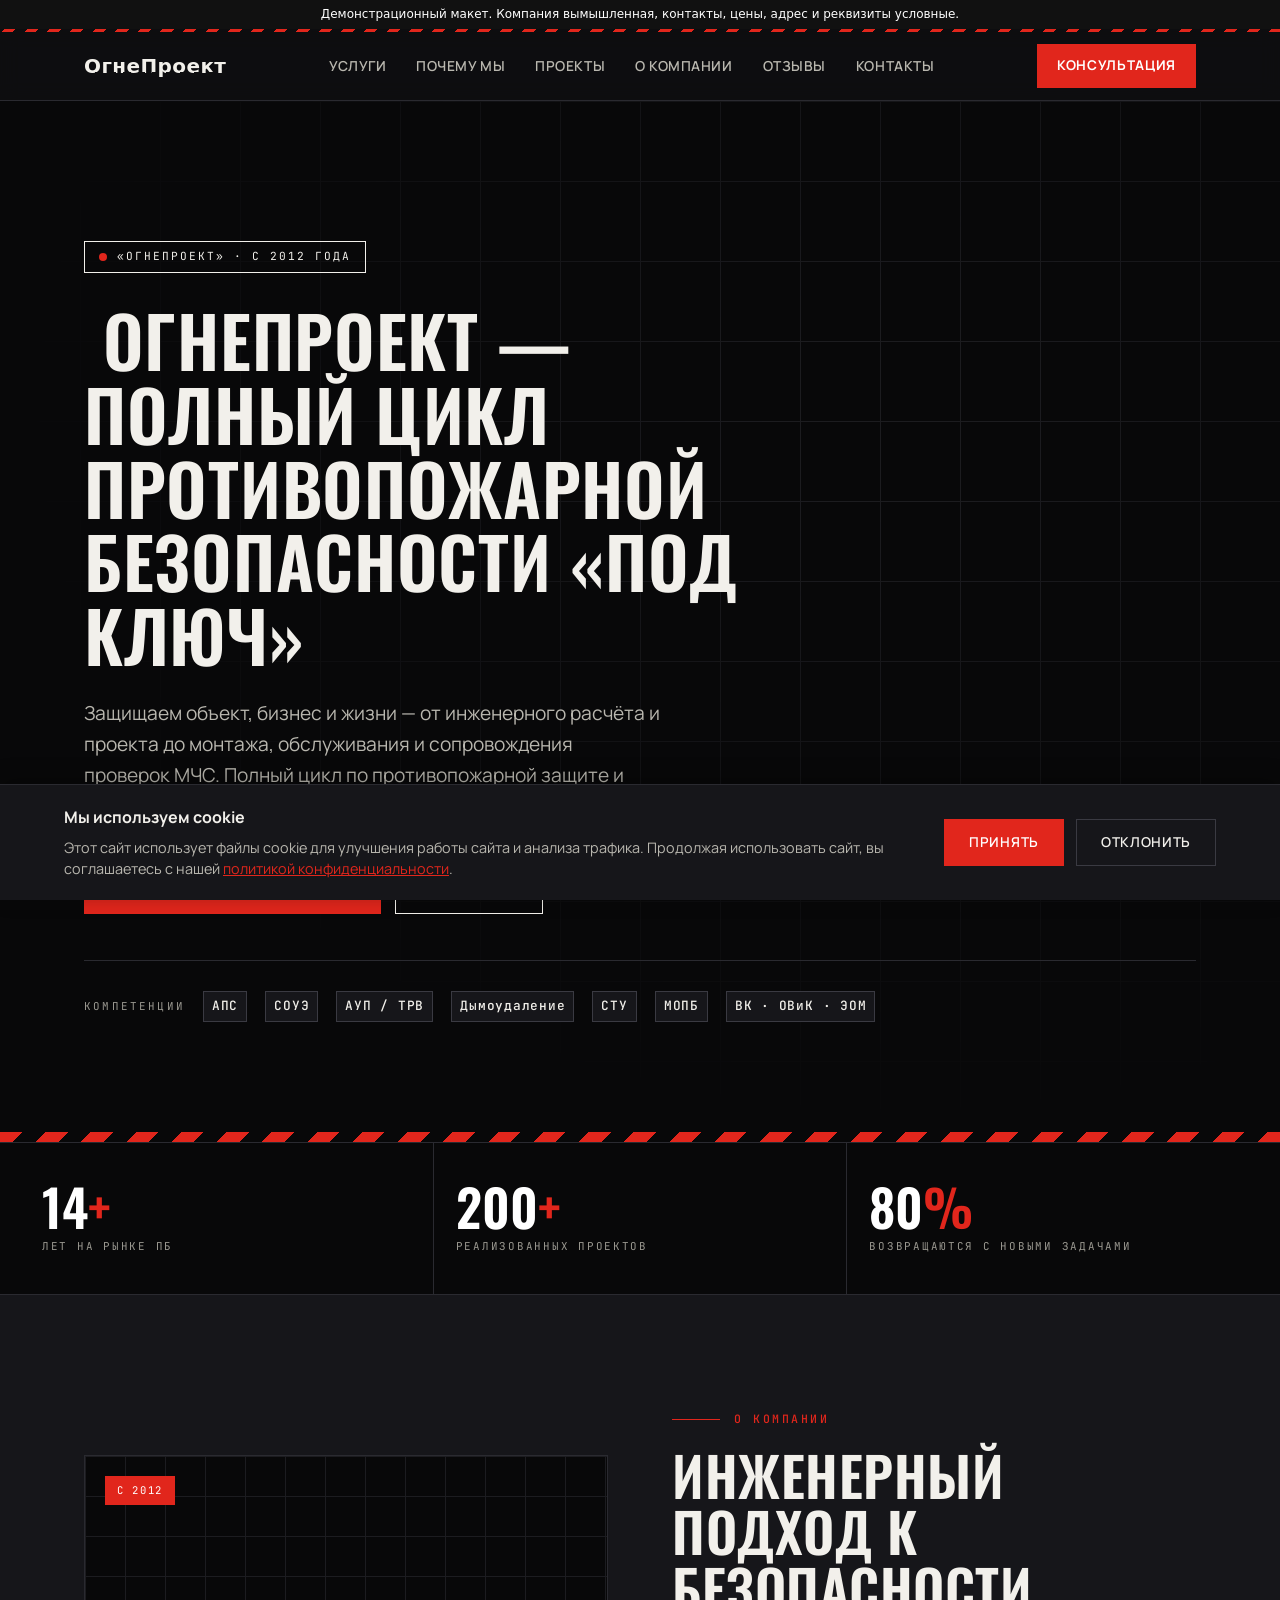
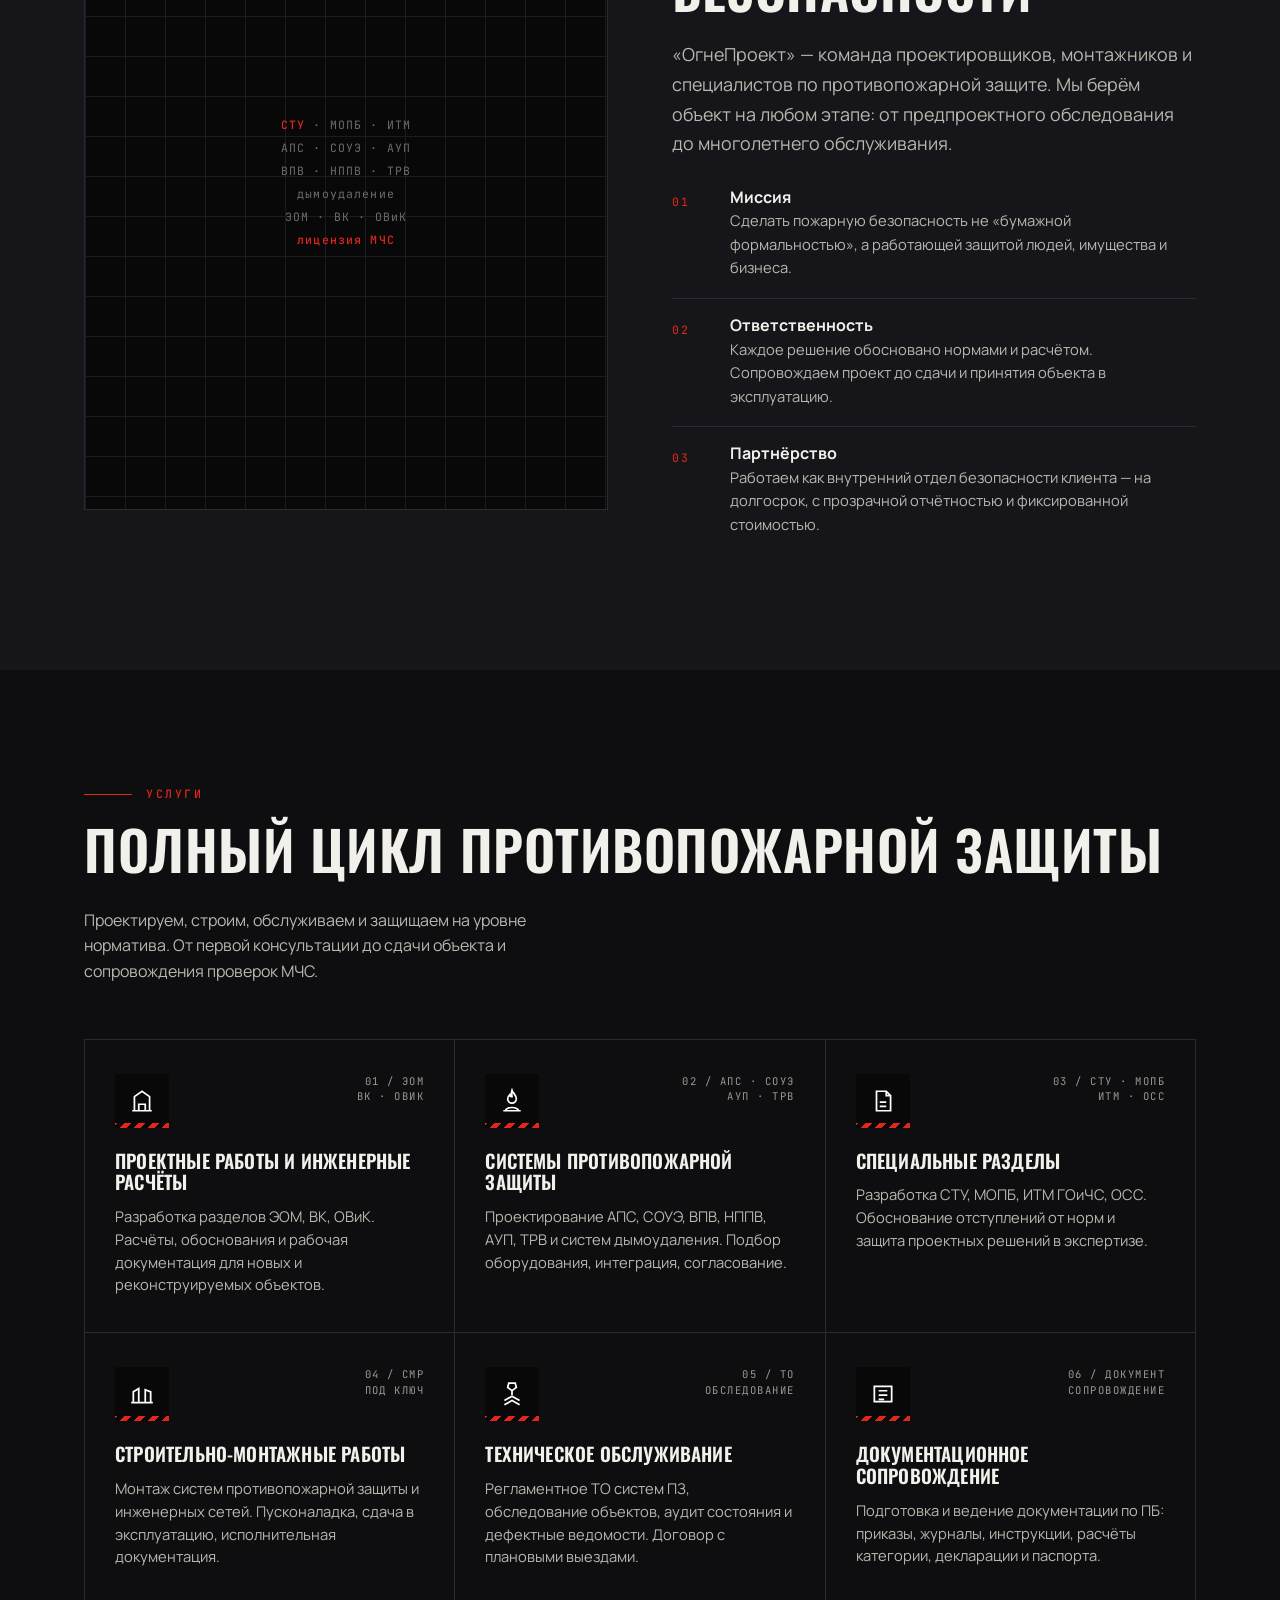
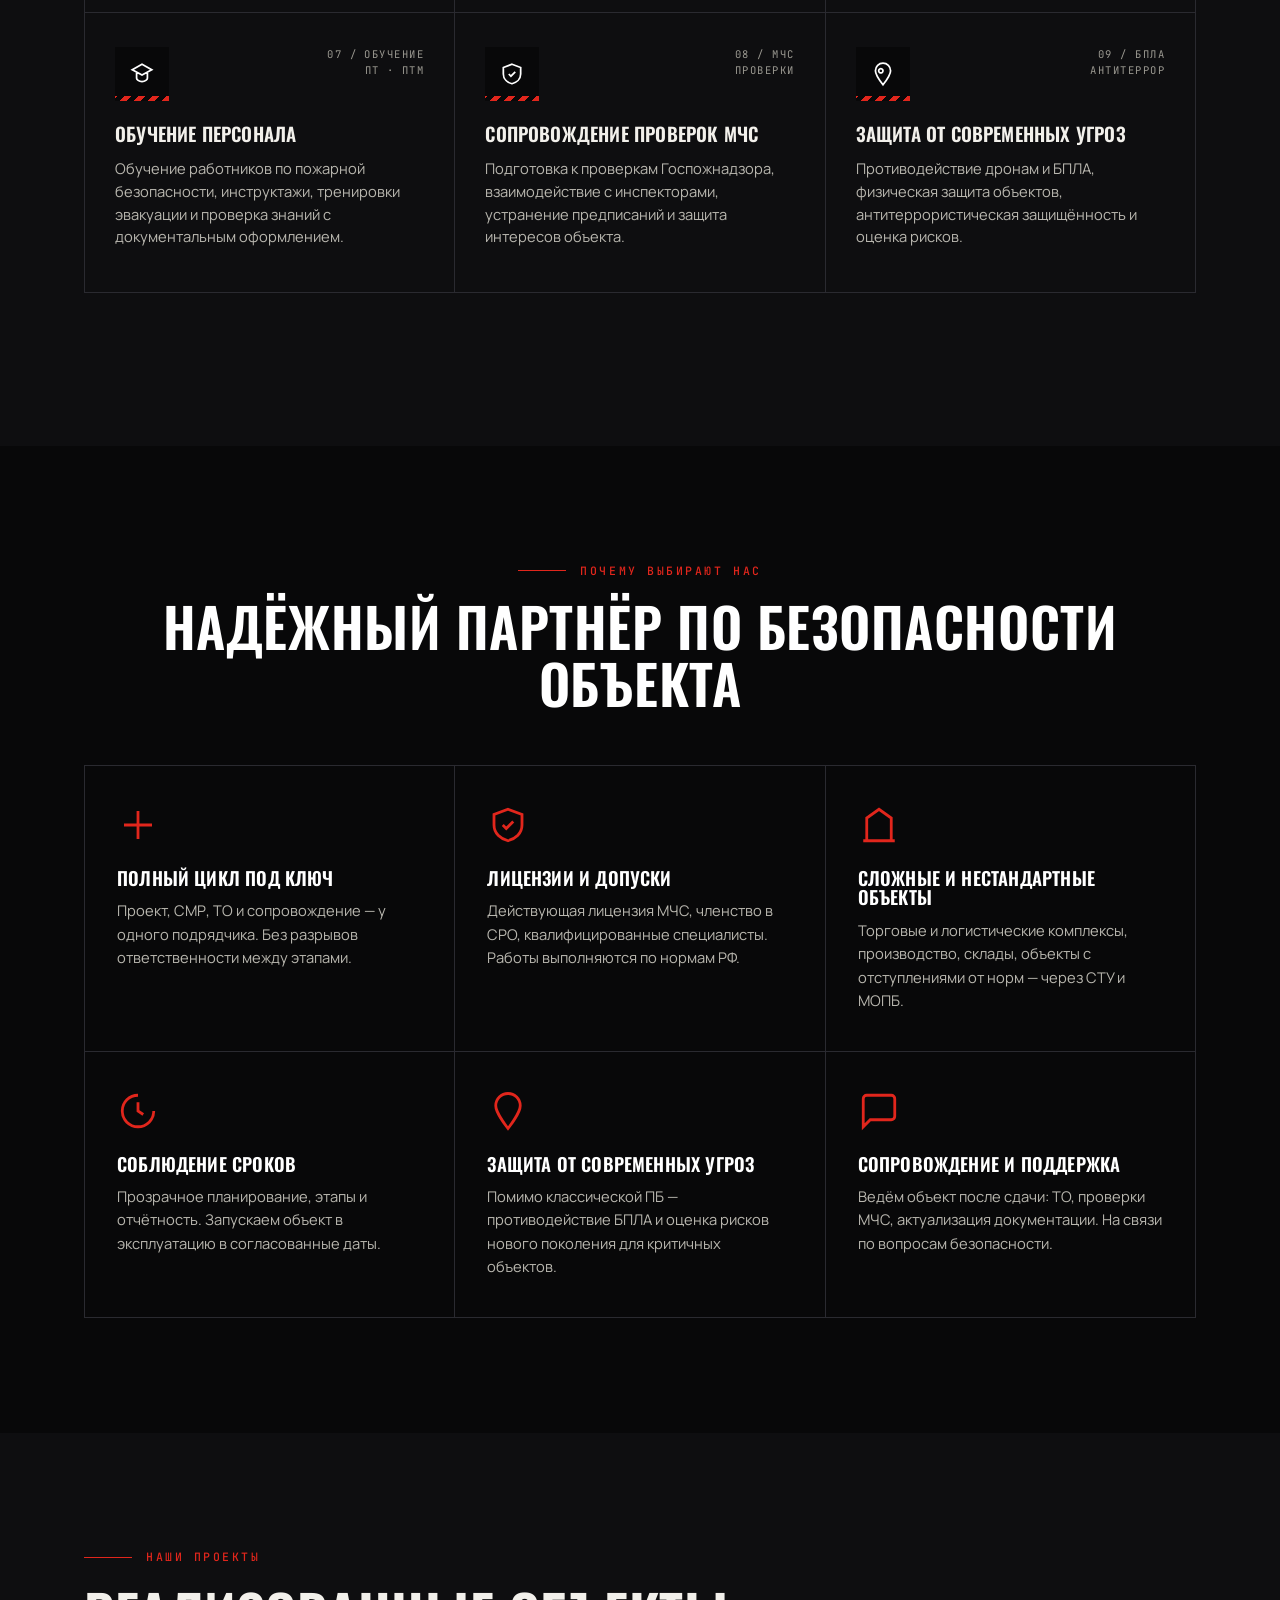
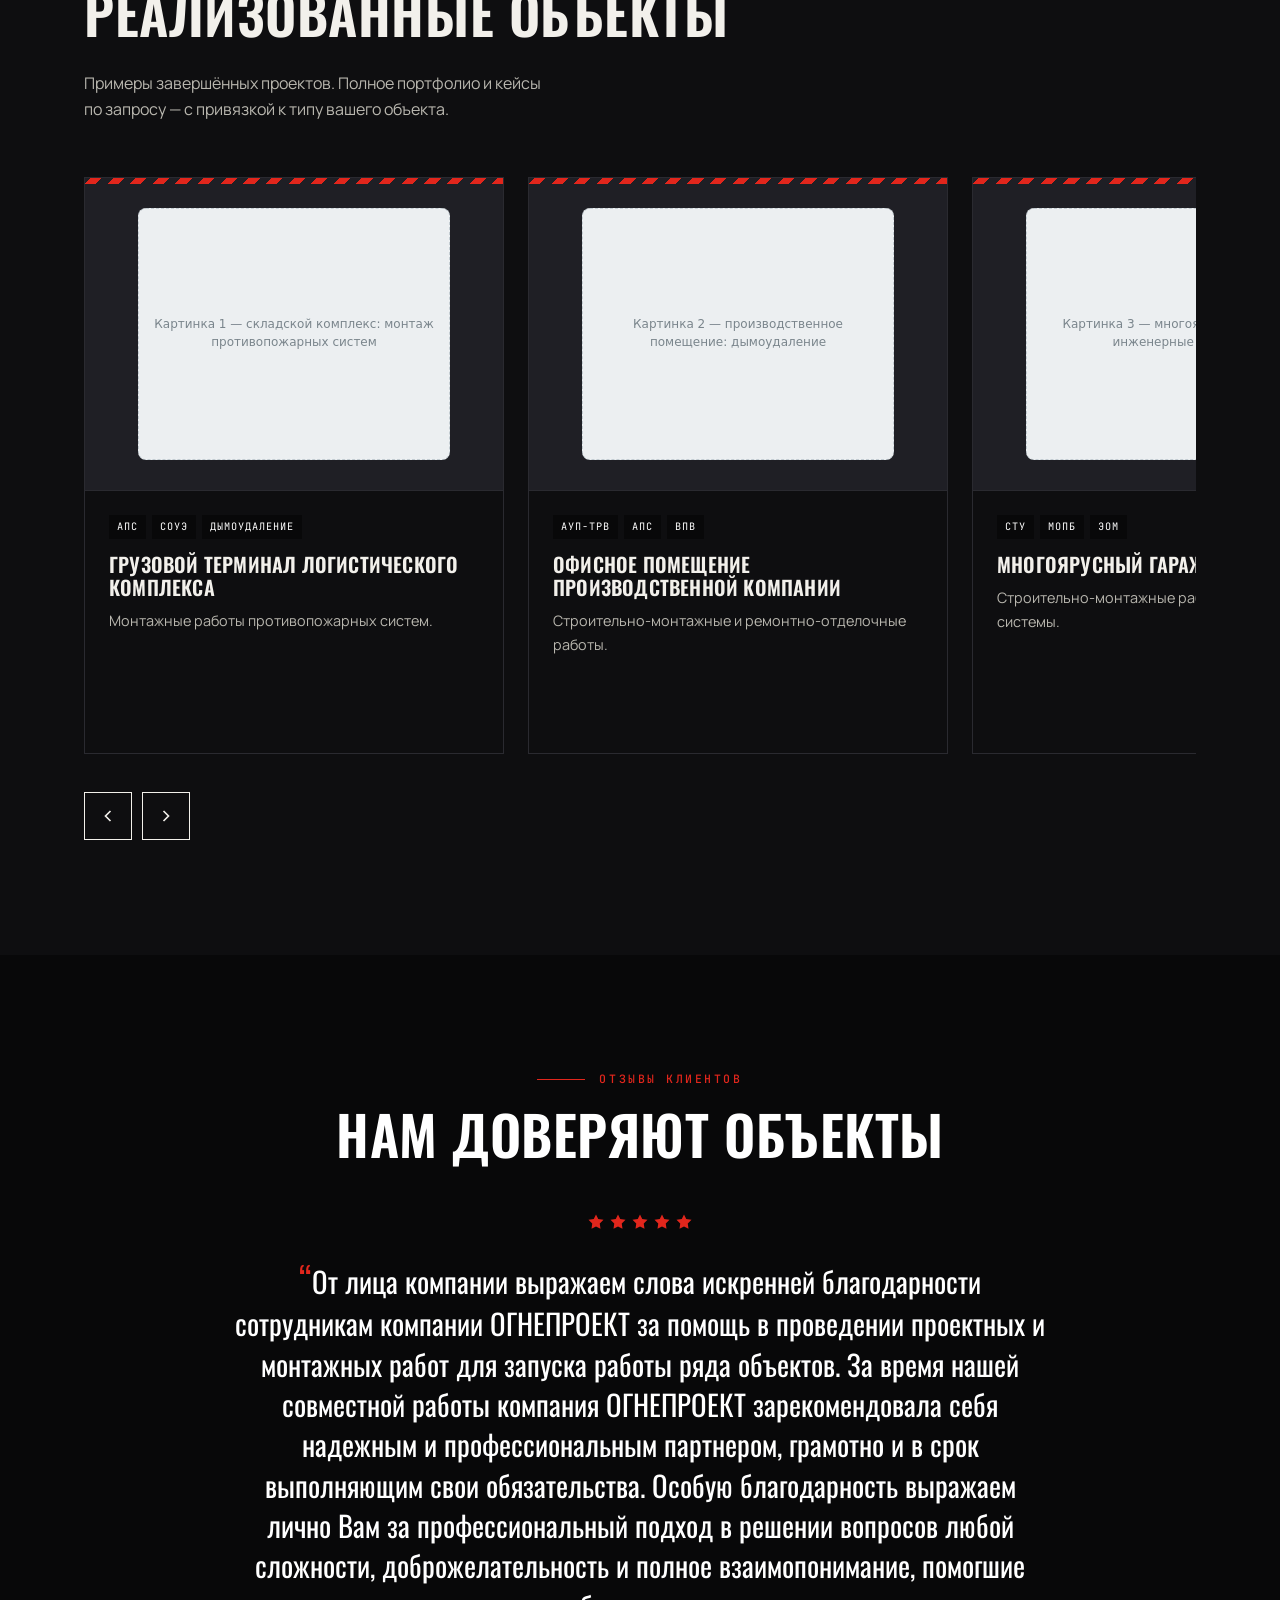
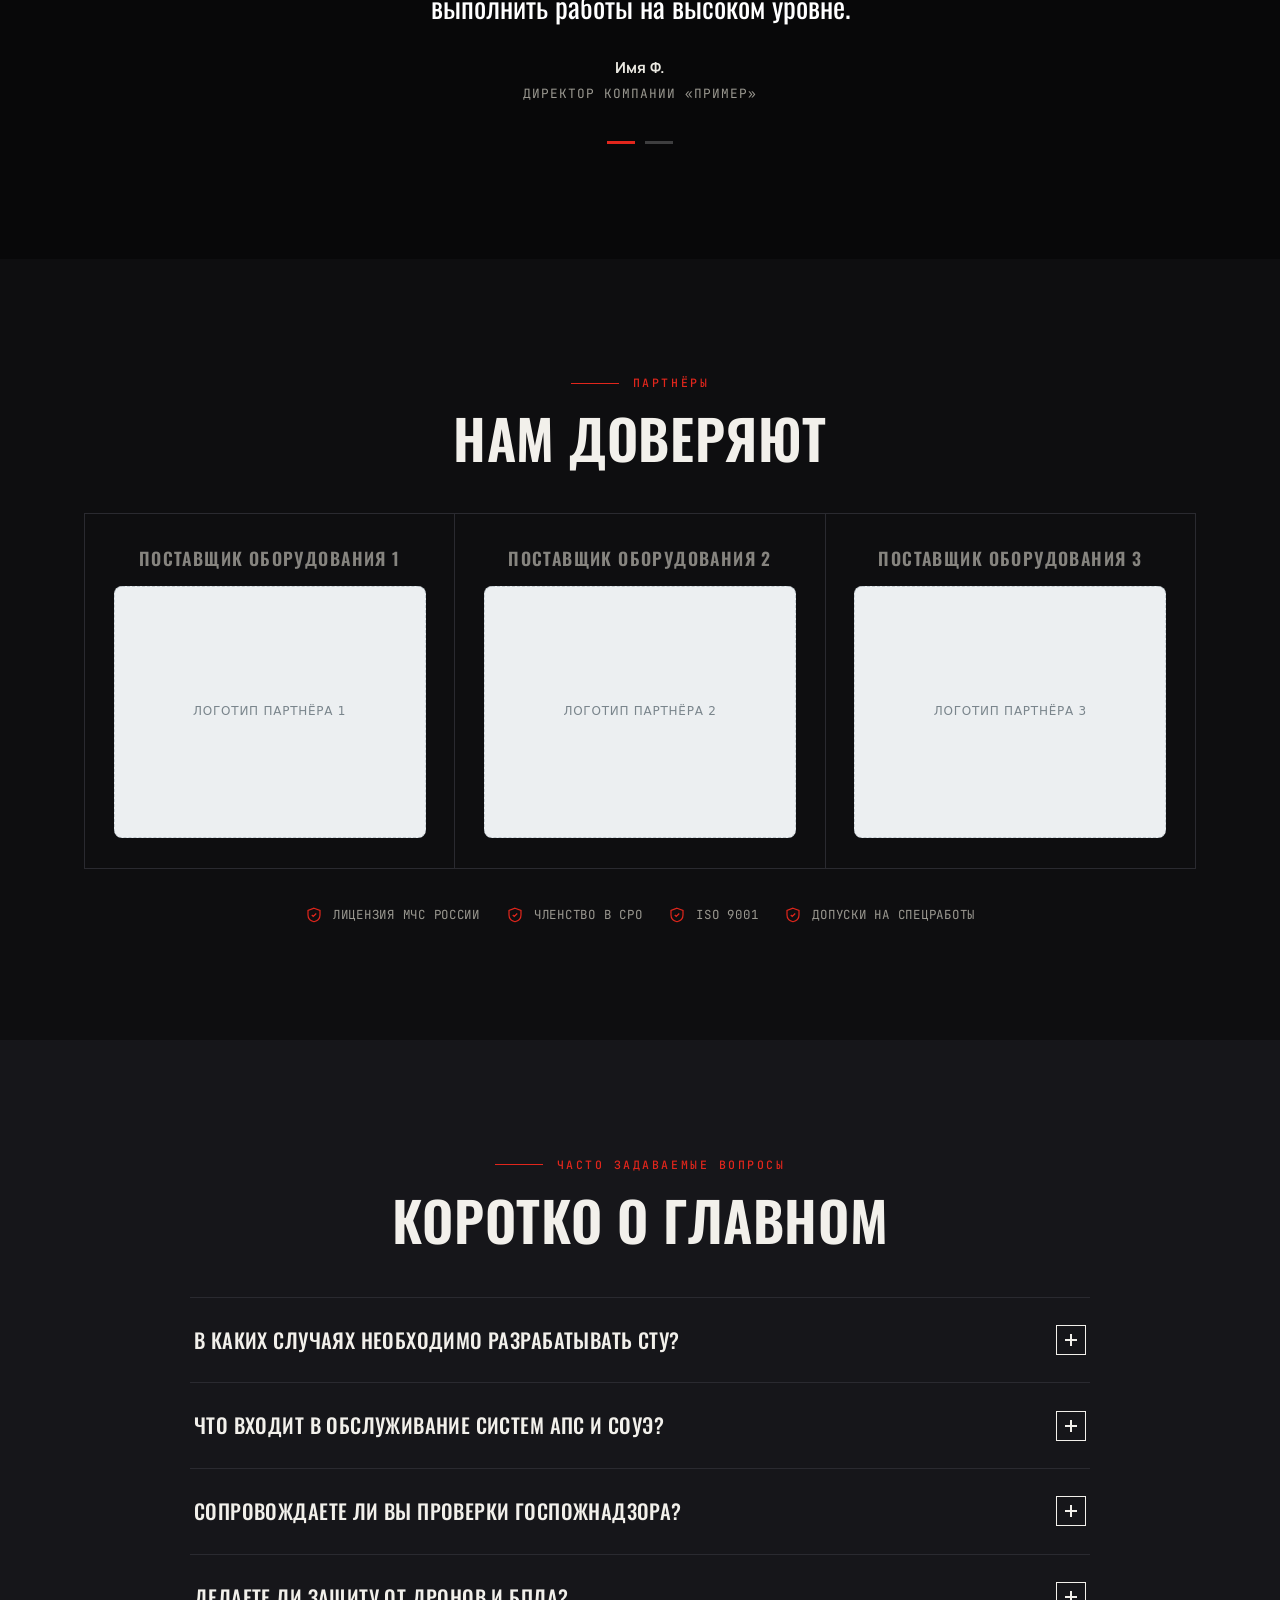
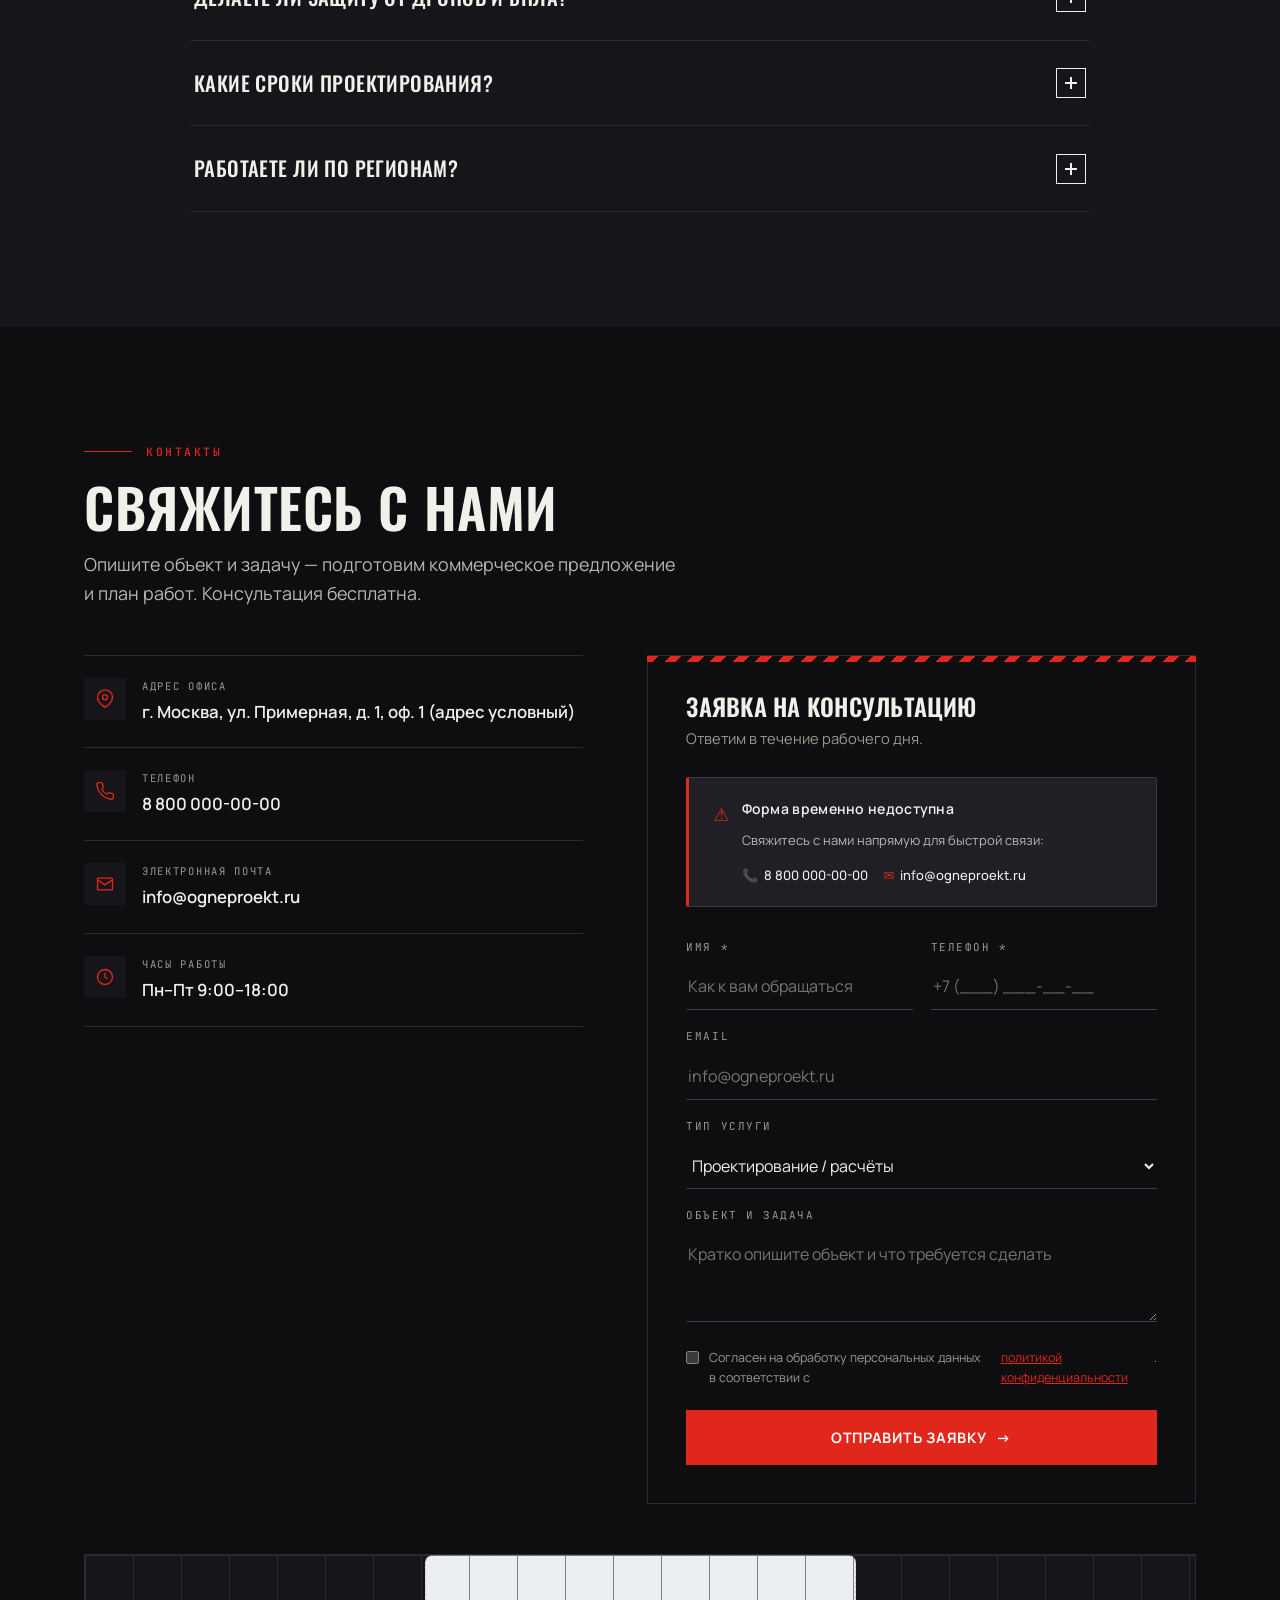
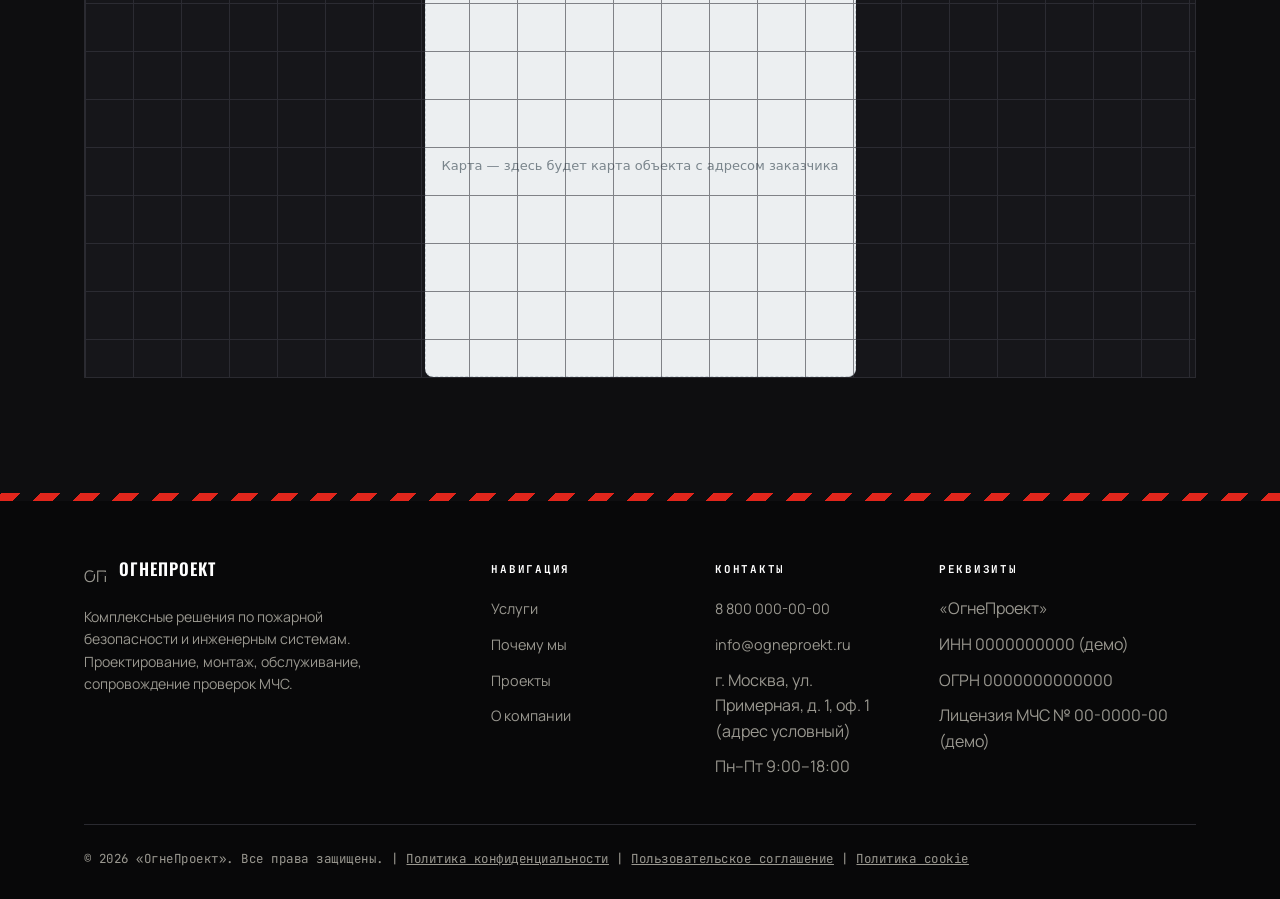
<file: index.html>
<!DOCTYPE html>
<html lang="ru">
<head>
<meta name="robots" content="noindex, nofollow">
<meta charset="UTF-8">
<meta name="viewport" content="width=device-width, initial-scale=1.0">
<title>Проектирование и монтаж пожарной безопасности под ключ | ОгнеПроект</title>
<meta name="description" content="«ОгнеПроект» — комплексные решения по пожарной безопасности: проектирование АПС, СОУЭ, дымоудаления, специальные разделы СТУ и МОПБ, монтаж, обслуживание, сопровождение проверок МЧС, защита от БПЛА.">
<meta name="keywords" content="пожарная безопасность, АПС, СОУЭ, дымоудаление, СТУ, МОПБ, проектирование, монтаж, обслуживание, МЧС">
<meta name="author" content="«ОгнеПроект»">
<meta property="og:title" content="«ОгнеПроект» — Пожарная безопасность под ключ">
<meta property="og:description" content="Проектирование, монтаж и обслуживание систем противопожарной защиты. Сопровождение проверок МЧС.">
<meta property="og:type" content="website">
<meta property="og:locale" content="ru_RU">

<link rel="preconnect" href="https://fonts.googleapis.com">
<link rel="preconnect" href="https://fonts.gstatic.com" crossorigin>
<link href="https://fonts.googleapis.com/css2?family=Oswald:wght@400;500;600;700&family=Manrope:wght@400;500;600;700;800&family=JetBrains+Mono:wght@400;500;700&display=swap" rel="stylesheet" media="print" onload="this.media='all'">
<link rel="icon" href="favicon.svg" type="image/svg+xml">
<style>:root{--paper:#0E0E10;--paper-2:#16161A;--paper-3:#1F1F25;--ink:#F2F0EB;--ink-2:#E9E6DE;--ink-soft:#B9B7AF;--signal:#E1261C;--signal-deep:#B81E15;--muted:#9A9890;--muted-2:#6E6C66;--line:#2A2A30;--line-2:#3A3A42;--white:#FFFFFF;--bg-deep:#080809;--bg-deep-soft:#1A1A1F;--font-display:'Oswald',system-ui,sans-serif;--font-body:'Manrope',system-ui,sans-serif;--font-mono:'JetBrains Mono',ui-monospace,monospace;--maxw:1240px;--gutter:clamp(20px,5vw,64px);--radius:2px;--ease:cubic-bezier(.2,.7,.2,1);color-scheme:dark}
*,*::before,*::after{box-sizing:border-box;margin:0;padding:0}
html{scroll-behavior:smooth;-webkit-text-size-adjust:100%}
body{font-family:var(--font-body);background:var(--paper);color:var(--ink);line-height:1.6;font-size:16px;-webkit-font-smoothing:antialiased;overflow-x:hidden;-webkit-tap-highlight-color:transparent}
img,svg{display:block;max-width:100%}
a{color:inherit;text-decoration:none}
button{font:inherit;cursor:pointer;border:none;background:none;color:inherit}
ul{list-style:none}
:focus-visible{outline:2px solid var(--signal);outline-offset:3px}
img{max-width:100%;height:auto;display:block}
.display,h1,h2,h3,h4{font-family:var(--font-display);font-weight:600;line-height:1.04;letter-spacing:.01em;text-transform:uppercase}
h2.section-title{font-size:clamp(2rem,4.6vw,3.4rem)}
.eyebrow{font-family:var(--font-mono);font-size:.72rem;letter-spacing:.22em;text-transform:uppercase;color:var(--signal);font-weight:500}
.lead{font-size:clamp(1.05rem,1.4vw,1.2rem);color:var(--ink-soft);line-height:1.65}
.eyebrow-row{display:flex;align-items:center;gap:14px;margin-bottom:18px}
.eyebrow-row .bar{height:1px;width:48px;background:var(--signal)}
.wrap{max-width:var(--maxw);margin-inline:auto;padding-inline:var(--gutter)}
.section{padding-block:clamp(64px,9vw,120px);position:relative}
.section--ink{background:var(--bg-deep);color:#EAE8E1}
.section--ink h2.section-title{color:#fff}
.section--ink .lead{color:#B9B7AF}
.section--paper-2{background:var(--paper-2)}
.split-2{display:grid;grid-template-columns:1fr 1fr;gap:clamp(32px,5vw,72px);align-items:center}
@media(max-width:860px){.split-2{grid-template-columns:1fr;gap:36px}}
.chevron{background-image:repeating-linear-gradient(-45deg,var(--signal) 0 16px,transparent 16px 32px)}
.chevron--bar{height:10px;width:100%}
.chevron--slim{height:6px}
.nav{position:sticky;top:0;z-index:60;background:rgba(14,14,16,.82);backdrop-filter:saturate(140%) blur(10px);border-bottom:1px solid var(--line)}
.nav-chev{height:3px;background-image:repeating-linear-gradient(-45deg,var(--signal) 0 8px,transparent 8px 16px)}
.nav-inner{display:flex;align-items:center;justify-content:space-between;gap:24px;height:68px}
.brand{display:flex;align-items:center;gap:12px}
.brand-mark{position:relative;display:inline-block;flex-shrink:0;line-height:0}
.brand-mark::after{content:"";position:absolute;left:0;right:0;bottom:0;height:4px;background-image:repeating-linear-gradient(-45deg,#0E0E10 0 5px,transparent 5px 10px);z-index:2}
.brand-mark img{height:38px;width:auto;display:block}
.brand-name{font-family:var(--font-display);font-weight:600;font-size:1.05rem;text-transform:uppercase;letter-spacing:.06em;line-height:1}
.brand-name small{display:block;font-family:var(--font-body);font-weight:400;font-size:.62rem;letter-spacing:.18em;color:var(--muted);text-transform:uppercase;margin-top:3px}
.nav-links{display:flex;align-items:center;gap:30px}
.nav-links a{font-size:.86rem;font-weight:600;letter-spacing:.04em;text-transform:uppercase;color:var(--ink-soft);position:relative;white-space:nowrap;padding-block:6px;transition:color .2s var(--ease)}
.nav-links a:hover{color:var(--signal)}
.nav-links a::after{content:"";position:absolute;left:0;bottom:0;height:2px;width:0;background:var(--signal);transition:width .25s var(--ease)}
.nav-links a:hover::after{width:100%}
.nav-cta{background:var(--signal);color:#fff;font-weight:700;font-size:.84rem;letter-spacing:.05em;text-transform:uppercase;padding:11px 20px;display:inline-flex;align-items:center;gap:8px;transition:background .2s var(--ease)}
.nav-cta:hover{background:var(--signal-deep)}
.nav-burger{display:none;width:42px;height:42px;border:1px solid var(--line);align-items:center;justify-content:center}
.nav-burger span{display:block;width:18px;height:2px;background:var(--ink);position:relative}
.nav-burger span::before,.nav-burger span::after{content:"";position:absolute;left:0;width:18px;height:2px;background:var(--ink);transition:.2s}
.nav-burger span::before{top:-6px}.nav-burger span::after{top:6px}
.nav-mobile{display:none;position:absolute;top:100%;left:0;right:0;flex-direction:column;background:var(--paper);border-bottom:1px solid var(--line);padding:18px var(--gutter) 26px;gap:6px}
.nav-mobile a{padding:12px 0;border-bottom:1px solid var(--line);font-weight:600;text-transform:uppercase;letter-spacing:.04em;font-size:.95rem}
.nav-mobile a:last-child{border:none}
.nav-mobile .nav-cta{display:inline-flex;margin-top:14px;justify-content:center}
@media(max-width:920px){.nav-links,.nav-cta{display:none}.nav-burger{display:flex}.nav.open .nav-mobile{display:flex}.nav-mobile a{padding:16px 0}}
.hero{position:relative;background:var(--bg-deep);overflow:hidden;border-bottom:1px solid var(--line)}
.hero-grid{position:absolute;inset:0;pointer-events:none;opacity:.4;background-image:linear-gradient(var(--line-2) 1px,transparent 1px),linear-gradient(90deg,var(--line-2) 1px,transparent 1px);background-size:80px 80px;mask-image:radial-gradient(ellipse at 70% 30%,#000 10%,transparent 70%)}
.hero-inner{position:relative;padding-top:clamp(70px,11vw,140px);padding-bottom:clamp(60px,9vw,110px)}
.hero-tag{display:inline-flex;align-items:center;gap:10px;border:1px solid var(--ink);padding:6px 14px;font-family:var(--font-mono);font-size:.7rem;letter-spacing:.18em;text-transform:uppercase;margin-bottom:30px}
.hero-tag .dot{width:8px;height:8px;background:var(--signal);border-radius:50%}
.hero h1{font-size:clamp(2rem,7.5vw,4.4rem);font-weight:600;line-height:1.05;max-width:18ch;margin-bottom:26px}
.hero h1 .accent{color:var(--signal)}
@media(max-width:480px){.hero h1{font-size:clamp(1.5rem,7vw,1.8rem);margin-bottom:18px}.hero-tag{font-size:.58rem;gap:6px}.hero-cta{gap:10px;margin-bottom:32px}}
.hero-sub{max-width:48ch;font-size:clamp(1.05rem,1.5vw,1.25rem);color:var(--ink-soft);margin-bottom:38px}
.hero-cta{display:flex;flex-wrap:wrap;gap:14px;margin-bottom:46px}
.btn{display:inline-flex;align-items:center;gap:10px;font-weight:700;font-size:.9rem;letter-spacing:.05em;text-transform:uppercase;padding:15px 26px;transition:all .2s var(--ease);border:1px solid transparent}
.btn--primary{background:var(--signal);color:#fff}
.btn--primary:hover{background:var(--bg-deep)}
.btn--ghost{background:transparent;color:var(--ink);border-color:var(--ink)}
.btn--ghost:hover{background:var(--ink);color:var(--bg-deep)}
.btn .arrow{transition:transform .2s var(--ease)}
.btn:hover .arrow{transform:translateX(4px)}
.code-strip{display:flex;flex-wrap:wrap;gap:10px 18px;align-items:center;padding-top:30px;border-top:1px solid var(--line)}
.code-strip .lbl{font-family:var(--font-mono);font-size:.68rem;letter-spacing:.2em;text-transform:uppercase;color:var(--muted)}
.code-strip code{font-family:var(--font-mono);font-size:.8rem;font-weight:500;letter-spacing:.06em;color:var(--ink);padding:4px 8px;border:1px solid var(--line-2);background:var(--paper-2)}
.stats{background:var(--bg-deep);color:#EAE8E1;border-bottom:1px solid var(--line)}
.stats-inner{display:grid;grid-template-columns:repeat(3,1fr);gap:1px;background:var(--line)}
.stat{background:var(--bg-deep);padding:clamp(26px,3vw,42px) 22px;display:flex;flex-direction:column;gap:6px}
.stat .num{font-family:var(--font-display);font-size:clamp(2.2rem,4vw,3.2rem);font-weight:600;color:#fff;line-height:1}
.stat .num .red{color:var(--signal)}
.stat .lbl{font-family:var(--font-mono);font-size:.68rem;letter-spacing:.16em;text-transform:uppercase;color:#9A9890}
@media(max-width:680px){.stats-inner{grid-template-columns:1fr 1fr}}
@media(max-width:480px){.stats-inner{grid-template-columns:1fr}.stat{padding:20px 16px}.stat .num{font-size:clamp(1.8rem,8vw,2.2rem)}.stat .lbl{font-size:.6rem}}
.reveal{opacity:0;transform:translateY(28px);transition:opacity .7s var(--ease),transform .7s var(--ease)}
.reveal.in{opacity:1;transform:none}
.reveal.d1{transition-delay:.08s}.reveal.d2{transition-delay:.16s}.reveal.d3{transition-delay:.24s}.reveal.d4{transition-delay:.32s}.reveal.d5{transition-delay:.4s}.reveal.d6{transition-delay:.48s}
.hero h1 .word{display:inline-block;opacity:0;transform:translateY(.4em);animation:wup .6s var(--ease) forwards}
@keyframes wup{to{opacity:1;transform:none}}
.hero h1{overflow-wrap:break-word;word-break:break-word}
@media(max-width:480px){.hero h1 .word{word-break:break-word}}
@media(max-width:600px){.brand-mark img{height:34px;max-width:160px}.nav-inner{height:60px}.code-strip{gap:8px 12px;padding-top:22px}.code-strip .lbl{width:100%;margin-bottom:4px}.code-strip code{font-size:.72rem;padding:3px 7px}h2.section-title{font-size:1.9rem}.section{padding-block:56px}.hero-cta .btn{width:100%;justify-content:center}.hero-tag{font-size:.65rem;padding:5px 12px}.hero-sub{font-size:1rem;margin-bottom:28px}.hero-inner{padding-top:clamp(50px,8vw,70px);padding-bottom:clamp(40px,6vw,60px)}}
@media(max-width:380px){.hero h1{font-size:1.4rem}.brand-mark img{height:28px;max-width:120px}.nav-inner{height:54px}}
.center{text-align:center}
</style>
<link rel="preload" href="css/style.css" as="style" onload="this.onload=null;this.rel='stylesheet'">
<noscript><link rel="stylesheet" href="css/style.css"></noscript>

</head>
<body>
<div style="background:#111;color:#fff;font:400 12px/1.4 system-ui,sans-serif;text-align:center;padding:6px 10px">Демонстрационный макет. Компания вымышленная, контакты, цены, адрес и реквизиты условные.</div>

<header class="nav" id="top">
  <div class="nav-chev"></div>
  <div class="wrap nav-inner">
  <a href="#top" class="brand" aria-label="ОгнеПроект — на главную">
  <div class="brand-mark">
    <span style="font:800 20px/1 system-ui,sans-serif;letter-spacing:.02em">ОгнеПроект</span>
  </div>

</a>

    <nav class="nav-links" aria-label="Основная навигация">
      <a href="#services">Услуги</a>
      <a href="#why">Почему мы</a>
      <a href="#projects">Проекты</a>
      <a href="#about">О компании</a>
      <a href="#reviews">Отзывы</a>
      <a href="#contacts">Контакты</a>
    </nav>
    <a href="#contacts" class="nav-cta">Консультация</a>
    <button class="nav-burger" aria-label="Меню" aria-expanded="false">
      <span></span>
    </button>
    <div class="nav-mobile">
      <a href="#services">Услуги</a>
      <a href="#why">Почему мы</a>
      <a href="#projects">Проекты</a>
      <a href="#about">О компании</a>
      <a href="#reviews">Отзывы</a>
      <a href="#faq">Вопросы</a>
      <a href="#contacts" class="nav-cta">Консультация</a>
    </div>
  </div>
</header>

<section class="hero" id="home">
  <div class="hero-grid" aria-hidden="true"></div>
  <div class="wrap hero-inner">
    <div class="hero-tag reveal"><span class="dot"></span> «ОгнеПроект» · с 2012 года</div>

		<h1 id="heroH1">&nbsp;ОгнеПроект&nbsp;— полный&nbsp;цикл противопожарной безопасности «под ключ»</h1>

    <p class="hero-sub reveal d2">Защищаем объект, бизнес и жизни — от инженерного расчёта и проекта до монтажа, обслуживания и сопровождения проверок МЧС. Полный цикл по противопожарной защите и инженерным системам.</p>
    <div class="hero-cta reveal d3">
      <a href="#contacts" class="btn btn--primary">Получить консультацию <span class="arrow">→</span></a>
      <a href="#services" class="btn btn--ghost">Все услуги</a>
    </div>
    <div class="code-strip reveal d4">
      <span class="lbl">Компетенции</span>
      <code>АПС</code><code>СОУЭ</code><code>АУП / ТРВ</code><code>Дымоудаление</code><code>СТУ</code><code>МОПБ</code><code>ВК · ОВиК · ЭОМ</code>
    </div>
  </div>
  <div class="chevron chevron--bar" aria-hidden="true"></div>
</section>

<section class="stats" aria-label="Показатели">
  <div class="wrap" style="padding-inline:0">
    <div class="stats-inner">
      <div class="stat reveal"><span class="num">14<span class="red">+</span></span><span class="lbl">лет на рынке ПБ</span></div>
      <div class="stat reveal d1"><span class="num">200<span class="red">+</span></span><span class="lbl">реализованных проектов</span></div>
      <div class="stat reveal d2"><span class="num">80<span class="red">%</span></span><span class="lbl">возвращаются с новыми задачами</span></div>
 
    </div>
  </div>
</section>

<section class="section section--paper-2" id="about">
  <div class="wrap split-2">
    <div class="about-fig reveal">
      <span class="badge">с 2012</span>
      <div class="mono-stack">
        <b>СТУ</b> · МОПБ · ИТМ<br>
        АПС · СОУЭ · АУП<br>
        ВПВ · НППВ · ТРВ<br>
        дымоудаление<br>
        ЭОМ · ВК · ОВиК<br>
        <b>лицензия МЧС</b>
      </div>
    </div>
    <div>
      <div class="eyebrow-row reveal"><span class="bar"></span><span class="eyebrow">О компании</span></div>
      <h2 class="section-title reveal d1">Инженерный подход к безопасности</h2>
      <p class="lead reveal d2" style="margin:24px 0">«ОгнеПроект» — команда проектировщиков, монтажников и специалистов по противопожарной защите. Мы берём объект на любом этапе: от предпроектного обследования до многолетнего обслуживания.</p>
      <div class="values-list">
        <div class="value-row reveal d3">
          <span class="vk">01</span>
          <div><h4>Миссия</h4><p>Сделать пожарную безопасность не «бумажной формальностью», а работающей защитой людей, имущества и бизнеса.</p></div>
        </div>
        <div class="value-row reveal d4">
          <span class="vk">02</span>
          <div><h4>Ответственность</h4><p>Каждое решение обосновано нормами и расчётом. Сопровождаем проект до сдачи и принятия объекта в эксплуатацию.</p></div>
        </div>
        <div class="value-row reveal d5">
          <span class="vk">03</span>
          <div><h4>Партнёрство</h4><p>Работаем как внутренний отдел безопасности клиента — на долгосрок, с прозрачной отчётностью и фиксированной стоимостью.</p></div>
        </div>
      </div>
    </div>
  </div>
</section>

<section class="section" id="services">
  <div class="wrap">
    <div class="services-head">
      <div>
        <div class="eyebrow-row reveal"><span class="bar"></span><span class="eyebrow">Услуги</span></div>
        <h2 class="section-title reveal d1">Полный цикл противопожарной защиты</h2>
      </div>
      <p class="reveal d2">Проектируем, строим, обслуживаем и защищаем на уровне норматива. От первой консультации до сдачи объекта и сопровождения проверок МЧС.</p>
    </div>

    <div class="svc-grid reveal d2">
      
      <article class="svc">
        <div class="svc-top">
          <span class="svc-ic"><svg viewBox="0 0 24 24" fill="none" stroke="currentColor" stroke-width="1.6"><path d="M3 21h18M5 21V8l7-5 7 5v13M9 21v-6h6v6"/></svg></span>
          <span class="svc-code">01 / ЭОМ<br>ВК · ОВиК</span>
        </div>
        <h3>Проектные работы и инженерные расчёты</h3>
        <p>Разработка разделов ЭОМ, ВК, ОВиК. Расчёты, обоснования и рабочая документация для новых и реконструируемых объектов.</p>
      </article>
      
      <article class="svc">
        <div class="svc-top">
          <span class="svc-ic"><svg viewBox="0 0 24 24" fill="none" stroke="currentColor" stroke-width="1.6"><path d="M12 2c1 3 4 4.5 4 8a4 4 0 1 1-8 0c0-2 1-3 2-4 .3 1.5 1 2 2 2 0-2-1-3 0-6z"/><path d="M4 21h16M6 21a6 3 0 0 1 12 0"/></svg></span>
          <span class="svc-code">02 / АПС · СОУЭ<br>АУП · ТРВ</span>
        </div>
        <h3>Системы противопожарной защиты</h3>
        <p>Проектирование АПС, СОУЭ, ВПВ, НППВ, АУП, ТРВ и систем дымоудаления. Подбор оборудования, интеграция, согласование.</p>
      </article>
      
      <article class="svc">
        <div class="svc-top">
          <span class="svc-ic"><svg viewBox="0 0 24 24" fill="none" stroke="currentColor" stroke-width="1.6"><path d="M6 3h9l4 4v14H6zM15 3v4h4M9 13h6M9 17h6"/></svg></span>
          <span class="svc-code">03 / СТУ · МОПБ<br>ИТМ · ОСС</span>
        </div>
        <h3>Специальные разделы</h3>
        <p>Разработка СТУ, МОПБ, ИТМ ГОиЧС, ОСС. Обоснование отступлений от норм и защита проектных решений в экспертизе.</p>
      </article>
      
      <article class="svc">
        <div class="svc-top">
          <span class="svc-ic"><svg viewBox="0 0 24 24" fill="none" stroke="currentColor" stroke-width="1.6"><path d="M2 20h20M4 20V10l5-3v13M15 20V8l5 2v10M7 12h0M7 16h0M17 13h0M17 17h0"/></svg></span>
          <span class="svc-code">04 / СМР<br>под ключ</span>
        </div>
        <h3>Строительно-монтажные работы</h3>
        <p>Монтаж систем противопожарной защиты и инженерных сетей. Пусконаладка, сдача в эксплуатацию, исполнительная документация.</p>
      </article>
      
      <article class="svc">
        <div class="svc-top">
          <span class="svc-ic"><svg viewBox="0 0 24 24" fill="none" stroke="currentColor" stroke-width="1.6"><path d="M9 2h6l1 4-4 3-4-3zM12 9v4M5 22l7-4 7 4M5 18l7-4 7 4"/></svg></span>
          <span class="svc-code">05 / ТО<br>обследование</span>
        </div>
        <h3>Техническое обслуживание</h3>
        <p>Регламентное ТО систем ПЗ, обследование объектов, аудит состояния и дефектные ведомости. Договор с плановыми выездами.</p>
      </article>
      
      <article class="svc">
        <div class="svc-top">
          <span class="svc-ic"><svg viewBox="0 0 24 24" fill="none" stroke="currentColor" stroke-width="1.6"><path d="M4 5h16v14H4zM8 9h8M8 13h8M8 17h5"/></svg></span>
          <span class="svc-code">06 / документ<br>сопровождение</span>
        </div>
        <h3>Документационное сопровождение</h3>
        <p>Подготовка и ведение документации по ПБ: приказы, журналы, инструкции, расчёты категории, декларации и паспорта.</p>
      </article>
      
      <article class="svc">
        <div class="svc-top">
          <span class="svc-ic"><svg viewBox="0 0 24 24" fill="none" stroke="currentColor" stroke-width="1.6"><path d="M3 8l9-5 9 5-9 5zM7 10v6c0 1 2 3 5 3s5-2 5-3v-6"/></svg></span>
          <span class="svc-code">07 / обучение<br>ПТ · ПТМ</span>
        </div>
        <h3>Обучение персонала</h3>
        <p>Обучение работников по пожарной безопасности, инструктажи, тренировки эвакуации и проверка знаний с документальным оформлением.</p>
      </article>
      
      <article class="svc">
        <div class="svc-top">
          <span class="svc-ic"><svg viewBox="0 0 24 24" fill="none" stroke="currentColor" stroke-width="1.6"><path d="M12 3l8 3v6c0 5-4 8-8 9-4-1-8-4-8-9V6zM9 12l2 2 4-4"/></svg></span>
          <span class="svc-code">08 / МЧС<br>проверки</span>
        </div>
        <h3>Сопровождение проверок МЧС</h3>
        <p>Подготовка к проверкам Госпожнадзора, взаимодействие с инспекторами, устранение предписаний и защита интересов объекта.</p>
      </article>
      
      <article class="svc">
        <div class="svc-top">
          <span class="svc-ic"><svg viewBox="0 0 24 24" fill="none" stroke="currentColor" stroke-width="1.6"><path d="M12 2a7 7 0 0 1 7 7c0 4-7 13-7 13S5 13 5 9a7 7 0 0 1 7-7zM12 9a2 2 0 1 0 0 .01"/></svg></span>
          <span class="svc-code">09 / БПЛА<br>антитеррор</span>
        </div>
        <h3>Защита от современных угроз</h3>
        <p>Противодействие дронам и БПЛА, физическая защита объектов, антитеррористическая защищённость и оценка рисков.</p>
      </article>
    </div>

    <p class="form-note reveal">А также: разработка деклараций ПБ, планы эвакуации, паспорта антитеррористической защищённости (ПАЗ), планы мероприятий по ликвидации аварий.</p>
  </div>
</section>

<section class="section section--ink" id="why">
  <div class="wrap">
    <div class="center" style="margin-bottom:54px">
      <div class="eyebrow-row reveal" style="justify-content:center"><span class="bar"></span><span class="eyebrow">Почему выбирают нас</span></div>
      <h2 class="section-title reveal d1">Надёжный партнёр по безопасности объекта</h2>
    </div>
    <div class="why-grid">
      <div class="why reveal">
        <svg class="why-ic" viewBox="0 0 24 24" fill="none" stroke="currentColor" stroke-width="1.6"><path d="M4 12h16M12 4v16"/></svg>
        <h3>Полный цикл под ключ</h3>
        <p>Проект, СМР, ТО и сопровождение — у одного подрядчика. Без разрывов ответственности между этапами.</p>
      </div>
      <div class="why reveal d1">
        <svg class="why-ic" viewBox="0 0 24 24" fill="none" stroke="currentColor" stroke-width="1.6"><path d="M12 3l8 3v6c0 5-4 8-8 9-4-1-8-4-8-9V6zM9 12l2 2 4-4"/></svg>
        <h3>Лицензии и допуски</h3>
        <p>Действующая лицензия МЧС, членство в СРО, квалифицированные специалисты. Работы выполняются по нормам РФ.</p>
      </div>
      <div class="why reveal d2">
        <svg class="why-ic" viewBox="0 0 24 24" fill="none" stroke="currentColor" stroke-width="1.6"><path d="M3 21h18M5 21V8l7-5 7 5v13"/></svg>
        <h3>Сложные и нестандартные объекты</h3>
        <p>Торговые и логистические комплексы, производство, склады, объекты с отступлениями от норм — через СТУ и МОПБ.</p>
      </div>
      <div class="why reveal">
        <svg class="why-ic" viewBox="0 0 24 24" fill="none" stroke="currentColor" stroke-width="1.6"><path d="M12 7v5l3 2M21 12a9 9 0 1 1-9-9"/></svg>
        <h3>Соблюдение сроков</h3>
        <p>Прозрачное планирование, этапы и отчётность. Запускаем объект в эксплуатацию в согласованные даты.</p>
      </div>
      <div class="why reveal d1">
        <svg class="why-ic" viewBox="0 0 24 24" fill="none" stroke="currentColor" stroke-width="1.6"><path d="M12 2a7 7 0 0 1 7 7c0 4-7 13-7 13S5 13 5 9a7 7 0 0 1 7-7z"/></svg>
        <h3>Защита от современных угроз</h3>
        <p>Помимо классической ПБ — противодействие БПЛА и оценка рисков нового поколения для критичных объектов.</p>
      </div>
      <div class="why reveal d2">
        <svg class="why-ic" viewBox="0 0 24 24" fill="none" stroke="currentColor" stroke-width="1.6"><path d="M21 15a2 2 0 0 1-2 2H7l-4 4V5a2 2 0 0 1 2-2h14a2 2 0 0 1 2 2z"/></svg>
        <h3>Сопровождение и поддержка</h3>
        <p>Ведём объект после сдачи: ТО, проверки МЧС, актуализация документации. На связи по вопросам безопасности.</p>
      </div>
    </div>
  </div>
</section>

<section class="section" id="projects">
  <div class="wrap">
    <div class="services-head">
      <div>
        <div class="eyebrow-row reveal"><span class="bar"></span><span class="eyebrow">Наши проекты</span></div>
        <h2 class="section-title reveal d1">Реализованные объекты</h2>
      </div>
      <p class="reveal d2">Примеры завершённых проектов. Полное портфолио и кейсы по запросу — с привязкой к типу вашего объекта.</p>
    </div>

    <div class="carousel reveal d2">
      <div class="carousel-track" id="projTrack">
        
	<article class="project-card">
  <div class="project-img">
    <div style="display:flex;align-items:center;justify-content:center;text-align:center;background:#eceff1;color:#7a858c;font:400 12px/1.45 system-ui,sans-serif;padding:10px;border:1px dashed #c3ccd2;border-radius:8px;box-sizing:border-box;width:312px;max-width:100%;height:252px">Картинка 1 — складской комплекс: монтаж противопожарных систем</div>
  </div>
  <div class="project-body">
    <div class="project-tags"><span>АПС</span><span>СОУЭ</span><span>Дымоудаление</span></div>
    <h3>Грузовой терминал логистического комплекса</h3>
    <p>Монтажные работы противопожарных систем.</p>
  </div>
</article>
 

        <article class="project-card">
          <div class="project-img">
            <div style="display:flex;align-items:center;justify-content:center;text-align:center;background:#eceff1;color:#7a858c;font:400 12px/1.45 system-ui,sans-serif;padding:10px;border:1px dashed #c3ccd2;border-radius:8px;box-sizing:border-box;width:312px;max-width:100%;height:252px">Картинка 2 — производственное помещение: дымоудаление</div>
          </div>
          <div class="project-body">
            <div class="project-tags"><span>АУП-ТРВ</span><span>АПС</span><span>ВПВ</span></div>
            <h3>Офисное помещение производственной компании</h3>
            <p>Строительно-монтажные и ремонтно-отделочные работы.</p>
          </div>
        </article>

        <article class="project-card">
          <div class="project-img">
            <div style="display:flex;align-items:center;justify-content:center;text-align:center;background:#eceff1;color:#7a858c;font:400 12px/1.45 system-ui,sans-serif;padding:10px;border:1px dashed #c3ccd2;border-radius:8px;box-sizing:border-box;width:312px;max-width:100%;height:252px">Картинка 3 — многоярусная стоянка: инженерные системы</div>
          </div>
          <div class="project-body">
            <div class="project-tags"><span>СТУ</span><span>МОПБ</span><span>ЭОМ</span></div>
            <h3>Многоярусный гараж-стоянка</h3>
            <p>Строительно-монтажные работы, инженерные системы.</p>
          </div>
        </article>

        <article class="project-card">
          <div class="project-img">
            <div style="display:flex;align-items:center;justify-content:center;text-align:center;background:#eceff1;color:#7a858c;font:400 12px/1.45 system-ui,sans-serif;padding:10px;border:1px dashed #c3ccd2;border-radius:8px;box-sizing:border-box;width:312px;max-width:100%;height:252px">Картинка 4 — производственное помещение: пожарная сигнализация и оповещение</div>
          </div>
          <div class="project-body">
            <div class="project-tags"><span>ТО</span><span>МЧС</span><span>АПС</span></div>
            <h3>Склад со встроенным административно-бытовым комплексом</h3>
            <p>Комплекс проектных, строительно-монтажных и пусконаладочных работ системы автоматической пожарной сигнализации и системы оповещения и управления эвакуацией с поставкой оборудования</p>
          </div>
        </article>

        <article class="project-card">
          <div class="project-img">
            <div style="display:flex;align-items:center;justify-content:center;text-align:center;background:#eceff1;color:#7a858c;font:400 12px/1.45 system-ui,sans-serif;padding:10px;border:1px dashed #c3ccd2;border-radius:8px;box-sizing:border-box;width:312px;max-width:100%;height:252px">Картинка 5 — терминал: системы оповещения и эвакуации</div>
          </div>
          <div class="project-body">
            <div class="project-tags"><span>АУП</span><span>СОУЭ</span><span>Дымоудаление</span></div>
            <h3>Терминал аэропорта</h3>
            <p>монтажные работы систем противопожарной безопасности</p>
          </div>
        </article>
      </div>
      <div class="carousel-ctrl">
        <button class="car-btn" id="projPrev" aria-label="Назад"><svg viewBox="0 0 24 24" fill="none" stroke="currentColor" stroke-width="2"><path d="M15 6l-6 6 6 6"/></svg></button>
        <button class="car-btn" id="projNext" aria-label="Вперёд"><svg viewBox="0 0 24 24" fill="none" stroke="currentColor" stroke-width="2"><path d="M9 6l6 6-6 6"/></svg></button>
      </div>
    </div>

  </div>
</section>

<section class="section section--ink reviews" id="reviews">
  <div class="wrap">
    <div class="center" style="margin-bottom:50px">
      <div class="eyebrow-row reveal" style="justify-content:center"><span class="bar"></span><span class="eyebrow">Отзывы клиентов</span></div>
      <h2 class="section-title reveal d1">Нам доверяют объекты</h2>
    </div>

    <div class="review-stage reveal d2" id="reviewStage">
      <div class="review-item active">
        <div class="stars" aria-label="Оценка 5 из 5">
          <svg viewBox="0 0 24 24"><path d="M12 2l3 6 7 1-5 5 1 7-6-3-6 3 1-7-5-5 7-1z"/></svg>
          <svg viewBox="0 0 24 24"><path d="M12 2l3 6 7 1-5 5 1 7-6-3-6 3 1-7-5-5 7-1z"/></svg>
          <svg viewBox="0 0 24 24"><path d="M12 2l3 6 7 1-5 5 1 7-6-3-6 3 1-7-5-5 7-1z"/></svg>
          <svg viewBox="0 0 24 24"><path d="M12 2l3 6 7 1-5 5 1 7-6-3-6 3 1-7-5-5 7-1z"/></svg>
          <svg viewBox="0 0 24 24"><path d="M12 2l3 6 7 1-5 5 1 7-6-3-6 3 1-7-5-5 7-1z"/></svg>
        </div>

			<p class="review-quote">От лица компании выражаем слова искренней благодарности сотрудникам компании ОГНЕПРОЕКТ за помощь в проведении проектных и монтажных работ для запуска работы ряда объектов.
За время нашей совместной работы компания ОГНЕПРОЕКТ зарекомендовала себя надежным и профессиональным партнером, грамотно и в срок выполняющим свои обязательства.
Особую благодарность выражаем лично Вам за профессиональный подход в решении вопросов любой сложности, доброжелательность и полное взаимопонимание, помогшие выполнить работы на высоком уровне.</p>
        <p class="review-author">Имя Ф.<span class="role">Директор компании «Пример» </span></p>
      </div>
      <div class="review-item">
        <div class="stars"><svg viewBox="0 0 24 24"><path d="M12 2l3 6 7 1-5 5 1 7-6-3-6 3 1-7-5-5 7-1z"/></svg><svg viewBox="0 0 24 24"><path d="M12 2l3 6 7 1-5 5 1 7-6-3-6 3 1-7-5-5 7-1z"/></svg><svg viewBox="0 0 24 24"><path d="M12 2l3 6 7 1-5 5 1 7-6-3-6 3 1-7-5-5 7-1z"/></svg><svg viewBox="0 0 24 24"><path d="M12 2l3 6 7 1-5 5 1 7-6-3-6 3 1-7-5-5 7-1z"/></svg><svg viewBox="0 0 24 24"><path d="M12 2l3 6 7 1-5 5 1 7-6-3-6 3 1-7-5-5 7-1z"/></svg></div>

		<p class="review-quote">За время сотрудничества мы не раз убедились в Вашей компетенции и исключительном внимании к нашим потребностям.
Хочется отметить индивидуальный подход к клиенту при решении вопросов, возникающих в процессе сотрудничества, оперативность принятия решений, гарантированное выполнение взятых на себя обязательств, в также клиентоориентированность и доброжелательность сотрудников компании.</p>
        <p class="review-author">Имя Ф.<span class="role">Директор компании «Пример» </span></p>
      </div>
    </div>
    <div class="review-dots" id="reviewDots"></div>
  </div>
</section>

<section class="section" id="partners">
  <div class="wrap">
    <div class="center" style="margin-bottom:46px">
      <div class="eyebrow-row reveal" style="justify-content:center"><span class="bar"></span><span class="eyebrow">Партнёры</span></div>
      <h2 class="section-title reveal d1">Нам доверяют</h2>
    </div>
    <div class="partners-grid reveal d2">
      <div class="partner"><span class="partner-logo">Поставщик оборудования 1</span><div class="cert-badge"><div style="display:flex;align-items:center;justify-content:center;text-align:center;background:#eceff1;color:#7a858c;font:400 12px/1.45 system-ui,sans-serif;padding:10px;border:1px dashed #c3ccd2;border-radius:8px;box-sizing:border-box;width:312px;max-width:100%;height:252px">Логотип партнёра 1</div></div></div>
      <div class="partner"><span class="partner-logo">Поставщик оборудования 2</span><div class="cert-badge"><div style="display:flex;align-items:center;justify-content:center;text-align:center;background:#eceff1;color:#7a858c;font:400 12px/1.45 system-ui,sans-serif;padding:10px;border:1px dashed #c3ccd2;border-radius:8px;box-sizing:border-box;width:312px;max-width:100%;height:252px">Логотип партнёра 2</div></div></div>
      <div class="partner"><span class="partner-logo">Поставщик оборудования 3</span><div class="cert-badge"><div style="display:flex;align-items:center;justify-content:center;text-align:center;background:#eceff1;color:#7a858c;font:400 12px/1.45 system-ui,sans-serif;padding:10px;border:1px dashed #c3ccd2;border-radius:8px;box-sizing:border-box;width:312px;max-width:100%;height:252px">Логотип партнёра 3</div></div></div>
    </div>

	
    <div class="cert-row" style="display:flex;flex-wrap:wrap;gap:14px 26px;justify-content:center;margin-top:36px" >
      <span class="cert-badge"><svg viewBox="0 0 24 24" fill="none" stroke="currentColor" stroke-width="1.6"><path d="M12 3l8 3v6c0 5-4 8-8 9-4-1-8-4-8-9V6zM9 12l2 2 4-4"/></svg> Лицензия МЧС России</span>
      <span class="cert-badge"><svg viewBox="0 0 24 24" fill="none" stroke="currentColor" stroke-width="1.6"><path d="M12 3l8 3v6c0 5-4 8-8 9-4-1-8-4-8-9V6zM9 12l2 2 4-4"/></svg> Членство в СРО</span>
      <span class="cert-badge"><svg viewBox="0 0 24 24" fill="none" stroke="currentColor" stroke-width="1.6"><path d="M12 3l8 3v6c0 5-4 8-8 9-4-1-8-4-8-9V6zM9 12l2 2 4-4"/></svg> ISO 9001</span>
      <span class="cert-badge"><svg viewBox="0 0 24 24" fill="none" stroke="currentColor" stroke-width="1.6"><path d="M12 3l8 3v6c0 5-4 8-8 9-4-1-8-4-8-9V6zM9 12l2 2 4-4"/></svg> Допуски на спецработы</span>
    </div>

  </div>
</section>

<section class="section section--paper-2" id="faq">
  <div class="wrap">
    <div class="center" style="margin-bottom:48px">
      <div class="eyebrow-row reveal" style="justify-content:center"><span class="bar"></span><span class="eyebrow">Часто задаваемые вопросы</span></div>
      <h2 class="section-title reveal d1">Коротко о главном</h2>
    </div>
    <div class="faq-list reveal d2" id="faqList">
      <div class="faq-item">
        <button class="faq-q" aria-expanded="false">В каких случаях необходимо разрабатывать СТУ?<span class="ic"></span></button>
        <div class="faq-a"><div class="faq-a-inner">СТУ разрабатывают, когда объект невозможно спроектировать строго по действующим нормам — из-за уникальности, высотности, плотности застройки или обоснованных отступлений. Мы готовим СТУ «под ключ» и сопровождаем их согласование.</div></div>
      </div>
      <div class="faq-item">
        <button class="faq-q" aria-expanded="false">Что входит в обслуживание систем АПС и СОУЭ?<span class="ic"></span></button>
        <div class="faq-a"><div class="faq-a-inner">Регламентные работы по графику, проверка работоспособности датчиков и оповещателей, замена расходников, ведение журналов, оперативный выезд при неисправностях. Договор ТО гарантирует готовность системы к проверке МЧС.</div></div>
      </div>
      <div class="faq-item">
        <button class="faq-q" aria-expanded="false">Сопровождаете ли вы проверки Госпожнадзора?<span class="ic"></span></button>
        <div class="faq-a"><div class="faq-a-inner">Да. Готовим объект и документацию к проверке, присутствуем при мероприятии, консультируем инспектора по проектным решениям и оперативно устраняем замечания в предписании.</div></div>
      </div>
      <div class="faq-item">
        <button class="faq-q" aria-expanded="false">Делаете ли защиту от дронов и БПЛА?<span class="ic"></span></button>
        <div class="faq-a"><div class="faq-a-inner">Да, это направление современных угроз. Подбираем средства обнаружения и противодействия БПЛА исходя из категории объекта и требований по антитеррористической защищённости.</div></div>
      </div>
      <div class="faq-item">
        <button class="faq-q" aria-expanded="false">Какие сроки проектирования?<span class="ic"></span></button>
        <div class="faq-a"><div class="faq-a-inner">Сроки зависят от площади и сложности объекта. Для типового объекта стадия «Проект» — от 2–4 недель, рабочая документация — параллельно или следующим этапом. Точные сроки фиксируем в договоре после обследования.</div></div>
      </div>
      <div class="faq-item">
        <button class="faq-q" aria-expanded="false">Работаете ли по регионам?<span class="ic"></span></button>
        <div class="faq-a"><div class="faq-a-inner">Да, работаем по всей России. Проектирование ведём дистанционно, монтажные и пусконаладочные работы — с выездом бригады на объект.</div></div>
      </div>
    </div>
  </div>
</section>

<section class="section" id="contacts">
  <div class="wrap">
    <div style="margin-bottom:46px">
      <div class="eyebrow-row reveal"><span class="bar"></span><span class="eyebrow">Контакты</span></div>
      <h2 class="section-title reveal d1">Свяжитесь с нами</h2>
      <p class="lead reveal d2" style="margin-top:14px;max-width:54ch">Опишите объект и задачу — подготовим коммерческое предложение и план работ. Консультация бесплатна.</p>
    </div>

    <div class="contact-grid">
      <div class="contact-info reveal d2">
        <div class="ci">
          <span class="ic"><svg viewBox="0 0 24 24" fill="none" stroke="currentColor" stroke-width="1.6"><path d="M21 10c0 7-9 12-9 12s-9-5-9-12a9 9 0 1 1 18 0z"/><circle cx="12" cy="10" r="3"/></svg></span>
          <div><div class="lbl">Адрес офиса</div><div class="val">г. Москва, ул. Примерная, д. 1, оф. 1 (адрес условный)</div></div>
        </div>
        <div class="ci">
          <span class="ic"><svg viewBox="0 0 24 24" fill="none" stroke="currentColor" stroke-width="1.6"><path d="M22 16.9v3a2 2 0 0 1-2.2 2 19.8 19.8 0 0 1-8.6-3 19.5 19.5 0 0 1-6-6 19.8 19.8 0 0 1-3-8.6A2 2 0 0 1 4.1 2h3a2 2 0 0 1 2 1.7c.1 1 .4 1.9.7 2.8a2 2 0 0 1-.5 2.1L8.1 9.9a16 16 0 0 0 6 6l1.3-1.3a2 2 0 0 1 2.1-.4c.9.3 1.8.5 2.8.6a2 2 0 0 1 1.7 2z"/></svg></span>
          <div><div class="lbl">Телефон</div><div class="val"><a href="tel:+78000000000">8 800 000-00-00</a></div></div>
        </div>
        <div class="ci">
          <span class="ic"><svg viewBox="0 0 24 24" fill="none" stroke="currentColor" stroke-width="1.6"><rect x="3" y="5" width="18" height="14" rx="1"/><path d="M3 7l9 6 9-6"/></svg></span>
          <div><div class="lbl">Электронная почта</div><div class="val"><a href="mailto:info@ogneproekt.ru">info@ogneproekt.ru</a></div></div>
        </div>
        <div class="ci">
          <span class="ic"><svg viewBox="0 0 24 24" fill="none" stroke="currentColor" stroke-width="1.6"><circle cx="12" cy="12" r="9"/><path d="M12 7v5l3 2"/></svg></span>
          <div><div class="lbl">Часы работы</div><div class="val">Пн–Пт 9:00–18:00</div></div>
        </div>
      </div>

      <form class="form-card reveal d3" id="contactForm" method="POST" data-demo="1"  novalidate>
        <h3>Заявка на консультацию</h3>
        <p class="sub">Ответим в течение рабочего дня.</p>
		  <div style="background: #1F1F25; border: 1px solid #3A3A42; border-left: 3px solid #E1261C; padding: 20px 24px; border-radius: 2px; margin-bottom: 32px; font-family: 'Manrope', system-ui, sans-serif;">
    <div style="display: flex; align-items: flex-start; gap: 12px;">
      <span style="color: #E1261C; font-size: 18px; flex-shrink: 0; margin-top: 2px;">⚠</span>
      <div>
        <div style="font-size: 14px; font-weight: 600; color: #F2F0EB; margin-bottom: 10px; letter-spacing: 0.3px;">
          Форма временно недоступна
        </div>
        <div style="font-size: 13px; line-height: 1.6; color: #B9B7AF; margin-bottom: 14px;">
          Свяжитесь с нами напрямую для быстрой связи:
        </div>
        <div style="display: flex; flex-wrap: wrap; gap: 16px; font-size: 13px;">
          <a href="tel:+78000000000" style="color: #F2F0EB; text-decoration: none; font-weight: 500; transition: color 0.2s; display: inline-flex; align-items: center; gap: 6px;">
            <span style="color: #E1261C;">📞</span> 8 800 000-00-00
          </a>
          <a href="mailto:info@ogneproekt.ru" style="color: #F2F0EB; text-decoration: none; font-weight: 500; transition: color 0.2s; display: inline-flex; align-items: center; gap: 6px;">
            <span style="color: #E1261C;">✉</span> info@ogneproekt.ru
          </a>
        </div>
      </div>
    </div>
  </div>
        <div class="field-row">
          <div class="field">
            <label for="f-name">Имя *</label>
            <input id="f-name" name="name" type="text" required placeholder="Как к вам обращаться">
          </div>
          <div class="field">
            <label for="f-phone">Телефон *</label>
            <input id="f-phone" name="phone" type="tel" required placeholder="+7 (___) ___-__-__">
          </div>
        </div>
        <div class="field">
          <label for="f-email">Email</label>
          <input id="f-email" name="email" type="email" placeholder="info@ogneproekt.ru">
        </div>
        <div class="field">
          <label for="f-type">Тип услуги</label>
          <select id="f-type" name="type">
            <option>Проектирование / расчёты</option>
            <option>Системы противопожарной защиты</option>
            <option>Специальные разделы (СТУ, МОПБ)</option>
            <option>Строительно-монтажные работы</option>
            <option>Техническое обслуживание</option>
            <option>Сопровождение проверок МЧС</option>
            <option>Защита от БПЛА / антитеррор</option>
            <option>Другое</option>
          </select>
        </div>
        <div class="field">
          <label for="f-msg">Объект и задача</label>
          <textarea id="f-msg" name="message" placeholder="Кратко опишите объект и что требуется сделать"></textarea>
        </div>
        <label class="consent"><input type="checkbox" name="consent" required> Согласен на обработку персональных данных в соответствии с <a href="privacy.html" style="color: var(--signal); text-decoration: underline;">политикой конфиденциальности</a>.</label>
        <button type="submit" class="btn btn--primary" style="width:100%;justify-content:center">Отправить заявку <span class="arrow">→</span></button>
        <div class="form-success" id="formSuccess" style="display:none">Демонстрационный макет: заявка не отправлена, данные никуда не уходят.</div>
<!--        <p class="form-note">Форма работает в демо-режиме. Подключите обработчик на сервере (PHP/SMTP) или интегрируйте с CRM.</p> -->
      </form>
    </div>

	<div class="map-box reveal" id="map"><div style="display:flex;align-items:center;justify-content:center;height:100%;min-height:260px;background:#eceff1;color:#7a858c;font:400 13px/1.5 system-ui,sans-serif;text-align:center;padding:16px;border:1px dashed #c3ccd2;border-radius:8px">Карта — здесь будет карта объекта с адресом заказчика</div></div>
  </div>
</section>

<div class="foot-chev" aria-hidden="true"></div>
<footer class="footer">
  <div class="wrap">
    <div class="foot-grid">
      <div class="foot-brand">
        <div class="brand" style="margin-bottom:14px">
          <span class="brand-mark">ОП</span>
          <span class="brand-name" style="color:#fff">ОгнеПроект</span>
        </div>
        <p>Комплексные решения по пожарной безопасности и инженерным системам. Проектирование, монтаж, обслуживание, сопровождение проверок МЧС.</p>
      </div>
      <div class="foot-col">
        <h5>Навигация</h5>
        <ul>
          <li><a href="#services">Услуги</a></li>
          <li><a href="#why">Почему мы</a></li>
          <li><a href="#projects">Проекты</a></li>
          <li><a href="#about">О компании</a></li>
        </ul>
      </div>
      <div class="foot-col">
        <h5>Контакты</h5>
        <ul>
          <li><a href="tel:+78000000000">8 800 000-00-00</a></li>
          <li><a href="mailto:info@ogneproekt.ru">info@ogneproekt.ru</a></li>
          <li>г. Москва, ул. Примерная, д. 1, оф. 1 (адрес условный)</li>
          <li>Пн–Пт 9:00–18:00</li>
        </ul>
      </div>
      <div class="foot-col">
        <h5>Реквизиты</h5>
        <ul>
          <li>«ОгнеПроект»</li>
          <li>ИНН 0000000000 (демо)</li>
          <li>ОГРН 0000000000000</li>
          <li>Лицензия МЧС № 00-0000-00 (демо)</li>
        </ul>
      </div>
    </div>
    <div class="foot-bottom">
      <span>© <span id="year"></span> «ОгнеПроект». Все права защищены. | <a href="privacy.html" style="color: var(--muted); text-decoration: underline;">Политика конфиденциальности</a> | <a href="terms.html" style="color: var(--muted); text-decoration: underline;">Пользовательское соглашение</a> | <a href="cookie-policy.html" style="color: var(--muted); text-decoration: underline;">Политика cookie</a></span>

    </div>
  </div>
</footer>

<script>
/* ============================================================
   JS — навигация, reveal-анимация, карусели, FAQ, форма
   ============================================================ */
(function(){
  "use strict";
  var reduce = window.matchMedia('(prefers-reduced-motion: reduce)').matches;

  /* ---- год ---- */
  document.getElementById('year').textContent = new Date().getFullYear();

  /* ---- мобильное меню ---- */
  var nav = document.querySelector('.nav');
  var burger = document.querySelector('.nav-burger');
  burger.addEventListener('click', function(){
    var open = nav.classList.toggle('open');
    burger.setAttribute('aria-expanded', open);
  });
  document.querySelectorAll('.nav-mobile a').forEach(function(a){
    a.addEventListener('click', function(){ nav.classList.remove('open'); burger.setAttribute('aria-expanded','false'); });
  });

  /* ---- reveal по скроллу ---- */
  var reveals = document.querySelectorAll('.reveal');
  if(reduce || !('IntersectionObserver' in window)){
    reveals.forEach(function(el){ el.classList.add('in'); });
  } else {
    var io = new IntersectionObserver(function(entries){
      entries.forEach(function(e){
        if(e.isIntersecting){ e.target.classList.add('in'); io.unobserve(e.target); }
      });
    }, {threshold:.12, rootMargin:'0px 0px -8% 0px'});
    reveals.forEach(function(el){ io.observe(el); });
  }

  /* ---- анимация слов в заголовке hero ---- */
  (function animateHero(){
    var h1 = document.getElementById('heroH1');
    if(!h1) return;
    // сохраняем HTML (с .accent span) и оборачиваем слова
    var raw = h1.innerHTML;
    // разбиваем по пробелам, сохраняя span.accent внутри слова
    var parts = raw.split(/(\s+)/);
    var html = '';
    parts.forEach(function(p){
      if(/^\s+$/.test(p)){ html += p; return; }
      // если внутри есть <span>, обрабатываем целиком как одно слово
      if(/<span/.test(p)){
        html += '<span class="word">' + p + '</span>';
      } else {
        html += '<span class="word">' + p + '</span>';
      }
    });
    h1.innerHTML = html;
    if(reduce) return;
    var words = h1.querySelectorAll('.word');
    words.forEach(function(w,i){
      w.style.animationDelay = (0.08 + i*0.08) + 's';
    });
  })();

  /* ---- карусель проектов (prev/next + scroll-snap) ---- */
  var track = document.getElementById('projTrack');
  if(track){
    var step = function(){
      var card = track.querySelector('.project-card');
      var gap = 24;
      return card ? card.offsetWidth + gap : 360;
    };
    document.getElementById('projPrev').addEventListener('click', function(){ track.scrollBy({left:-step(), behavior: reduce?'auto':'smooth'}); });
    document.getElementById('projNext').addEventListener('click', function(){ track.scrollBy({left: step(), behavior: reduce?'auto':'smooth'}); });
  }

  /* ---- карусель отзывов ---- */
  var stage = document.getElementById('reviewStage');
  if(stage){
    var items = stage.querySelectorAll('.review-item');
    var dotsWrap = document.getElementById('reviewDots');
    var idx = 0; var timer;
    items.forEach(function(_,i){
      var b = document.createElement('button');
      b.setAttribute('aria-label','Отзыв '+(i+1));
      b.addEventListener('click', function(){ show(i); resetAuto(); });
      dotsWrap.appendChild(b);
    });
    var dots = dotsWrap.querySelectorAll('button');
    function show(i){
      idx = (i + items.length) % items.length;
      items.forEach(function(it,k){ it.classList.toggle('active', k===idx); });
      dots.forEach(function(d,k){ d.classList.toggle('active', k===idx); });
    }
    function resetAuto(){
      clearInterval(timer);
      if(!reduce){ timer = setInterval(function(){ show(idx+1); }, 6000); }
    }
    show(0); resetAuto();
  }

  /* ---- FAQ аккордеон ---- */
  document.querySelectorAll('.faq-item').forEach(function(item){
    var q = item.querySelector('.faq-q');
    var a = item.querySelector('.faq-a');
    q.addEventListener('click', function(){
      var open = item.classList.contains('open');
      // закрыть остальные
      document.querySelectorAll('.faq-item.open').forEach(function(o){
        if(o!==item){ o.classList.remove('open'); o.querySelector('.faq-a').style.maxHeight=null; o.querySelector('.faq-q').setAttribute('aria-expanded','false'); }
      });
      item.classList.toggle('open', !open);
      q.setAttribute('aria-expanded', String(!open));
      a.style.maxHeight = !open ? (a.scrollHeight + 'px') : null;
    });
  });

  /* ---- форма (демо) ---- */
/*  var form = document.getElementById('contactForm');
  if(form){
    form.addEventListener('submit', function(e){
      e.preventDefault();
      // простая валидация
      var name = form.querySelector('#f-name');
      var phone = form.querySelector('#f-phone');
      var ok = true;
      [name,phone].forEach(function(f){ if(f && !f.value.trim()){ f.style.borderBottomColor='var(--signal)'; ok=false; } else if(f){ f.style.borderBottomColor=''; } });
      if(!ok) return;
      var succ = document.getElementById('formSuccess');
      succ.classList.add('show');
      form.reset();
      succ.scrollIntoView({behavior: reduce?'auto':'smooth', block:'center'});
    });
  } */
})();
</script>
<script type="application/ld+json">
{
  "@context": "https://schema.org",
  "@type": "LocalBusiness",
  "name": "«ОгнеПроект»",
  "image": "https://ogneproekt.ru/favicon.svg",
  "@id": "https://ogneproekt.ru/",
  "url": "https://ogneproekt.ru/",
  "telephone": "8 800 000-00-00",
  "priceRange": "₽₽",
  "address": {
    "@type": "PostalAddress",
    "streetAddress": "ул. Примерная, д. 1",
    "addressLocality": "Москва",
    "postalCode": "000000",
    "addressCountry": "RU"
  },
  "geo": {
    "@type": "GeoCoordinates",
    "latitude": 55.734848,
    "longitude": 37.753038
  },
  "openingHoursSpecification": [{
    "@type": "OpeningHoursSpecification",
    "dayOfWeek": ["Monday", "Tuesday", "Wednesday", "Thursday", "Friday"],
    "opens": "09:00",
    "closes": "18:00"
  }],
  "sameAs": [
    "#",
    "#"
  ],
  "hasOfferCatalog": {
    "@type": "OfferCatalog",
    "name": "Услуги по пожарной безопасности",
    "itemListElement": [
      {
        "@type": "Service",
        "name": "Проектирование систем пожарной безопасности (АПС, СОУЭ)"
      },
      {
        "@type": "Service",
        "name": "Разработка СТУ и МОПБ"
      },
      {
        "@type": "Service",
        "name": "Монтаж и обслуживание систем пожарной безопасности"
      },
      {
        "@type": "Service",
        "name": "Защита объектов от БПЛА"
      }
    ]
  }
}
</script>


<script>
document.addEventListener('DOMContentLoaded', () => {
    const form = document.getElementById('contactForm');
    const successMsg = document.getElementById('formSuccess');
    const submitBtn = form.querySelector('button[type="submit"]');
    const originalBtnText = submitBtn.innerHTML;

    form.addEventListener('submit', async (e) => {
        e.preventDefault();

        // 1. Базовая валидация (так как стоит novalidate)
        const name = form.name.value.trim();
        const phone = form.phone.value.trim();
        const consent = form.consent.checked;

        if (!name || !phone) {
            alert('Пожалуйста, заполните Имя и Телефон.');
            return;
        }
        if (!consent) {
            alert('Необходимо согласие на обработку персональных данных.');
            return;
        }

        // 2. Блокируем кнопку на время отправки
        submitBtn.disabled = true;
        submitBtn.innerHTML = 'Отправка...';

        try {
            // 3. Отправляем данные на сервер
            const response = await Promise.resolve({ json: async () => ({ success: true }) });

            const result = await response.json();

            // 4. Обрабатываем ответ от сервера
            if (result.success) {
                successMsg.style.display = 'block';
                form.reset();
                // Можно скрыть саму форму, если нужно:
                // form.style.display = 'none'; 
            } else {
                alert('Ошибка: ' + (result.error || 'Не удалось отправить заявку. Попробуйте позже.'));
            }
        } catch (error) {
            alert('Ошибка сети. Проверьте подключение к интернету.');
        } finally {
            // 5. Возвращаем кнопку в исходное состояние
            submitBtn.disabled = false;
            submitBtn.innerHTML = originalBtnText;
        }
    });
});
</script>
<!-- Cookie Banner -->
<div id="cookie-banner" class="cookie-banner">
  <div class="cookie-banner__content">
    <div class="cookie-banner__text">
      <strong>Мы используем cookie</strong>
      <p>Этот сайт использует файлы cookie для улучшения работы сайта и анализа трафика. Продолжая использовать сайт, вы соглашаетесь с нашей <a href="privacy.html" target="_blank">политикой конфиденциальности</a>.</p>
    </div>
    <div class="cookie-banner__buttons">
      <button id="cookie-accept" class="cookie-banner__btn cookie-banner__btn--primary">Принять</button>
      <button id="cookie-decline" class="cookie-banner__btn cookie-banner__btn--secondary">Отклонить</button>
    </div>
  </div>
</div>

<script>
(function() {
  const banner = document.getElementById('cookie-banner');
  const acceptBtn = document.getElementById('cookie-accept');
  const declineBtn = document.getElementById('cookie-decline');
  
  // Проверяем, было ли уже дано согласие
  if (!localStorage.getItem('cookieConsent')) {
    // Показываем баннер с задержкой
    setTimeout(function() {
      banner.classList.add('cookie-banner--show');
    }, 1000);
  }
  
  // Обработка кнопки "Принять"
  acceptBtn.addEventListener('click', function() {
    localStorage.setItem('cookieConsent', 'accepted');
    banner.classList.remove('cookie-banner--show');
    // Здесь можно инициализировать аналитику (Яндекс.Метрика, Google Analytics и т.д.)
    if (typeof ym === 'function') {
      // Разблокировка Яндекс.Метрики если нужно
    }
  });
  
  // Обработка кнопки "Отклонить"
  declineBtn.addEventListener('click', function() {
    localStorage.setItem('cookieConsent', 'declined');
    banner.classList.remove('cookie-banner--show');
    // Отключаем трекеры аналитики
  });
})();
</script>
</body>
</html>
</file>
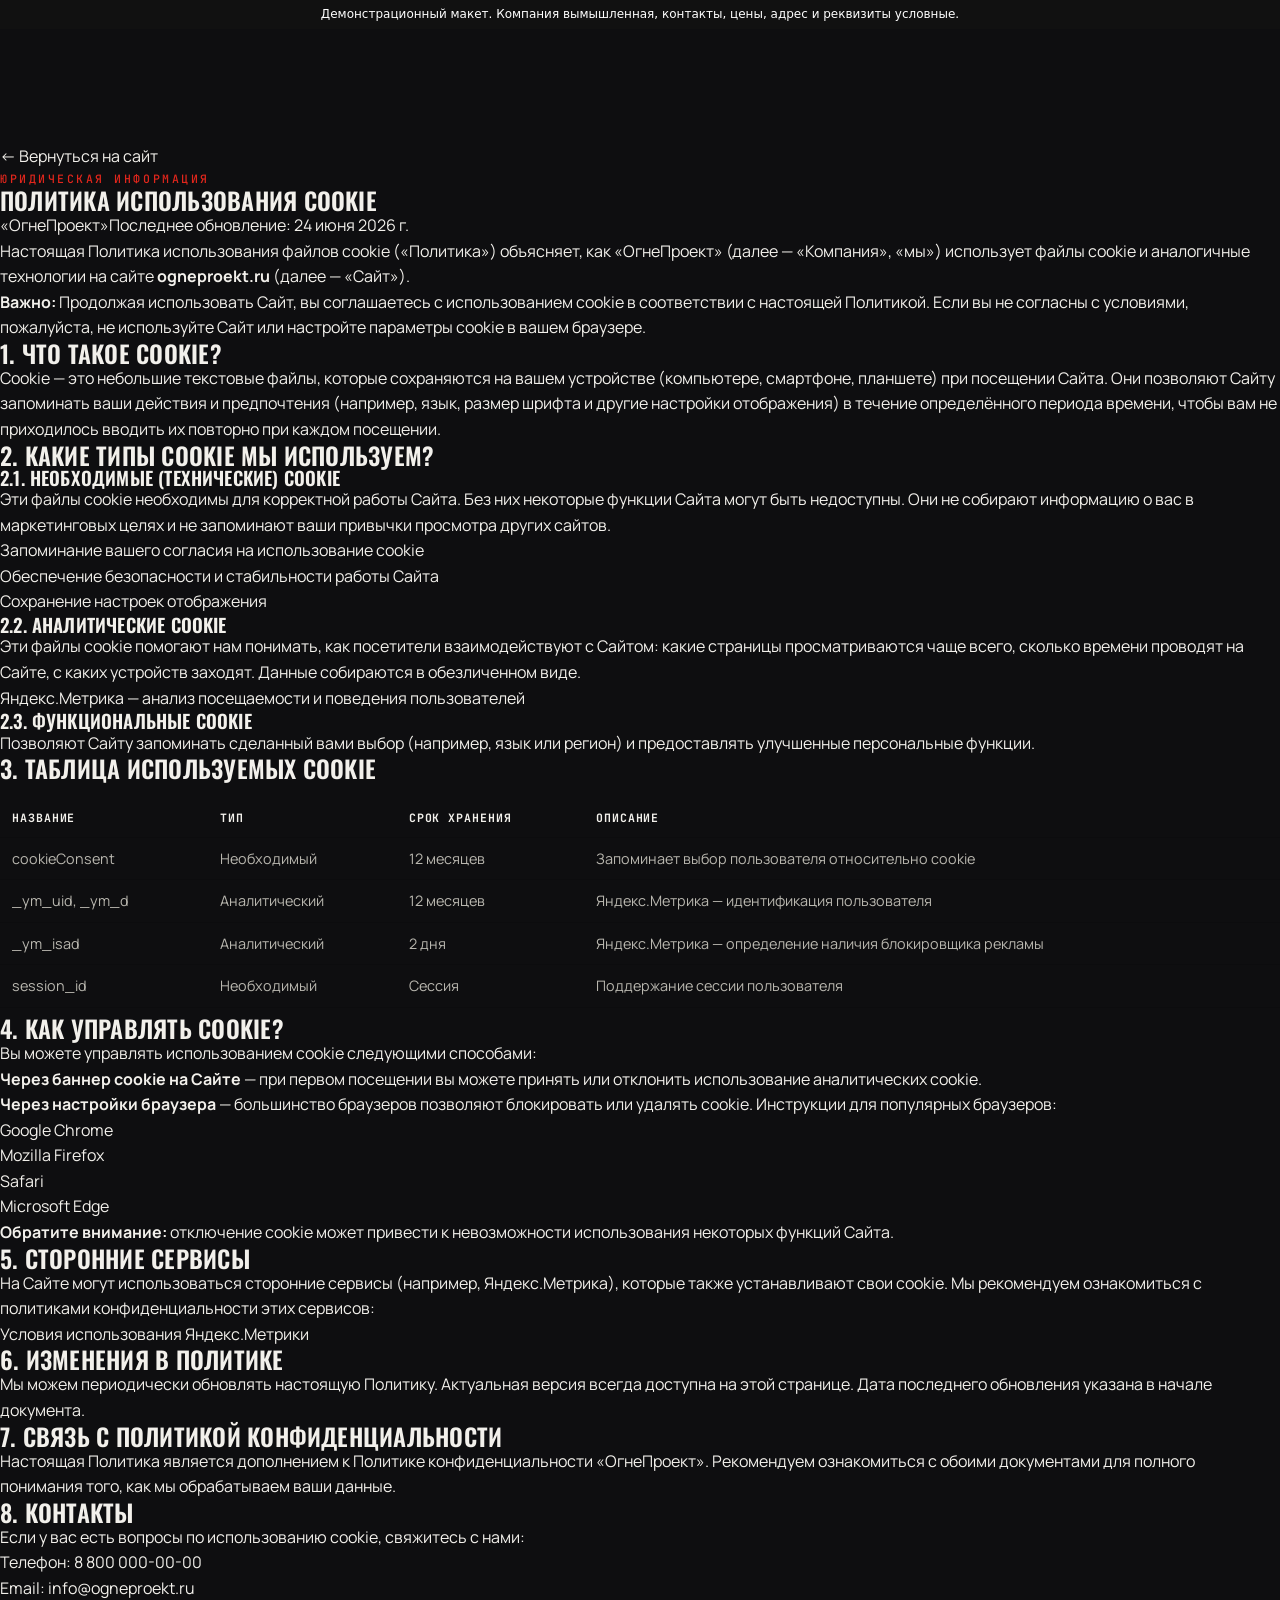
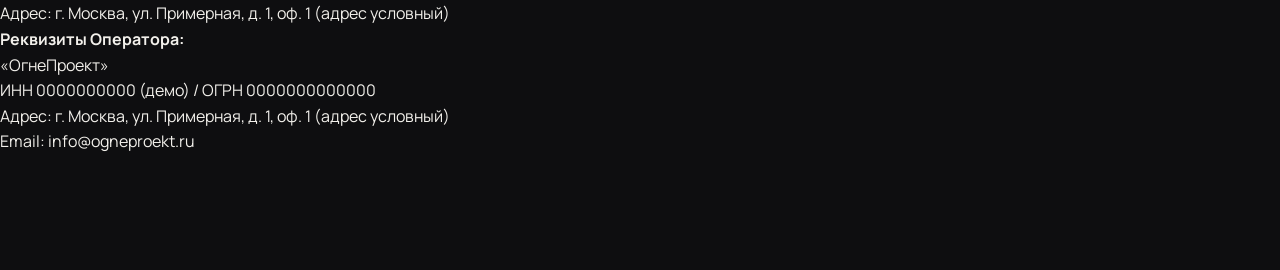
<file: cookie-policy.html>
<!DOCTYPE html>
<html lang="ru">
<head>
<meta name="robots" content="noindex, nofollow">
    <meta charset="UTF-8">
    <meta name="viewport" content="width=device-width, initial-scale=1.0">
    <title>Политика использования cookie | ОгнеПроект</title>
    <meta name="description" content="Политика использования файлов cookie на сайте ogneproekt.ru">
    <link rel="stylesheet" href="style.css">
    <link rel="preconnect" href="https://fonts.googleapis.com">
    <link rel="preconnect" href="https://fonts.gstatic.com" crossorigin>
    <link href="https://fonts.googleapis.com/css2?family=Manrope:wght@400;500;600;700&family=Oswald:wght@400;500;600;700&family=JetBrains+Mono:wght@400;500&display=swap" rel="stylesheet">
</head>
<body>
<div style="background:#111;color:#fff;font:400 12px/1.4 system-ui,sans-serif;text-align:center;padding:6px 10px">Демонстрационный макет. Компания вымышленная, контакты, цены, адрес и реквизиты условные.</div>

    <main>
        <section class="section">
            <div class="policy-page">
                <a href="index.html" class="back-link">← Вернуться на сайт</a>
                
                <div class="policy-header">
                    <div class="eyebrow">Юридическая информация</div>
                    <h1>Политика использования cookie</h1>
                    <div class="policy-subtitle">«ОгнеПроект»<span class="updated">Последнее обновление: 24 июня 2026 г.</span></div>
                </div>

                <div class="policy-section">
                    <p>Настоящая Политика использования файлов cookie («Политика») объясняет, как «ОгнеПроект» (далее — «Компания», «мы») использует файлы cookie и аналогичные технологии на сайте <strong>ogneproekt.ru</strong> (далее — «Сайт»).</p>

                    <div class="notice">
                        <strong>Важно:</strong> Продолжая использовать Сайт, вы соглашаетесь с использованием cookie в соответствии с настоящей Политикой. Если вы не согласны с условиями, пожалуйста, не используйте Сайт или настройте параметры cookie в вашем браузере.
                    </div>

                    <h2>1. Что такое cookie?</h2>
                    <p>Cookie — это небольшие текстовые файлы, которые сохраняются на вашем устройстве (компьютере, смартфоне, планшете) при посещении Сайта. Они позволяют Сайту запоминать ваши действия и предпочтения (например, язык, размер шрифта и другие настройки отображения) в течение определённого периода времени, чтобы вам не приходилось вводить их повторно при каждом посещении.</p>

                    <h2>2. Какие типы cookie мы используем?</h2>

                    <h3>2.1. Необходимые (технические) cookie</h3>
                    <p>Эти файлы cookie необходимы для корректной работы Сайта. Без них некоторые функции Сайта могут быть недоступны. Они не собирают информацию о вас в маркетинговых целях и не запоминают ваши привычки просмотра других сайтов.</p>
                    <ul>
                        <li>Запоминание вашего согласия на использование cookie</li>
                        <li>Обеспечение безопасности и стабильности работы Сайта</li>
                        <li>Сохранение настроек отображения</li>
                    </ul>

                    <h3>2.2. Аналитические cookie</h3>
                    <p>Эти файлы cookie помогают нам понимать, как посетители взаимодействуют с Сайтом: какие страницы просматриваются чаще всего, сколько времени проводят на Сайте, с каких устройств заходят. Данные собираются в обезличенном виде.</p>
                    <ul>
                        <li>Яндекс.Метрика — анализ посещаемости и поведения пользователей</li>
                    </ul>

                    <h3>2.3. Функциональные cookie</h3>
                    <p>Позволяют Сайту запоминать сделанный вами выбор (например, язык или регион) и предоставлять улучшенные персональные функции.</p>

                    <h2>3. Таблица используемых cookie</h2>
                    <table>
                        <thead>
                            <tr>
                                <th>Название</th>
                                <th>Тип</th>
                                <th>Срок хранения</th>
                                <th>Описание</th>
                            </tr>
                        </thead>
                        <tbody>
                            <tr>
                                <td>cookieConsent</td>
                                <td>Необходимый</td>
                                <td>12 месяцев</td>
                                <td>Запоминает выбор пользователя относительно cookie</td>
                            </tr>
                            <tr>
                                <td>_ym_uid, _ym_d</td>
                                <td>Аналитический</td>
                                <td>12 месяцев</td>
                                <td>Яндекс.Метрика — идентификация пользователя</td>
                            </tr>
                            <tr>
                                <td>_ym_isad</td>
                                <td>Аналитический</td>
                                <td>2 дня</td>
                                <td>Яндекс.Метрика — определение наличия блокировщика рекламы</td>
                            </tr>
                            <tr>
                                <td>session_id</td>
                                <td>Необходимый</td>
                                <td>Сессия</td>
                                <td>Поддержание сессии пользователя</td>
                            </tr>
                        </tbody>
                    </table>

                    <h2>4. Как управлять cookie?</h2>
                    <p>Вы можете управлять использованием cookie следующими способами:</p>
                    <ol>
                        <li><strong>Через баннер cookie на Сайте</strong> — при первом посещении вы можете принять или отклонить использование аналитических cookie.</li>
                        <li><strong>Через настройки браузера</strong> — большинство браузеров позволяют блокировать или удалять cookie. Инструкции для популярных браузеров:
                            <ul>
                                <li><a href="https://support.google.com/chrome/answer/95647" target="_blank" rel="noopener">Google Chrome</a></li>
                                <li><a href="https://support.mozilla.org/ru/kb/udalenie-kuki-dlya-udaleniya-informacii-kotoruyu-hran" target="_blank" rel="noopener">Mozilla Firefox</a></li>
                                <li><a href="https://support.apple.com/ru-ru/guide/safari/sfri11471/mac" target="_blank" rel="noopener">Safari</a></li>
                                <li><a href="https://support.microsoft.com/ru-ru/microsoft-edge/удаление-файлов-cookie-в-microsoft-edge-63947406-40ac-c3b8-57b9-2a946a29ae09" target="_blank" rel="noopener">Microsoft Edge</a></li>
                            </ul>
                        </li>
                    </ol>
                    <p><strong>Обратите внимание:</strong> отключение cookie может привести к невозможности использования некоторых функций Сайта.</p>

                    <h2>5. Сторонние сервисы</h2>
                    <p>На Сайте могут использоваться сторонние сервисы (например, Яндекс.Метрика), которые также устанавливают свои cookie. Мы рекомендуем ознакомиться с политиками конфиденциальности этих сервисов:</p>
                    <ul>
                        <li><a href="https://yandex.ru/legal/metrica_termsofuse/" target="_blank" rel="noopener">Условия использования Яндекс.Метрики</a></li>
                    </ul>

                    <h2>6. Изменения в Политике</h2>
                    <p>Мы можем периодически обновлять настоящую Политику. Актуальная версия всегда доступна на этой странице. Дата последнего обновления указана в начале документа.</p>

                    <h2>7. Связь с Политикой конфиденциальности</h2>
                    <p>Настоящая Политика является дополнением к <a href="privacy.html">Политике конфиденциальности</a> «ОгнеПроект». Рекомендуем ознакомиться с обоими документами для полного понимания того, как мы обрабатываем ваши данные.</p>

                    <h2>8. Контакты</h2>
                    <p>Если у вас есть вопросы по использованию cookie, свяжитесь с нами:</p>
                    <ul>
                        <li>Телефон: <a href="tel:+78000000000">8 800 000-00-00</a></li>
                        <li>Email: <a href="mailto:info@ogneproekt.ru">info@ogneproekt.ru</a></li>
                        <li>Адрес: г. Москва, ул. Примерная, д. 1, оф. 1 (адрес условный)</li>
                    </ul>
                </div>

                <div class="policy-footer">
                    <p><strong>Реквизиты Оператора:</strong></p>
                    <p>«ОгнеПроект»</p>
                    <p>ИНН 0000000000 (демо) / ОГРН 0000000000000</p>
                    <p>Адрес: г. Москва, ул. Примерная, д. 1, оф. 1 (адрес условный)</p>
                    <p>Email: <a href="mailto:info@ogneproekt.ru">info@ogneproekt.ru</a></p>
                </div>
            </div>
        </section>
    </main>

</body>
</html>
</file>
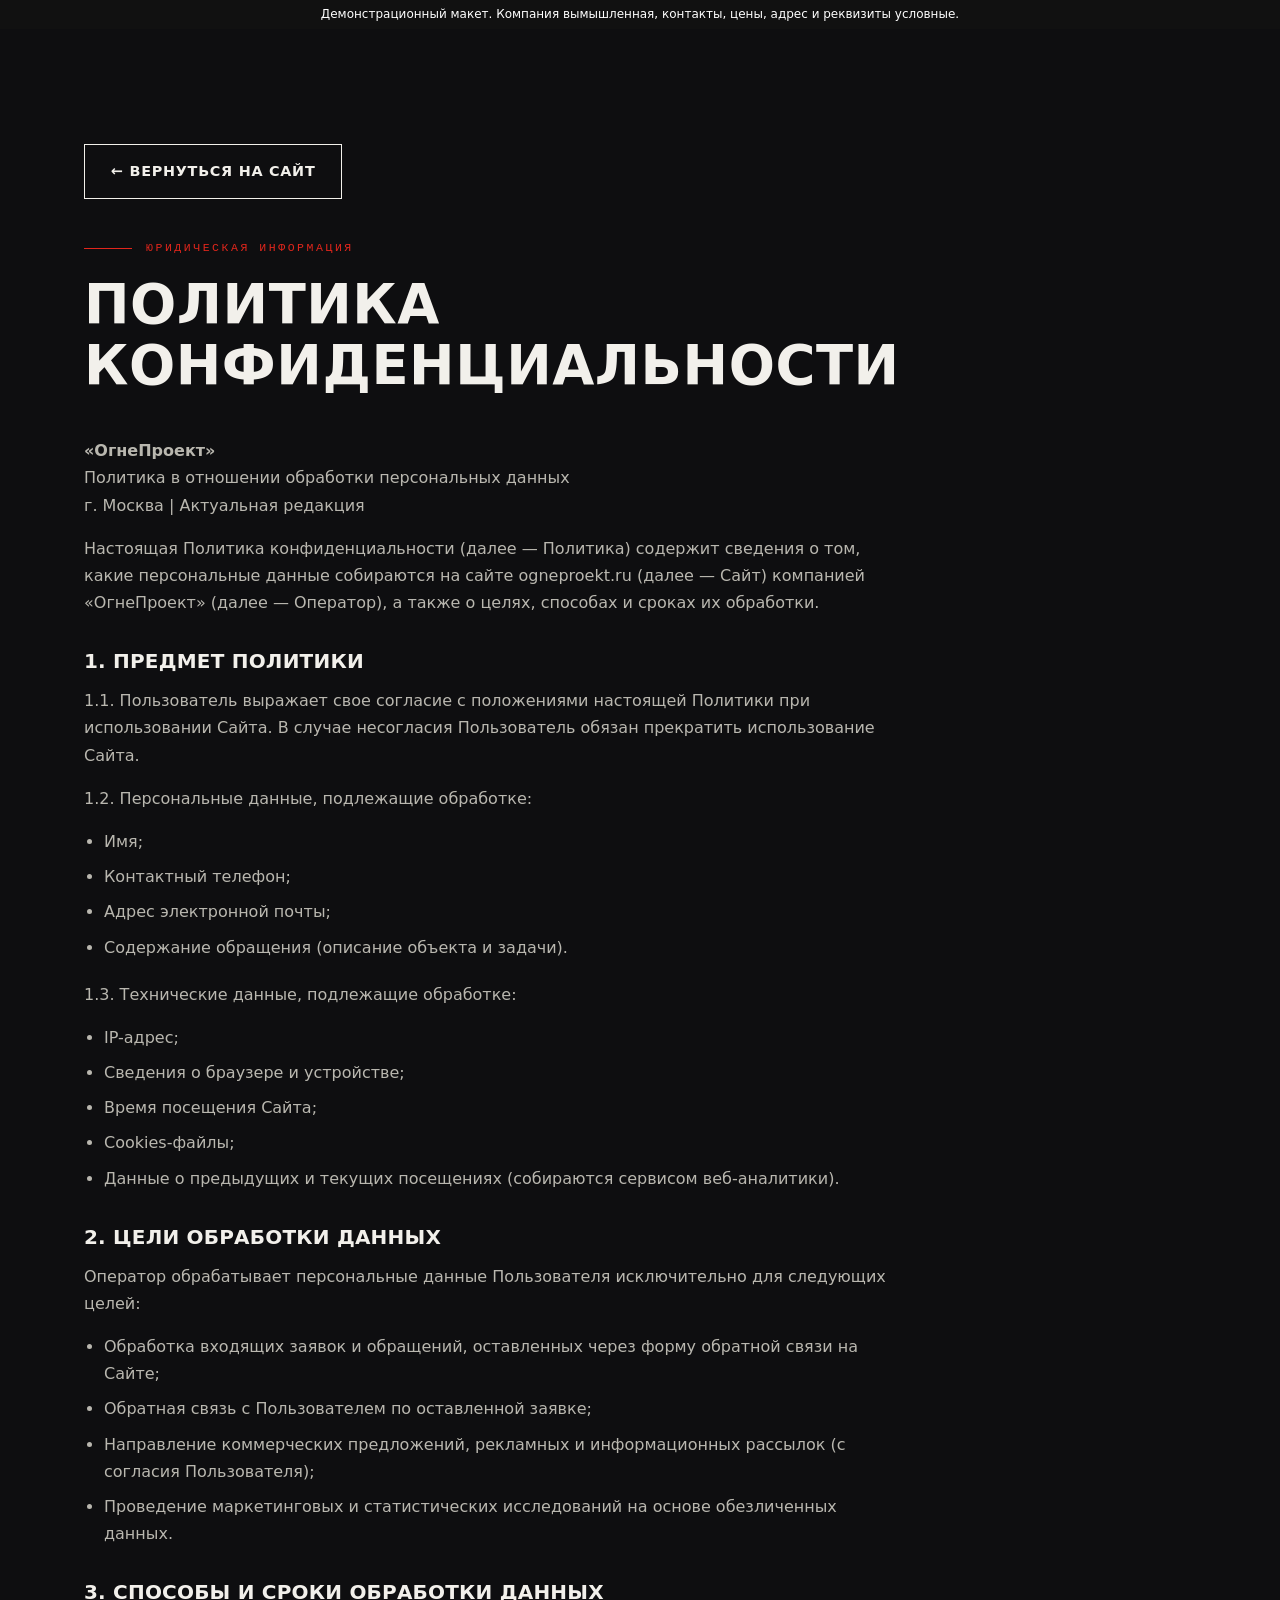
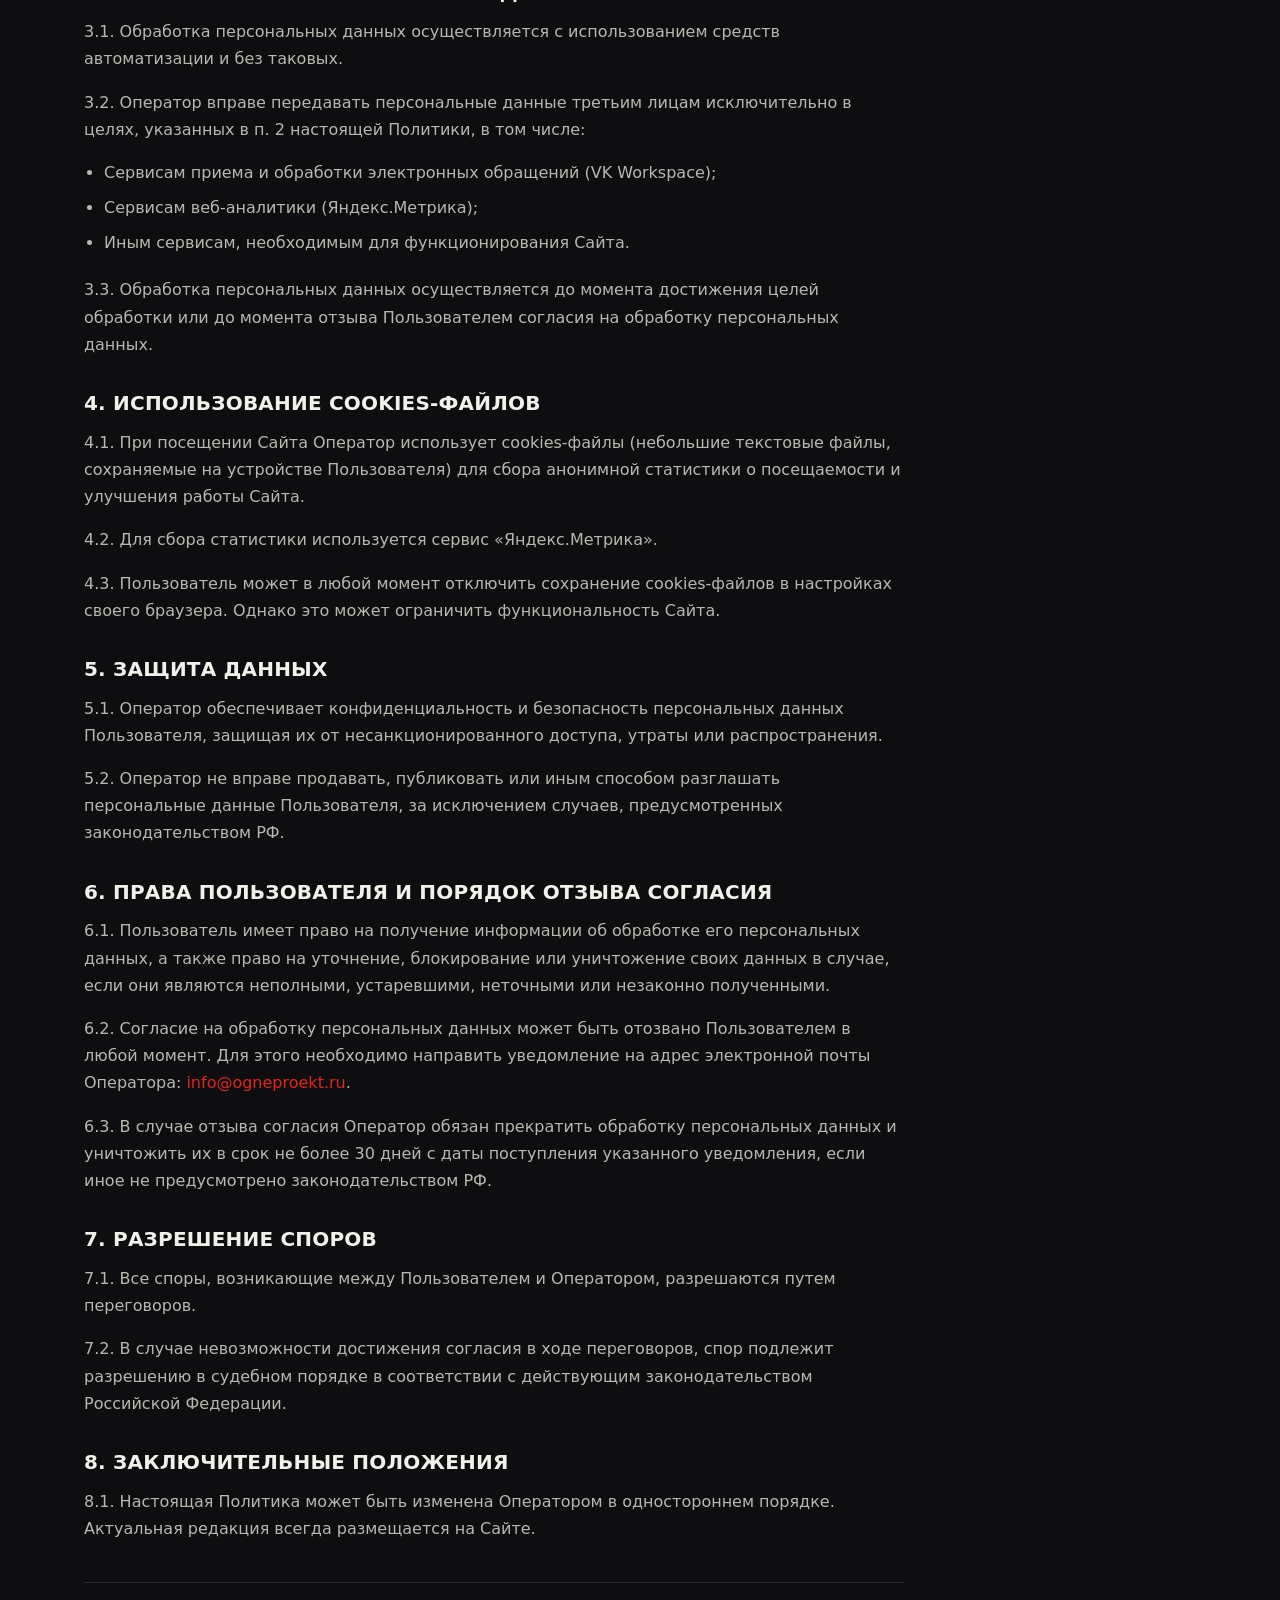
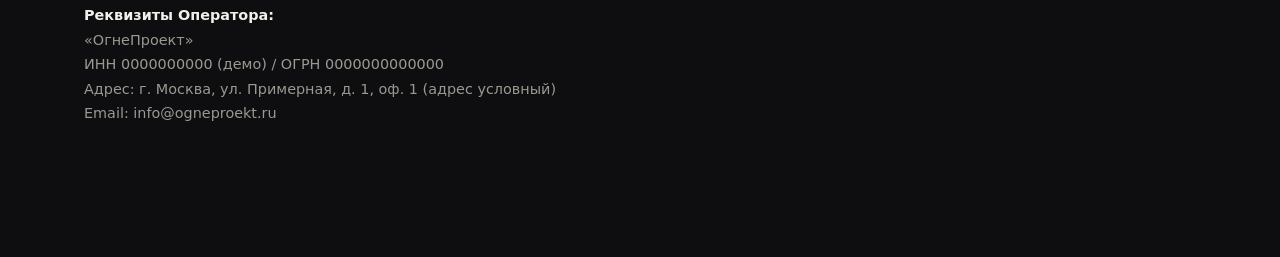
<file: privacy.html>
<!DOCTYPE html>
<html lang="ru">
<head>
<meta name="robots" content="noindex, nofollow">
    <meta charset="UTF-8">
    <meta name="viewport" content="width=device-width, initial-scale=1.0">
    <title>Политика конфиденциальности | ОгнеПроект</title>
    <link rel="stylesheet" href="style.css">
    <style>
        .policy-content { max-width: 820px; color: var(--ink-soft); line-height: 1.7; font-size: 1rem; }
        .policy-content h3 { color: var(--ink); margin: 35px 0 15px; font-size: 1.25rem; text-transform: uppercase; }
        .policy-content p { margin-bottom: 16px; }
        .policy-content ul { margin: 10px 0 20px 20px; list-style: disc; }
        .policy-content ul li { margin-bottom: 8px; }
        .back-btn { margin-bottom: 40px; }
    </style>
</head>
<body>
<div style="background:#111;color:#fff;font:400 12px/1.4 system-ui,sans-serif;text-align:center;padding:6px 10px">Демонстрационный макет. Компания вымышленная, контакты, цены, адрес и реквизиты условные.</div>

    <main class="section">
        <div class="wrap">
            
            <a href="index.html" class="btn btn--ghost back-btn">← Вернуться на сайт</a>

            <div class="eyebrow-row">
                <div class="bar"></div>
                <span class="eyebrow">Юридическая информация</span>
            </div>
            
            <h1 class="section-title" style="margin-bottom: 40px;">Политика конфиденциальности</h1>

            <div class="policy-content">
                <p><strong>«ОгнеПроект»</strong><br>
                Политика в отношении обработки персональных данных<br>
                г. Москва | Актуальная редакция</p>

                <p>Настоящая Политика конфиденциальности (далее — Политика) содержит сведения о том, какие персональные данные собираются на сайте ogneproekt.ru (далее — Сайт) компанией «ОгнеПроект» (далее — Оператор), а также о целях, способах и сроках их обработки.</p>

                <h3>1. Предмет Политики</h3>
                <p>1.1. Пользователь выражает свое согласие с положениями настоящей Политики при использовании Сайта. В случае несогласия Пользователь обязан прекратить использование Сайта.</p>
                <p>1.2. Персональные данные, подлежащие обработке:</p>
                <ul>
                    <li>Имя;</li>
                    <li>Контактный телефон;</li>
                    <li>Адрес электронной почты;</li>
                    <li>Содержание обращения (описание объекта и задачи).</li>
                </ul>
                <p>1.3. Технические данные, подлежащие обработке:</p>
                <ul>
                    <li>IP-адрес;</li>
                    <li>Сведения о браузере и устройстве;</li>
                    <li>Время посещения Сайта;</li>
                    <li>Cookies-файлы;</li>
                    <li>Данные о предыдущих и текущих посещениях (собираются сервисом веб-аналитики).</li>
                </ul>

                <h3>2. Цели обработки Данных</h3>
                <p>Оператор обрабатывает персональные данные Пользователя исключительно для следующих целей:</p>
                <ul>
                    <li>Обработка входящих заявок и обращений, оставленных через форму обратной связи на Сайте;</li>
                    <li>Обратная связь с Пользователем по оставленной заявке;</li>
                    <li>Направление коммерческих предложений, рекламных и информационных рассылок (с согласия Пользователя);</li>
                    <li>Проведение маркетинговых и статистических исследований на основе обезличенных данных.</li>
                </ul>

                <h3>3. Способы и сроки обработки Данных</h3>
                <p>3.1. Обработка персональных данных осуществляется с использованием средств автоматизации и без таковых.</p>
                <p>3.2. Оператор вправе передавать персональные данные третьим лицам исключительно в целях, указанных в п. 2 настоящей Политики, в том числе:</p>
                <ul>
                    <li>Сервисам приема и обработки электронных обращений (VK Workspace);</li>
                    <li>Сервисам веб-аналитики (Яндекс.Метрика);</li>
                    <li>Иным сервисам, необходимым для функционирования Сайта.</li>
                </ul>
                <p>3.3. Обработка персональных данных осуществляется до момента достижения целей обработки или до момента отзыва Пользователем согласия на обработку персональных данных.</p>

                <h3>4. Использование Cookies-файлов</h3>
                <p>4.1. При посещении Сайта Оператор использует cookies-файлы (небольшие текстовые файлы, сохраняемые на устройстве Пользователя) для сбора анонимной статистики о посещаемости и улучшения работы Сайта.</p>
                <p>4.2. Для сбора статистики используется сервис «Яндекс.Метрика».</p>
                <p>4.3. Пользователь может в любой момент отключить сохранение cookies-файлов в настройках своего браузера. Однако это может ограничить функциональность Сайта.</p>

                <h3>5. Защита Данных</h3>
                <p>5.1. Оператор обеспечивает конфиденциальность и безопасность персональных данных Пользователя, защищая их от несанкционированного доступа, утраты или распространения.</p>
                <p>5.2. Оператор не вправе продавать, публиковать или иным способом разглашать персональные данные Пользователя, за исключением случаев, предусмотренных законодательством РФ.</p>

                <h3>6. Права Пользователя и порядок отзыва согласия</h3>
                <p>6.1. Пользователь имеет право на получение информации об обработке его персональных данных, а также право на уточнение, блокирование или уничтожение своих данных в случае, если они являются неполными, устаревшими, неточными или незаконно полученными.</p>
                <p>6.2. Согласие на обработку персональных данных может быть отозвано Пользователем в любой момент. Для этого необходимо направить уведомление на адрес электронной почты Оператора: <a href="mailto:info@ogneproekt.ru" style="color: var(--signal);">info@ogneproekt.ru</a>.</p>
                <p>6.3. В случае отзыва согласия Оператор обязан прекратить обработку персональных данных и уничтожить их в срок не более 30 дней с даты поступления указанного уведомления, если иное не предусмотрено законодательством РФ.</p>

                <h3>7. Разрешение споров</h3>
                <p>7.1. Все споры, возникающие между Пользователем и Оператором, разрешаются путем переговоров.</p>
                <p>7.2. В случае невозможности достижения согласия в ходе переговоров, спор подлежит разрешению в судебном порядке в соответствии с действующим законодательством Российской Федерации.</p>

                <h3>8. Заключительные положения</h3>
                <p>8.1. Настоящая Политика может быть изменена Оператором в одностороннем порядке. Актуальная редакция всегда размещается на Сайте.</p>

                <p style="margin-top: 40px; padding-top: 20px; border-top: 1px solid var(--line); color: var(--muted); font-size: 0.9rem;">
                    <strong style="color: var(--ink);">Реквизиты Оператора:</strong><br>
                    «ОгнеПроект»<br>
                    ИНН 0000000000 (демо) / ОГРН 0000000000000<br>
                    Адрес: г. Москва, ул. Примерная, д. 1, оф. 1 (адрес условный)<br>
                    Email: info@ogneproekt.ru
                </p>
            </div>
        </div>
    </main>

</body>
</html>
</file>
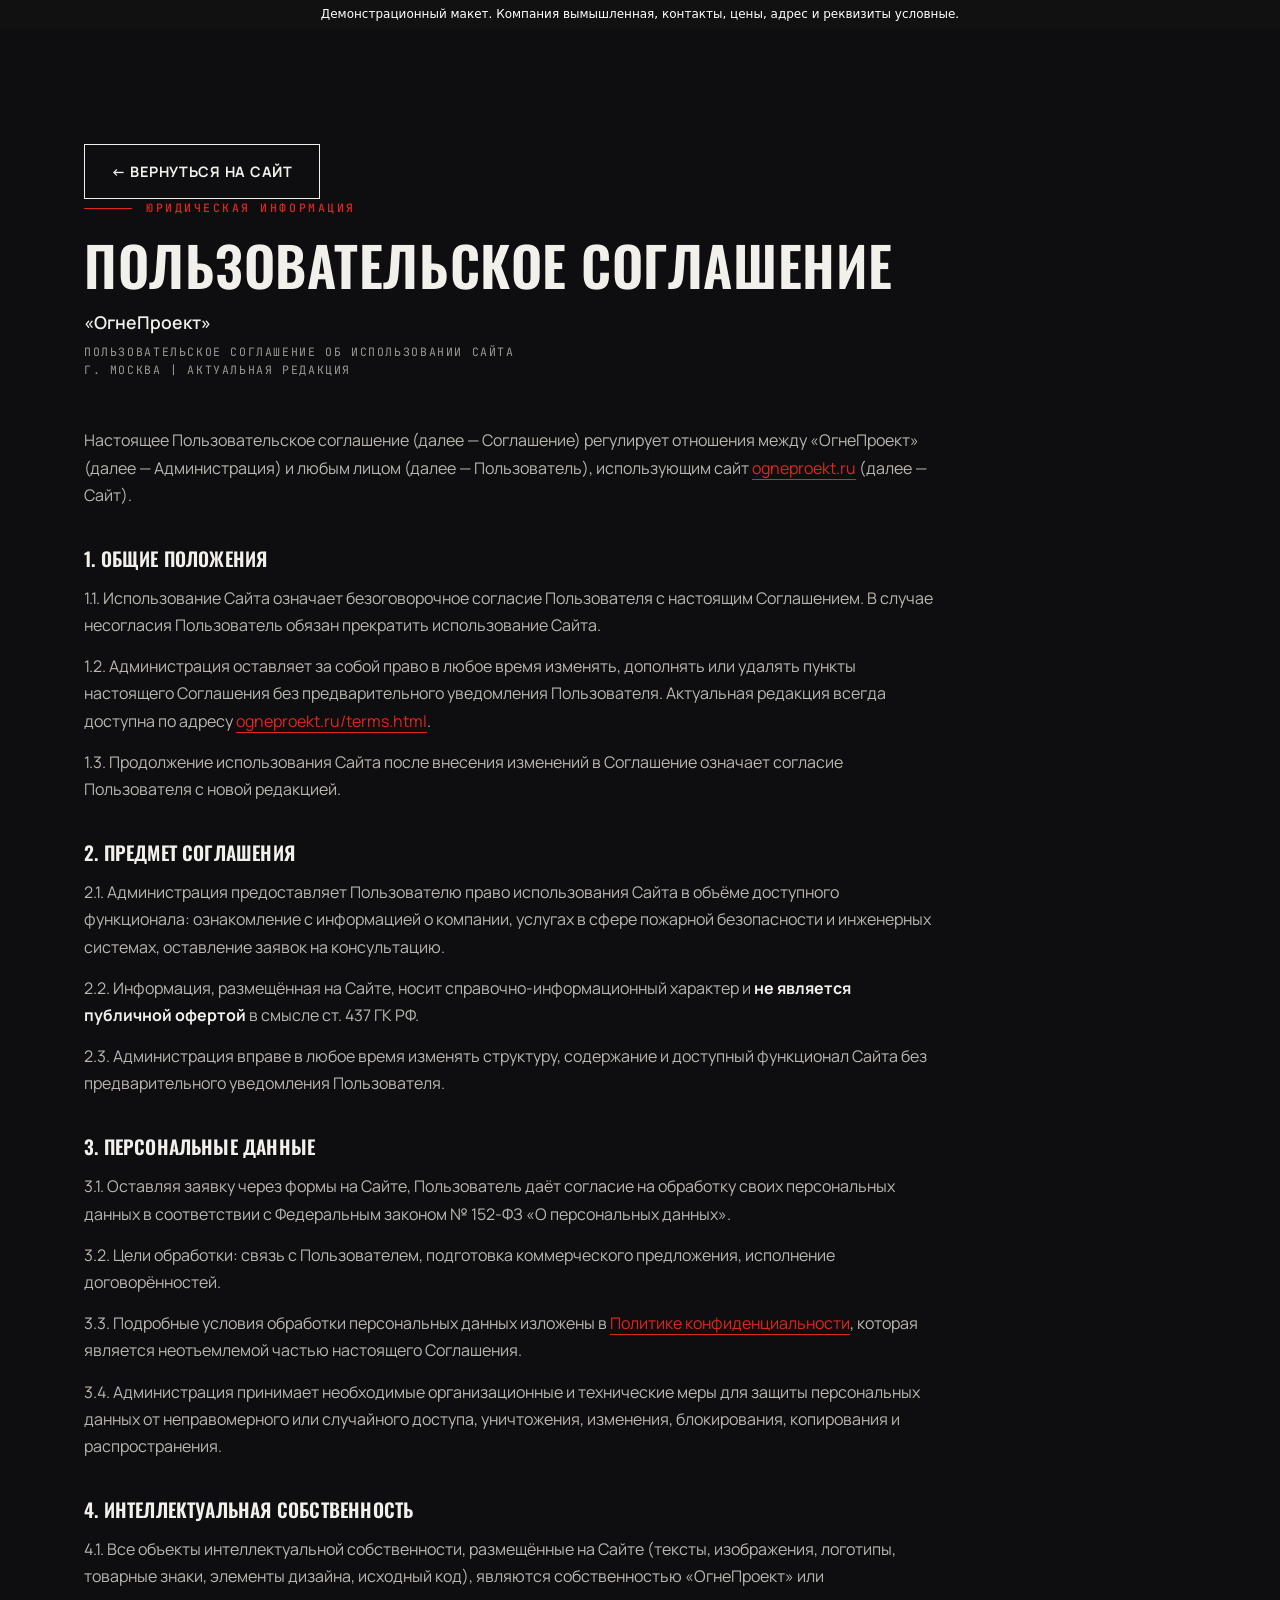
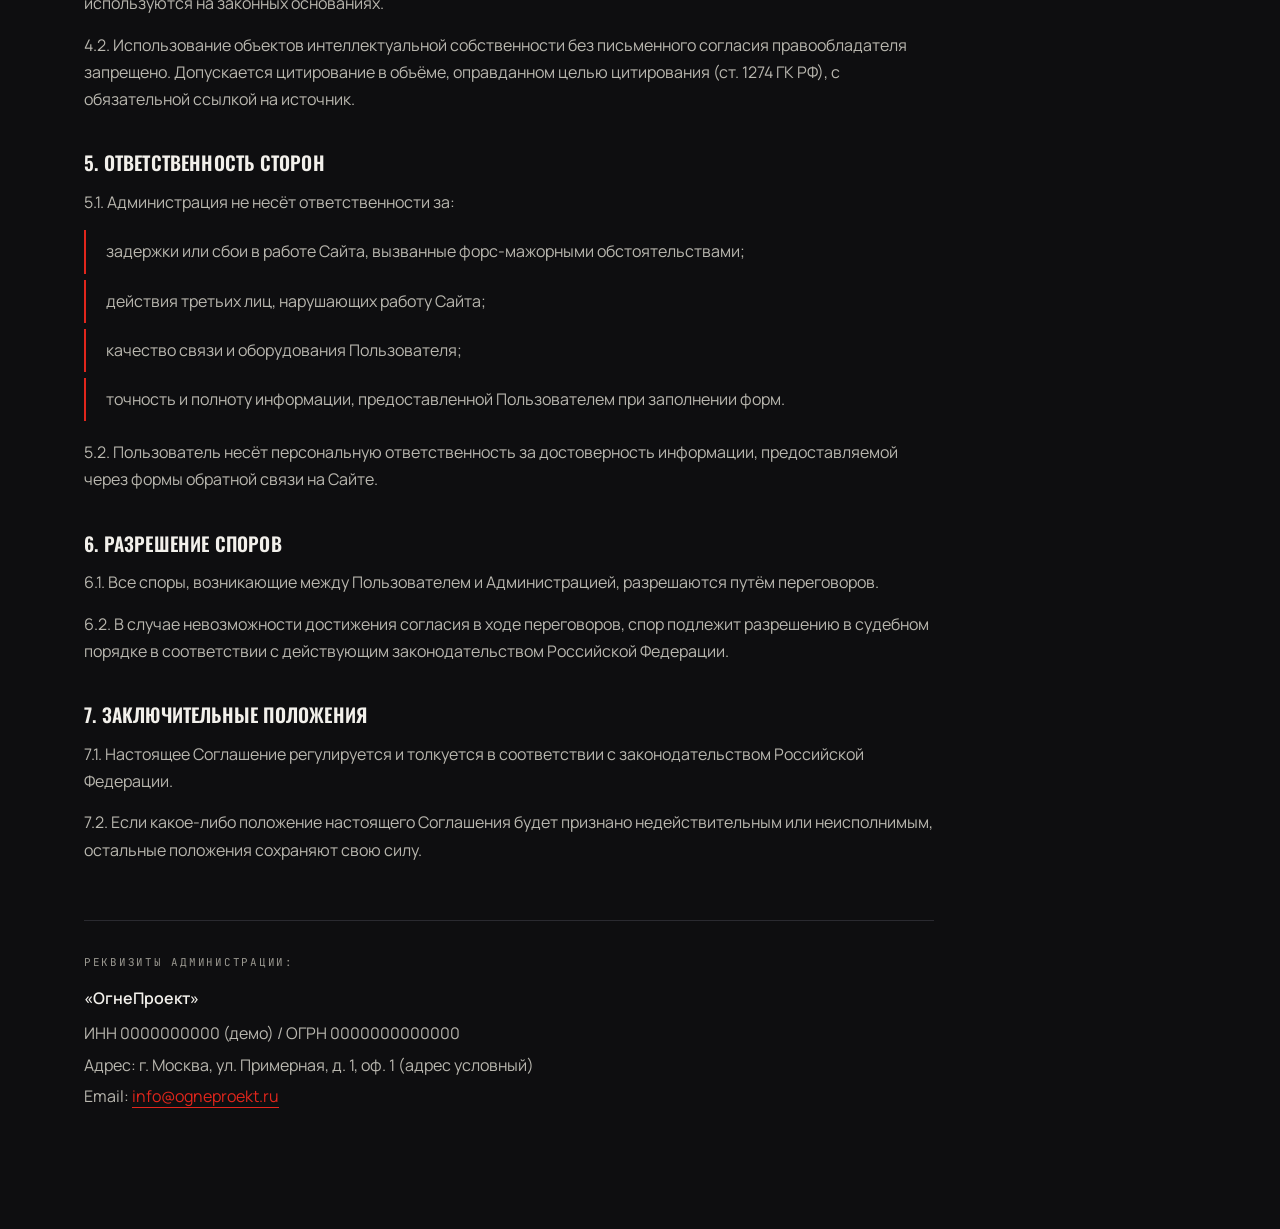
<file: terms.html>
<!DOCTYPE html>
<html lang="ru">
<head>
<meta name="robots" content="noindex, nofollow">
    <meta charset="UTF-8">
    <meta name="viewport" content="width=device-width, initial-scale=1.0">
    <title>Пользовательское соглашение | ОгнеПроект</title>
    <meta name="description" content="Пользовательское соглашение об использовании сайта ogneproekt.ru компании «ОгнеПроект»">
    <link rel="preconnect" href="https://fonts.googleapis.com">
    <link rel="preconnect" href="https://fonts.gstatic.com" crossorigin>
    <link href="https://fonts.googleapis.com/css2?family=Manrope:wght@400;500;600;700&family=Oswald:wght@500;600;700&family=JetBrains+Mono:wght@400;500&display=swap" rel="stylesheet">
    <link rel="stylesheet" href="style.css">
</head>
<body>
<div style="background:#111;color:#fff;font:400 12px/1.4 system-ui,sans-serif;text-align:center;padding:6px 10px">Демонстрационный макет. Компания вымышленная, контакты, цены, адрес и реквизиты условные.</div>

<section class="section">
    <div class="wrap">

 <!--       <a href="index.html" style="display:inline-flex;align-items:center;gap:8px;font-family:var(--font-mono);font-size:.72rem;letter-spacing:.14em;text-transform:uppercase;color:var(--muted);margin-bottom:40px;transition:color .2s;" onmouseover="this.style.color='var(--signal)'" onmouseout="this.style.color='var(--muted)'">← Вернуться на сайт</a> -->
			<a href="index.html" class="btn btn--ghost back-btn">← Вернуться на сайт</a>
			
        <div class="eyebrow-row">
            <div class="bar"></div>
            <span class="eyebrow">Юридическая информация</span>
        </div>

        <h1 class="section-title" style="margin-bottom:12px;">Пользовательское соглашение</h1>

        <p style="font-family:var(--font-body);font-size:1.1rem;font-weight:600;color:var(--ink);margin-bottom:6px;">«ОгнеПроект»</p>
        <p style="font-family:var(--font-mono);font-size:.72rem;letter-spacing:.14em;text-transform:uppercase;color:var(--muted);margin-bottom:48px;">Пользовательское соглашение об использовании сайта<br>г. Москва | Актуальная редакция</p>

        <div style="color:var(--ink-soft);line-height:1.7;max-width:850px;">

            <p style="margin-bottom:32px;">Настоящее Пользовательское соглашение (далее — Соглашение) регулирует отношения между «ОгнеПроект» (далее — Администрация) и любым лицом (далее — Пользователь), использующим сайт <a href="https://ogneproekt.ru" style="color:var(--signal);border-bottom:1px solid var(--signal);">ogneproekt.ru</a> (далее — Сайт).</p>

            <!-- 1 -->
            <h3 style="font-family:var(--font-display);font-weight:600;font-size:1.2rem;text-transform:uppercase;color:var(--ink);margin-bottom:16px;margin-top:40px;">1. Общие положения</h3>

            <p style="margin-bottom:14px;">1.1. Использование Сайта означает безоговорочное согласие Пользователя с настоящим Соглашением. В случае несогласия Пользователь обязан прекратить использование Сайта.</p>

            <p style="margin-bottom:14px;">1.2. Администрация оставляет за собой право в любое время изменять, дополнять или удалять пункты настоящего Соглашения без предварительного уведомления Пользователя. Актуальная редакция всегда доступна по адресу <a href="https://ogneproekt.ru/terms.html" style="color:var(--signal);border-bottom:1px solid var(--signal);">ogneproekt.ru/terms.html</a>.</p>

            <p style="margin-bottom:14px;">1.3. Продолжение использования Сайта после внесения изменений в Соглашение означает согласие Пользователя с новой редакцией.</p>

            <!-- 2 -->
            <h3 style="font-family:var(--font-display);font-weight:600;font-size:1.2rem;text-transform:uppercase;color:var(--ink);margin-bottom:16px;margin-top:40px;">2. Предмет соглашения</h3>

            <p style="margin-bottom:14px;">2.1. Администрация предоставляет Пользователю право использования Сайта в объёме доступного функционала: ознакомление с информацией о компании, услугах в сфере пожарной безопасности и инженерных системах, оставление заявок на консультацию.</p>

            <p style="margin-bottom:14px;">2.2. Информация, размещённая на Сайте, носит справочно-информационный характер и <strong style="color:var(--ink);">не является публичной офертой</strong> в смысле ст. 437 ГК РФ.</p>

            <p style="margin-bottom:14px;">2.3. Администрация вправе в любое время изменять структуру, содержание и доступный функционал Сайта без предварительного уведомления Пользователя.</p>

            <!-- 3 -->
            <h3 style="font-family:var(--font-display);font-weight:600;font-size:1.2rem;text-transform:uppercase;color:var(--ink);margin-bottom:16px;margin-top:40px;">3. Персональные данные</h3>

            <p style="margin-bottom:14px;">3.1. Оставляя заявку через формы на Сайте, Пользователь даёт согласие на обработку своих персональных данных в соответствии с Федеральным законом № 152-ФЗ «О персональных данных».</p>

            <p style="margin-bottom:14px;">3.2. Цели обработки: связь с Пользователем, подготовка коммерческого предложения, исполнение договорённостей.</p>

            <p style="margin-bottom:14px;">3.3. Подробные условия обработки персональных данных изложены в <a href="privacy.html" style="color:var(--signal);border-bottom:1px solid var(--signal);">Политике конфиденциальности</a>, которая является неотъемлемой частью настоящего Соглашения.</p>

            <p style="margin-bottom:14px;">3.4. Администрация принимает необходимые организационные и технические меры для защиты персональных данных от неправомерного или случайного доступа, уничтожения, изменения, блокирования, копирования и распространения.</p>

            <!-- 4 -->
            <h3 style="font-family:var(--font-display);font-weight:600;font-size:1.2rem;text-transform:uppercase;color:var(--ink);margin-bottom:16px;margin-top:40px;">4. Интеллектуальная собственность</h3>

            <p style="margin-bottom:14px;">4.1. Все объекты интеллектуальной собственности, размещённые на Сайте (тексты, изображения, логотипы, товарные знаки, элементы дизайна, исходный код), являются собственностью «ОгнеПроект» или используются на законных основаниях.</p>

            <p style="margin-bottom:14px;">4.2. Использование объектов интеллектуальной собственности без письменного согласия правообладателя запрещено. Допускается цитирование в объёме, оправданном целью цитирования (ст. 1274 ГК РФ), с обязательной ссылкой на источник.</p>

            <!-- 5 -->
            <h3 style="font-family:var(--font-display);font-weight:600;font-size:1.2rem;text-transform:uppercase;color:var(--ink);margin-bottom:16px;margin-top:40px;">5. Ответственность сторон</h3>

            <p style="margin-bottom:14px;">5.1. Администрация не несёт ответственности за:</p>

            <ul style="list-style:none;padding-left:0;margin-bottom:18px;">
                <li style="padding:8px 0 8px 20px;border-left:2px solid var(--signal);margin-bottom:6px;color:var(--ink-soft);">задержки или сбои в работе Сайта, вызванные форс-мажорными обстоятельствами;</li>
                <li style="padding:8px 0 8px 20px;border-left:2px solid var(--signal);margin-bottom:6px;color:var(--ink-soft);">действия третьих лиц, нарушающих работу Сайта;</li>
                <li style="padding:8px 0 8px 20px;border-left:2px solid var(--signal);margin-bottom:6px;color:var(--ink-soft);">качество связи и оборудования Пользователя;</li>
                <li style="padding:8px 0 8px 20px;border-left:2px solid var(--signal);margin-bottom:6px;color:var(--ink-soft);">точность и полноту информации, предоставленной Пользователем при заполнении форм.</li>
            </ul>

            <p style="margin-bottom:14px;">5.2. Пользователь несёт персональную ответственность за достоверность информации, предоставляемой через формы обратной связи на Сайте.</p>

            <!-- 6 -->
            <h3 style="font-family:var(--font-display);font-weight:600;font-size:1.2rem;text-transform:uppercase;color:var(--ink);margin-bottom:16px;margin-top:40px;">6. Разрешение споров</h3>

            <p style="margin-bottom:14px;">6.1. Все споры, возникающие между Пользователем и Администрацией, разрешаются путём переговоров.</p>

            <p style="margin-bottom:14px;">6.2. В случае невозможности достижения согласия в ходе переговоров, спор подлежит разрешению в судебном порядке в соответствии с действующим законодательством Российской Федерации.</p>

            <!-- 7 -->
            <h3 style="font-family:var(--font-display);font-weight:600;font-size:1.2rem;text-transform:uppercase;color:var(--ink);margin-bottom:16px;margin-top:40px;">7. Заключительные положения</h3>

            <p style="margin-bottom:14px;">7.1. Настоящее Соглашение регулируется и толкуется в соответствии с законодательством Российской Федерации.</p>

            <p style="margin-bottom:14px;">7.2. Если какое-либо положение настоящего Соглашения будет признано недействительным или неисполнимым, остальные положения сохраняют свою силу.</p>

            <!-- Реквизиты -->
            <div style="margin-top:56px;padding-top:32px;border-top:1px solid var(--line);">
                <p style="font-family:var(--font-mono);font-size:.68rem;letter-spacing:.16em;text-transform:uppercase;color:var(--muted);margin-bottom:14px;">Реквизиты Администрации:</p>
                <p style="font-weight:600;color:var(--ink);margin-bottom:8px;">«ОгнеПроект»</p>
                <p style="margin-bottom:4px;">ИНН 0000000000 (демо) / ОГРН 0000000000000</p>
                <p style="margin-bottom:4px;">Адрес: г. Москва, ул. Примерная, д. 1, оф. 1 (адрес условный)</p>
                <p style="margin-bottom:4px;">Email: <a href="mailto:info@ogneproekt.ru" style="color:var(--signal);border-bottom:1px solid var(--signal);">info@ogneproekt.ru</a></p>
            </div>

        </div>
    </div>
</section>

</body>
</html>
</file>
<file: css/style.css>
:root{
  
  --paper:#0E0E10;        
  --paper-2:#16161A;      
  --paper-3:#1F1F25;      
  --ink:#F2F0EB;          
  --ink-2:#E9E6DE;
  --ink-soft:#B9B7AF;     
  --signal:#E1261C;
  --signal-deep:#B81E15;
  --muted:#9A9890;        
  --muted-2:#6E6C66;
  --line:#2A2A30;         
  --line-2:#3A3A42;
  --white:#FFFFFF;
  
  --bg-deep:#080809;
  --bg-deep-soft:#1A1A1F;

  --font-display:'Oswald',system-ui,sans-serif;
  --font-body:'Manrope',system-ui,sans-serif;
  --font-mono:'JetBrains Mono',ui-monospace,monospace;

  --maxw:1240px;
  --gutter:clamp(20px,5vw,64px);
  --radius:2px;
  --ease:cubic-bezier(.2,.7,.2,1);
  color-scheme:dark;
}


*,*::before,*::after{box-sizing:border-box;margin:0;padding:0}
html{scroll-behavior:smooth;-webkit-text-size-adjust:100%}
body{
  font-family:var(--font-body);
  background:var(--paper);
  color:var(--ink);
  line-height:1.6;
  font-size:16px;
  -webkit-font-smoothing:antialiased;
  overflow-x:hidden;
  -webkit-tap-highlight-color:transparent;
}
img,svg{display:block;max-width:100%}
a{color:inherit;text-decoration:none}
button{font:inherit;cursor:pointer;border:none;background:none;color:inherit}
ul{list-style:none}
:focus-visible{outline:2px solid var(--signal);outline-offset:3px}

img{max-width:100%;height:auto;display:block}


.display,h1,h2,h3,h4{font-family:var(--font-display);font-weight:600;line-height:1.04;letter-spacing:.01em;text-transform:uppercase}
h2.section-title{font-size:clamp(2rem,4.6vw,3.4rem)}
.eyebrow{
  font-family:var(--font-mono);
  font-size:.72rem;
  letter-spacing:.22em;
  text-transform:uppercase;
  color:var(--signal);
  font-weight:500;
}
.lead{font-size:clamp(1.05rem,1.4vw,1.2rem);color:var(--ink-soft);line-height:1.65}
.eyebrow-row{display:flex;align-items:center;gap:14px;margin-bottom:18px}
.eyebrow-row .bar{height:1px;width:48px;background:var(--signal)}


.wrap{max-width:var(--maxw);margin-inline:auto;padding-inline:var(--gutter)}
.section{padding-block:clamp(64px,9vw,120px);position:relative}
.section--ink{background:var(--bg-deep);color:#EAE8E1}
.section--ink h2.section-title{color:#fff}
.section--ink .lead{color:#B9B7AF}
.section--paper-2{background:var(--paper-2)}
.split-2{display:grid;grid-template-columns:1fr 1fr;gap:clamp(32px,5vw,72px);align-items:center}
@media(max-width:860px){.split-2{grid-template-columns:1fr;gap:36px}}


.chevron{
  background-image:repeating-linear-gradient(-45deg,
    var(--signal) 0 16px,
    transparent 16px 32px);
}
.chevron--bar{height:10px;width:100%}
.chevron--slim{height:6px}


.nav{
  position:sticky;top:0;z-index:60;
  background:rgba(14,14,16,.82);
  backdrop-filter:saturate(140%) blur(10px);
  border-bottom:1px solid var(--line);
}
.nav-chev{height:3px;background-image:repeating-linear-gradient(-45deg,var(--signal) 0 8px,transparent 8px 16px)}
.nav-inner{display:flex;align-items:center;justify-content:space-between;gap:24px;height:68px}
.brand {
  display: flex;
  align-items: center;
  gap: 12px;
}


.brand-mark {
  position: relative;
  display: inline-block;
  flex-shrink: 0;
  line-height: 0; 
}


.brand-mark::after {
  content: "";
  position: absolute;
  left: 0;
  right: 0;
  bottom: 0;
  height: 4px;
  background-image: repeating-linear-gradient(-45deg, #0E0E10 0 5px, transparent 5px 10px);
  z-index: 2;
}


.brand-mark img {
  height: 38px;   
  width: auto;    
  display: block;
}


.brand-name {
  font-family: var(--font-display);
  font-weight: 600;
  font-size: 1.05rem;
  text-transform: uppercase;
  letter-spacing: .06em;
  line-height: 1;
}

.brand-name small {
  display: block;
  font-family: var(--font-body);
  font-weight: 400;
  font-size: .62rem;
  letter-spacing: .18em;
  color: var(--muted);
  text-transform: uppercase;
  margin-top: 3px;
}


.nav-links{display:flex;align-items:center;gap:30px}
.nav-links a{font-size:.86rem;font-weight:600;letter-spacing:.04em;text-transform:uppercase;color:var(--ink-soft);position:relative;white-space: nowrap;padding-block:6px;transition:color .2s var(--ease)}
.nav-links a:hover{color:var(--signal)}
.nav-links a::after{content:"";position:absolute;left:0;bottom:0;height:2px;width:0;background:var(--signal);transition:width .25s var(--ease)}
.nav-links a:hover::after{width:100%}
.nav-cta{
  background:var(--signal);color:#fff;font-weight:700;font-size:.84rem;
  letter-spacing:.05em;text-transform:uppercase;padding:11px 20px;
  display:inline-flex;align-items:center;gap:8px;transition:background .2s var(--ease);
}
.nav-cta:hover{background:var(--signal-deep)}
.nav-burger{display:none;width:42px;height:42px;border:1px solid var(--line);align-items:center;justify-content:center}
.nav-burger span{display:block;width:18px;height:2px;background:var(--ink);position:relative}
.nav-burger span::before,.nav-burger span::after{content:"";position:absolute;left:0;width:18px;height:2px;background:var(--ink);transition:.2s}
.nav-burger span::before{top:-6px}.nav-burger span::after{top:6px}

.nav-mobile{display:none;position:absolute;top:100%;left:0;right:0;flex-direction:column;background:var(--paper);border-bottom:1px solid var(--line);padding:18px var(--gutter) 26px;gap:6px}
.nav-mobile a{padding:12px 0;border-bottom:1px solid var(--line);font-weight:600;text-transform:uppercase;letter-spacing:.04em;font-size:.95rem}
.nav-mobile a:last-child{border:none}
.nav-mobile .nav-cta{display:inline-flex;margin-top:14px;justify-content:center}
@media(max-width:920px){
  .nav-links,.nav-cta{display:none}
  .nav-burger{display:flex}
  .nav.open .nav-mobile{display:flex}
}


.hero{position:relative;background:var(--bg-deep);overflow:hidden;border-bottom:1px solid var(--line)}
.hero-grid{position:absolute;inset:0;pointer-events:none;opacity:.4;
  background-image:linear-gradient(var(--line-2) 1px,transparent 1px),linear-gradient(90deg,var(--line-2) 1px,transparent 1px);
  background-size:80px 80px;mask-image:radial-gradient(ellipse at 70% 30%,#000 10%,transparent 70%)}
.hero-inner{position:relative;padding-top:clamp(70px,11vw,140px);padding-bottom:clamp(60px,9vw,110px)}
.hero-tag{display:inline-flex;align-items:center;gap:10px;border:1px solid var(--ink);padding:6px 14px;font-family:var(--font-mono);font-size:.7rem;letter-spacing:.18em;text-transform:uppercase;margin-bottom:30px}
.hero-tag .dot{width:8px;height:8px;background:var(--signal);border-radius:50%}
.hero h1{font-size:clamp(2rem,7.5vw,4.4rem);font-weight:600;line-height:1.05;max-width:18ch;margin-bottom:26px}
.hero h1 .accent{color:var(--signal)}

@media(max-width:480px){
  .hero h1{font-size:clamp(1.7rem,8vw,2.4rem);max-width:100%;word-spacing:-1px}
  .hero-tag{font-size:.62rem;letter-spacing:.14em;margin-bottom:22px}
}
.hero-sub{max-width:48ch;font-size:clamp(1.05rem,1.5vw,1.25rem);color:var(--ink-soft);margin-bottom:38px}
.hero-cta{display:flex;flex-wrap:wrap;gap:14px;margin-bottom:46px}
.btn{display:inline-flex;align-items:center;gap:10px;font-weight:700;font-size:.9rem;letter-spacing:.05em;text-transform:uppercase;padding:15px 26px;transition:all .2s var(--ease);border:1px solid transparent}
.btn--primary{background:var(--signal);color:#fff}
.btn--primary:hover{background:var(--bg-deep)}
.btn--ghost{background:transparent;color:var(--ink);border-color:var(--ink)}
.btn--ghost:hover{background:var(--ink);color:var(--bg-deep)}
.btn .arrow{transition:transform .2s var(--ease)}
.btn:hover .arrow{transform:translateX(4px)}


.code-strip{display:flex;flex-wrap:wrap;gap:10px 18px;align-items:center;padding-top:30px;border-top:1px solid var(--line)}
.code-strip .lbl{font-family:var(--font-mono);font-size:.68rem;letter-spacing:.2em;text-transform:uppercase;color:var(--muted)}
.code-strip code{font-family:var(--font-mono);font-size:.8rem;font-weight:500;letter-spacing:.06em;color:var(--ink);padding:4px 8px;border:1px solid var(--line-2);background:var(--paper-2)}


.stats{background:var(--bg-deep);color:#EAE8E1;border-bottom:1px solid var(--line)}
.stats-inner{display:grid;grid-template-columns:repeat(3,1fr);gap:1px;background:var(--line)}
.stat{background:var(--bg-deep);padding:clamp(26px,3vw,42px) 22px;display:flex;flex-direction:column;gap:6px}
.stat .num{font-family:var(--font-display);font-size:clamp(2.2rem,4vw,3.2rem);font-weight:600;color:#fff;line-height:1}
.stat .num .red{color:var(--signal)}
.stat .lbl{font-family:var(--font-mono);font-size:.68rem;letter-spacing:.16em;text-transform:uppercase;color:#9A9890}
@media(max-width:680px){.stats-inner{grid-template-columns:1fr 1fr}}


.services-head{display:flex;justify-content:space-between;align-items:flex-end;gap:30px;flex-wrap:wrap;margin-bottom:54px}
.services-head p{max-width:46ch;color:var(--ink-soft)}
.svc-grid{display:grid;grid-template-columns:repeat(3,1fr);gap:0;border-top:1px solid var(--line);border-left:1px solid var(--line)}
.svc{
  border-right:1px solid var(--line);border-bottom:1px solid var(--line);
  padding:34px 30px 36px;background:var(--paper);position:relative;
  transition:background .25s var(--ease);min-height:280px;display:flex;flex-direction:column;
}
.svc:hover{background:var(--paper-2)}
.svc-top{display:flex;justify-content:space-between;align-items:flex-start;margin-bottom:22px}
.svc-ic{
  width:54px;height:54px;background:var(--bg-deep);color:#fff;display:grid;place-items:center;
  position:relative;flex-shrink:0;
}
.svc-ic::after{content:"";position:absolute;left:0;right:0;bottom:0;height:5px;
  background-image:repeating-linear-gradient(-45deg,var(--signal) 0 5px,transparent 5px 10px)}
.svc-ic svg{width:26px;height:26px}
.svc-code{font-family:var(--font-mono);font-size:.66rem;letter-spacing:.14em;color:var(--muted);text-transform:uppercase;text-align:right;line-height:1.5}
.svc h3{font-size:1.18rem;line-height:1.15;margin-bottom:12px}
.svc p{font-size:.92rem;color:var(--ink-soft);line-height:1.55}
@media(max-width:900px){.svc-grid{grid-template-columns:1fr 1fr}}
@media(max-width:600px){.svc-grid{grid-template-columns:1fr}}


.why-grid{display:grid;grid-template-columns:repeat(3,1fr);gap:1px;background:var(--line);border:1px solid var(--line)}
.why{background:var(--bg-deep);padding:38px 32px;color:#EAE8E1}
.why-ic{width:42px;height:42px;color:var(--signal);margin-bottom:22px}
.why h3{font-size:1.15rem;color:#fff;margin-bottom:12px}
.why p{font-size:.92rem;color:#B9B7AF;line-height:1.6}
@media(max-width:900px){.why-grid{grid-template-columns:1fr 1fr}}
@media(max-width:600px){.why-grid{grid-template-columns:1fr}}


.carousel{position:relative}
.carousel-track{display:flex;gap:24px;overflow-x:auto;scroll-snap-type:x mandatory;scrollbar-width:none;padding-bottom:8px}
.carousel-track::-webkit-scrollbar{display:none}
.project-img img {width: 100%;height: 100%;object-fit: cover; display: block;z-index: 0; transition: transform 0.4s var(--ease);}
.project-img picture {width: 100%;height: 100%;display: block;line-height: 0;}
.project-card:hover .project-img img {transform: scale(1.05);}
.project-card{flex:0 0 min(420px,85%);scroll-snap-align:start;border:1px solid var(--line);background:var(--paper)}
.project-img{aspect-ratio:4/3;background:var(--paper-3);position:relative;overflow:hidden;display:grid;place-items:center;border-bottom:1px solid var(--line)}
.project-img .ph{font-family:var(--font-mono);font-size:.7rem;letter-spacing:.16em;text-transform:uppercase;color:var(--muted-2);text-align:center}
.project-img .ph svg{margin:0 auto 14px;opacity:.4}
.project-img::before{content:"";position:absolute;left:0;right:0;top:0;height:6px;
  background-image:repeating-linear-gradient(-45deg,var(--signal) 0 8px,transparent 8px 16px);z-index:1}
.project-body{padding:24px 24px 28px}
.project-tags{display:flex;flex-wrap:wrap;gap:6px;margin-bottom:14px}
.project-tags span{font-family:var(--font-mono);font-size:.64rem;letter-spacing:.1em;text-transform:uppercase;background:var(--bg-deep);color:#fff;padding:4px 8px}
.project-card h3{font-size:1.25rem;margin-bottom:10px;line-height:1.15}
.project-card p{font-size:.9rem;color:var(--ink-soft)}
.carousel-ctrl{display:flex;gap:10px;margin-top:30px;align-items:center}
.car-btn{width:48px;height:48px;border:1px solid var(--ink);display:grid;place-items:center;transition:all .2s var(--ease)}
.car-btn:hover{background:var(--ink);color:var(--bg-deep)}

@media(max-width:600px){
  .project-card{flex:0 0 88%}
  .project-card h3{font-size:1.05rem}
  .project-card p{font-size:.85rem}
  .project-body{padding:18px 18px 22px}
  .project-tags span{font-size:.58rem;padding:3px 6px}
}
.car-btn svg{width:20px;height:20px}


.reviews{text-align:center}
.review-stage{max-width:820px;margin:0 auto;display:grid}
.review-item{grid-area: 1 / 1;opacity:0;visibility:hidden;transition:opacity .5s var(--ease)}
.review-item.active{opacity:1;visibility:visible}
.review-quote{font-family:var(--font-display);font-weight:400;text-transform:none;font-size:clamp(1.3rem,2.4vw,1.8rem);line-height:1.4;color:#fff;margin-bottom:30px;letter-spacing:0}
.review-quote::before{content:"“";color:var(--signal);font-size:1.2em;margin-right:.05em}
.review-author{font-weight:700;font-size:.95rem;letter-spacing:.02em}
.review-author .role{display:block;font-weight:400;font-size:.8rem;color:#9A9890;margin-top:4px;font-family:var(--font-mono);letter-spacing:.08em;text-transform:uppercase}
.stars{display:flex;justify-content:center;gap:4px;margin-bottom:24px}
.stars svg{width:18px;height:18px;color:var(--signal);fill:var(--signal)}
.review-dots{display:flex;justify-content:center;gap:10px;margin-top:36px}
.review-dots button{width:28px;height:3px;background:rgba(255,255,255,.22);transition:background .2s}
.review-dots button.active{background:var(--signal)}


.partners-grid{display:grid;grid-template-columns:repeat(3,1fr);gap:1px;background:var(--line);border:1px solid var(--line)}
.partner{background:var(--paper);padding:30px 20px;display:flex;flex-direction:column;align-items:center;justify-content:center;gap:14px;text-align:center;min-height:150px}
.partner-logo{font-family:var(--font-display);font-weight:600;font-size:1.1rem;letter-spacing:.08em;text-transform:uppercase;color:var(--ink-soft);opacity:.7}
.cert-badge{display:flex;align-items:center;justify-content:center;gap:10px;font-size:.78rem;color:var(--muted);font-family:var(--font-mono);letter-spacing:.06em;text-transform:uppercase}
.cert-badge svg{width:18px;height:18px;color:var(--signal)}

.cert-badge img{max-height:64px;max-width:120px;width:auto;height:auto;object-fit:contain}
@media(max-width:780px){
  .partners-grid{grid-template-columns:1fr}
  .partner{padding:24px 16px;min-height:auto}
  .cert-badge img{max-height:56px;max-width:140px}
}


.about-fig{position:relative;aspect-ratio:4/5;background:var(--bg-deep);border:1px solid var(--line);display:grid;place-items:center;overflow:hidden}
.about-fig::before{content:"";position:absolute;inset:0;
  background-image:linear-gradient(var(--line) 1px,transparent 1px),linear-gradient(90deg,var(--line) 1px,transparent 1px);
  background-size:40px 40px;opacity:.6}
.about-fig .mono-stack{position:relative;color:#6E6C66;font-family:var(--font-mono);font-size:.72rem;line-height:2;letter-spacing:.1em;padding:30px;text-align:center}
.about-fig .mono-stack b{color:var(--signal);font-weight:500}
.about-fig .badge{position:absolute;top:20px;left:20px;background:var(--signal);color:#fff;font-family:var(--font-mono);font-size:.66rem;letter-spacing:.16em;text-transform:uppercase;padding:6px 12px;z-index:2}
.values-list{margin-top:30px;display:grid;gap:18px}
.value-row{display:flex;gap:16px;padding-bottom:18px;border-bottom:1px solid var(--line)}
.value-row:last-child{border-bottom:none}
.value-row .vk{font-family:var(--font-mono);font-size:.72rem;letter-spacing:.14em;color:var(--signal);min-width:42px;padding-top:4px}
.value-row h4{font-size:1rem;text-transform:none;font-family:var(--font-body);font-weight:700;margin-bottom:4px;letter-spacing:0}
.value-row p{font-size:.92rem;color:var(--ink-soft)}


.faq-list{max-width:900px;margin:0 auto;border-top:1px solid var(--line)}
.faq-item{border-bottom:1px solid var(--line)}
.faq-q{width:100%;display:flex;justify-content:space-between;align-items:center;gap:20px;padding:26px 4px;text-align:left;font-family:var(--font-display);font-weight:500;font-size:clamp(1.05rem,1.6vw,1.3rem);text-transform:uppercase;letter-spacing:.02em;transition:color .2s}
.faq-q:hover{color:var(--signal)}
.faq-q .ic{flex-shrink:0;width:30px;height:30px;border:1px solid var(--ink);display:grid;place-items:center;transition:all .25s var(--ease)}
.faq-q .ic::before{content:"";width:12px;height:2px;background:var(--ink);position:relative}
.faq-q .ic::after{content:"";width:2px;height:12px;background:var(--ink);position:absolute;transition:transform .25s var(--ease)}
.faq-item.open .faq-q .ic::after{transform:rotate(90deg)}
.faq-item.open .faq-q .ic{background:var(--signal);border-color:var(--signal)}
.faq-item.open .faq-q .ic::before,.faq-item.open .faq-q .ic::after{background:#fff}
.faq-a{max-height:0;overflow:hidden;transition:max-height .35s var(--ease)}
.faq-a-inner{padding:0 50px 28px 4px;color:var(--ink-soft);font-size:.98rem;line-height:1.65}


.contact-grid{display:grid;grid-template-columns:1fr 1.1fr;gap:clamp(36px,5vw,72px);align-items:start}
@media(max-width:880px){.contact-grid{grid-template-columns:1fr}}
.contact-info .ci{display:flex;gap:16px;padding:22px 0;border-bottom:1px solid var(--line)}
.contact-info .ci:first-of-type{border-top:1px solid var(--line)}
.contact-info .ci .ic{width:42px;height:42px;background:var(--paper-2);display:grid;place-items:center;flex-shrink:0;color:var(--signal)}
.contact-info .ci .ic svg{width:20px;height:20px}
.contact-info .ci .lbl{font-family:var(--font-mono);font-size:.66rem;letter-spacing:.16em;text-transform:uppercase;color:var(--muted);margin-bottom:4px}
.contact-info .ci .val{font-weight:600;font-size:1.05rem}
.contact-info .ci .val a:hover{color:var(--signal)}

.form-card{background:var(--paper);border:1px solid var(--line);padding:clamp(26px,3vw,40px);position:relative}
.form-card::before{content:"";position:absolute;left:-1px;right:-1px;top:0;height:6px;
  background-image:repeating-linear-gradient(-45deg,var(--signal) 0 8px,transparent 8px 16px)}
.form-card h3{font-size:1.5rem;margin-bottom:8px}
.form-card .sub{color:var(--muted);font-size:.92rem;margin-bottom:26px}
.field{margin-bottom:18px}
.field label{display:block;font-family:var(--font-mono);font-size:.68rem;letter-spacing:.14em;text-transform:uppercase;color:var(--muted);margin-bottom:8px}
.field input,.field textarea,.field select{
  width:100%;background:transparent;border:none;border-bottom:1px solid var(--line-2);
  padding:10px 2px;font:inherit;font-size:1rem;color:var(--ink);transition:border-color .2s;
}
.field textarea{resize:vertical;min-height:90px}
.field input:focus,.field textarea:focus,.field select:focus{outline:none;border-color:var(--signal)}
.field-row{display:grid;grid-template-columns:1fr 1fr;gap:18px}
@media(max-width:520px){.field-row{grid-template-columns:1fr}}
.consent{display:flex;gap:10px;align-items:flex-start;font-size:.78rem;color:var(--muted);margin:8px 0 22px}
.consent input{width:auto;margin-top:3px;accent-color:var(--signal)}
.form-note{margin-top:18px;font-size:.78rem;color:var(--muted);font-family:var(--font-mono);letter-spacing:.04em}
.form-success{display:none;padding:20px;background:var(--signal);color:#fff;border-left:4px solid var(--signal);margin-top:18px}
.form-success.show{display:block}

.map-box{margin-top:50px;border:1px solid var(--line);background:var(--paper-2);position:relative;aspect-ratio:21/8;overflow:hidden;display:grid;place-items:center}
.map-box::before{content:"";position:absolute;inset:0;opacity:.6;
  background-image:linear-gradient(var(--line-2) 1px,transparent 1px),linear-gradient(90deg,var(--line-2) 1px,transparent 1px);
  background-size:48px 48px}
.map-box .ph{position:relative;text-align:center;font-family:var(--font-mono);font-size:.74rem;letter-spacing:.14em;text-transform:uppercase;color:var(--muted)}
.map-box .ph svg{margin:0 auto 12px;color:var(--signal);width:34px;height:34px}


.footer{background:var(--bg-deep);color:#9A9890;padding-block:60px 30px}
.foot-grid{display:grid;grid-template-columns:2fr 1fr 1fr 1.4fr;gap:40px;padding-bottom:44px;border-bottom:1px solid var(--line)}
@media(max-width:820px){.foot-grid{grid-template-columns:1fr 1fr;gap:32px}}
@media(max-width:520px){.foot-grid{grid-template-columns:1fr}}
.foot-brand .brand-name{color:#fff;margin-bottom:14px}
.foot-brand p{font-size:.88rem;line-height:1.6;max-width:34ch}
.foot-col h5{font-family:var(--font-mono);font-size:.68rem;letter-spacing:.16em;text-transform:uppercase;color:#fff;margin-bottom:18px}
.foot-col ul{display:grid;gap:10px}
.foot-col a{font-size:.9rem;transition:color .2s}
.foot-col a:hover{color:var(--signal)}
.foot-bottom{display:flex;justify-content:space-between;gap:20px;flex-wrap:wrap;padding-top:24px;font-size:.78rem;font-family:var(--font-mono);letter-spacing:.04em}
.foot-chev{height:8px;background-image:repeating-linear-gradient(-45deg,var(--signal) 0 14px,transparent 14px 28px)}


.reveal{opacity:0;transform:translateY(28px);transition:opacity .7s var(--ease),transform .7s var(--ease)}
.reveal.in{opacity:1;transform:none}
.reveal.d1{transition-delay:.08s}.reveal.d2{transition-delay:.16s}.reveal.d3{transition-delay:.24s}.reveal.d4{transition-delay:.32s}.reveal.d5{transition-delay:.4s}.reveal.d6{transition-delay:.48s}


.hero h1 .word{display:inline-block;opacity:0;transform:translateY(.4em);animation:wup .6s var(--ease) forwards}
@keyframes wup{to{opacity:1;transform:none}}

.hero h1{overflow-wrap:break-word;word-break:break-word}
@media(max-width:480px){
  .hero h1 .word{word-break:break-word}
}

@media(prefers-reduced-motion:reduce){
  *{animation:none!important;scroll-behavior:auto!important}
  .reveal{opacity:1!important;transform:none!important;transition:none!important}
  .hero h1 .word{opacity:1!important;transform:none!important}
}


.center{text-align:center}

@media(max-width:920px){
  .nav-mobile a{padding:16px 0}
  .nav-cta{padding:14px 22px;font-size:.9rem}
}
@media(max-width:600px){
  .brand-mark img{height:34px;max-width:160px}
  .nav-inner{height:60px}
  .services-head{flex-direction:column;align-items:flex-start;gap:16px;margin-bottom:38px}
  .services-head p{max-width:100%}
  .code-strip{gap:8px 12px;padding-top:22px}
  .code-strip .lbl{width:100%;margin-bottom:4px}
  .code-strip code{font-size:.72rem;padding:3px 7px}
  h2.section-title{font-size:1.9rem}
  .section{padding-block:56px}
  .hero-cta .btn{width:100%;justify-content:center;text-align:center}
  .hero-tag{font-size:.65rem;padding:5px 12px}
  .hero-sub{font-size:1rem;margin-bottom:28px}
  .hero-inner{padding-top:clamp(50px,8vw,70px);padding-bottom:clamp(40px,6vw,60px)}
  .svc{padding:22px 18px;min-height:auto}
  .svc h3{font-size:1rem}
  .svc-code{font-size:.6rem}
  .svc-ic{width:46px;height:46px}
  .svc-ic svg{width:22px;height:22px}
  .why{padding:24px 20px}
  .why-ic{width:36px;height:36px;margin-bottom:16px}
  .why h3{font-size:1.05rem}
  .why p{font-size:.88rem}
  .project-card{flex:0 0 90%}
  .project-body{padding:16px 16px 20px}
  .project-tags span{font-size:.55rem;padding:3px 5px}
  .project-card h3{font-size:1rem}
  .project-card p{font-size:.82rem}
  .contact-info .ci{padding:18px 0}
  .contact-info .ci .val{font-size:.95rem}
  .form-card{padding:22px 18px}
  .form-card h3{font-size:1.3rem}
  .field input,.field textarea,.field select{font-size:16px;padding:12px 2px}
  .consent{font-size:.75rem}
  .review-quote{font-size:clamp(1.1rem,4vw,1.3rem);line-height:1.35}
  .review-author{font-size:.88rem}
  .review-author .role{font-size:.72rem}
  .review-dots{margin-top:28px}
  .faq-q{padding:20px 4px;font-size:clamp(.95rem,3vw,1.05rem)}
  .faq-a-inner{padding:0 20px 24px 4px;font-size:.9rem}
  .map-box{aspect-ratio:4/3}
  .foot-grid{gap:28px}
  .foot-brand p{max-width:100%}
  .about-fig{aspect-ratio:3/2;min-height:180px}
  .about-fig .mono-stack{font-size:.65rem;padding:20px;line-height:1.8}
  .partners-grid{grid-template-columns:1fr 1fr}
  .partner{padding:20px 14px;min-height:auto}
  .cert-badge img{max-height:48px;max-width:100px}
  .partner-logo{font-size:.95rem}
}
@media(max-width:480px){
  .hero h1{font-size:clamp(1.5rem,7vw,1.8rem);margin-bottom:18px}
  .hero-tag{font-size:.58rem;gap:6px}
  .hero-cta{gap:10px;margin-bottom:32px}
  .stats-inner{grid-template-columns:1fr}
  .stat{padding:20px 16px}
  .stat .num{font-size:clamp(1.8rem,8vw,2.2rem)}
  .stat .lbl{font-size:.6rem}
  .partners-grid{grid-template-columns:1fr}
  .partner{gap:10px}
  .field-row{grid-template-columns:1fr}
  .foot-grid{grid-template-columns:1fr;gap:24px}
  .foot-bottom{flex-direction:column;gap:8px;text-align:center}
}
@media(max-width:380px){
  .hero h1{font-size:1.4rem}
  h2.section-title{font-size:1.5rem}
  .brand-mark img{height:28px;max-width:120px}
  .nav-inner{height:54px}
  .section{padding-block:40px}
  .svc{padding:18px 14px}
  .svc h3{font-size:.95rem}
  .code-strip code{font-size:.65rem;padding:2px 5px}
}
/* Cookie Banner Styles */
.cookie-banner {
  position: fixed;
  bottom: 0;
  left: 0;
  right: 0;
  background: var(--paper-2);
  border-top: 1px solid var(--line);
  padding: 20px var(--gutter);
  z-index: 1000;
  transform: translateY(100%);
  transition: transform 0.3s var(--ease);
  box-shadow: 0 -4px 20px rgba(0, 0, 0, 0.3);
}

.cookie-banner--show {
  transform: translateY(0);
}

.cookie-banner__content {
  max-width: var(--maxw);
  margin: 0 auto;
  display: flex;
  align-items: center;
  justify-content: space-between;
  gap: 24px;
  flex-wrap: wrap;
}

.cookie-banner__text {
  flex: 1;
  min-width: 280px;
  color: var(--ink-soft);
  font-size: 0.9rem;
  line-height: 1.5;
}

.cookie-banner__text strong {
  display: block;
  color: var(--ink);
  margin-bottom: 8px;
  font-size: 1rem;
}

.cookie-banner__text a {
  color: var(--signal);
  text-decoration: underline;
}

.cookie-banner__text a:hover {
  color: var(--signal-deep);
}

.cookie-banner__buttons {
  display: flex;
  gap: 12px;
  flex-shrink: 0;
}

.cookie-banner__btn {
  padding: 12px 24px;
  font-weight: 600;
  font-size: 0.85rem;
  text-transform: uppercase;
  letter-spacing: 0.05em;
  border: 1px solid transparent;
  cursor: pointer;
  transition: all 0.2s var(--ease);
  font-family: var(--font-body);
}

.cookie-banner__btn--primary {
  background: var(--signal);
  color: #fff;
}

.cookie-banner__btn--primary:hover {
  background: var(--signal-deep);
}

.cookie-banner__btn--secondary {
  background: transparent;
  color: var(--ink);
  border-color: var(--line-2);
}

.cookie-banner__btn--secondary:hover {
  background: var(--paper-3);
  border-color: var(--ink);
}

@media (max-width: 768px) {
  .cookie-banner__content {
    flex-direction: column;
    align-items: flex-start;
    gap: 16px;
  }
  .cookie-banner__text {
    min-width: 100%;
  }
  
  .cookie-banner__buttons {
    width: 100%;
    justify-content: flex-start;
  }
  
  .cookie-banner__btn {
    flex: 1;
    text-align: center;
  }
}

@media (max-width: 480px) {
  /* компактный баннер: на телефоне прежний вариант закрывал половину экрана */
  .cookie-banner {
    padding: 10px 14px;
  }
  .cookie-banner__content {
    gap: 8px;
  }
  .cookie-banner__text {
    min-width: 0;
    font-size: .76rem;
    line-height: 1.35;
  }
  .cookie-banner__text strong {
    font-size: .82rem;
    margin-bottom: 4px;
  }
  .cookie-banner__buttons {
    flex-direction: row;
    gap: 8px;
  }
  .cookie-banner__btn {
    padding: 9px 10px;
    font-size: .74rem;
  }
}
</file>
<file: style.css>
:root{
  
  --paper:#0E0E10;        
  --paper-2:#16161A;      
  --paper-3:#1F1F25;      
  --ink:#F2F0EB;          
  --ink-2:#E9E6DE;
  --ink-soft:#B9B7AF;     
  --signal:#E1261C;
  --signal-deep:#B81E15;
  --muted:#9A9890;        
  --muted-2:#6E6C66;
  --line:#2A2A30;         
  --line-2:#3A3A42;
  --white:#FFFFFF;
  
  --bg-deep:#080809;
  --bg-deep-soft:#1A1A1F;

  --font-display:'Oswald',system-ui,sans-serif;
  --font-body:'Manrope',system-ui,sans-serif;
  --font-mono:'JetBrains Mono',ui-monospace,monospace;

  --maxw:1240px;
  --gutter:clamp(20px,5vw,64px);
  --radius:2px;
  --ease:cubic-bezier(.2,.7,.2,1);
  color-scheme:dark;
}


*,*::before,*::after{box-sizing:border-box;margin:0;padding:0}
html{scroll-behavior:smooth;-webkit-text-size-adjust:100%}
body{
  font-family:var(--font-body);
  background:var(--paper);
  color:var(--ink);
  line-height:1.6;
  font-size:16px;
  -webkit-font-smoothing:antialiased;
  overflow-x:hidden;
  -webkit-tap-highlight-color:transparent;
}
img,svg{display:block;max-width:100%}
a{color:inherit;text-decoration:none}
button{font:inherit;cursor:pointer;border:none;background:none;color:inherit}
ul{list-style:none}
:focus-visible{outline:2px solid var(--signal);outline-offset:3px}

img{max-width:100%;height:auto;display:block}


.display,h1,h2,h3,h4{font-family:var(--font-display);font-weight:600;line-height:1.04;letter-spacing:.01em;text-transform:uppercase}
h2.section-title{font-size:clamp(2rem,4.6vw,3.4rem)}
.eyebrow{
  font-family:var(--font-mono);
  font-size:.72rem;
  letter-spacing:.22em;
  text-transform:uppercase;
  color:var(--signal);
  font-weight:500;
}
.lead{font-size:clamp(1.05rem,1.4vw,1.2rem);color:var(--ink-soft);line-height:1.65}
.eyebrow-row{display:flex;align-items:center;gap:14px;margin-bottom:18px}
.eyebrow-row .bar{height:1px;width:48px;background:var(--signal)}


.wrap{max-width:var(--maxw);margin-inline:auto;padding-inline:var(--gutter)}
.section{padding-block:clamp(64px,9vw,120px);position:relative}
.section--ink{background:var(--bg-deep);color:#EAE8E1}
.section--ink h2.section-title{color:#fff}
.section--ink .lead{color:#B9B7AF}
.section--paper-2{background:var(--paper-2)}
.split-2{display:grid;grid-template-columns:1fr 1fr;gap:clamp(32px,5vw,72px);align-items:center}
@media(max-width:860px){.split-2{grid-template-columns:1fr;gap:36px}}


.chevron{
  background-image:repeating-linear-gradient(-45deg,
    var(--signal) 0 16px,
    transparent 16px 32px);
}
.chevron--bar{height:10px;width:100%}
.chevron--slim{height:6px}


.nav{
  position:sticky;top:0;z-index:60;
  background:rgba(14,14,16,.82);
  backdrop-filter:saturate(140%) blur(10px);
  border-bottom:1px solid var(--line);
}
.nav-chev{height:3px;background-image:repeating-linear-gradient(-45deg,var(--signal) 0 8px,transparent 8px 16px)}
.nav-inner{display:flex;align-items:center;justify-content:space-between;gap:24px;height:68px}
.brand {
  display: flex;
  align-items: center;
  gap: 12px;
}


.brand-mark {
  position: relative;
  display: inline-block;
  flex-shrink: 0;
  line-height: 0; 
}


.brand-mark::after {
  content: "";
  position: absolute;
  left: 0;
  right: 0;
  bottom: 0;
  height: 4px;
  background-image: repeating-linear-gradient(-45deg, #0E0E10 0 5px, transparent 5px 10px);
  z-index: 2;
}


.brand-mark img {
  height: 38px;   
  width: auto;    
  display: block;
}


.brand-name {
  font-family: var(--font-display);
  font-weight: 600;
  font-size: 1.05rem;
  text-transform: uppercase;
  letter-spacing: .06em;
  line-height: 1;
}

.brand-name small {
  display: block;
  font-family: var(--font-body);
  font-weight: 400;
  font-size: .62rem;
  letter-spacing: .18em;
  color: var(--muted);
  text-transform: uppercase;
  margin-top: 3px;
}


.nav-links{display:flex;align-items:center;gap:30px}
.nav-links a{font-size:.86rem;font-weight:600;letter-spacing:.04em;text-transform:uppercase;color:var(--ink-soft);position:relative;white-space: nowrap;padding-block:6px;transition:color .2s var(--ease)}
.nav-links a:hover{color:var(--signal)}
.nav-links a::after{content:"";position:absolute;left:0;bottom:0;height:2px;width:0;background:var(--signal);transition:width .25s var(--ease)}
.nav-links a:hover::after{width:100%}
.nav-cta{
  background:var(--signal);color:#fff;font-weight:700;font-size:.84rem;
  letter-spacing:.05em;text-transform:uppercase;padding:11px 20px;
  display:inline-flex;align-items:center;gap:8px;transition:background .2s var(--ease);
}
.nav-cta:hover{background:var(--signal-deep)}
.nav-burger{display:none;width:42px;height:42px;border:1px solid var(--line);align-items:center;justify-content:center}
.nav-burger span{display:block;width:18px;height:2px;background:var(--ink);position:relative}
.nav-burger span::before,.nav-burger span::after{content:"";position:absolute;left:0;width:18px;height:2px;background:var(--ink);transition:.2s}
.nav-burger span::before{top:-6px}.nav-burger span::after{top:6px}

.nav-mobile{display:none;position:absolute;top:100%;left:0;right:0;flex-direction:column;background:var(--paper);border-bottom:1px solid var(--line);padding:18px var(--gutter) 26px;gap:6px}
.nav-mobile a{padding:12px 0;border-bottom:1px solid var(--line);font-weight:600;text-transform:uppercase;letter-spacing:.04em;font-size:.95rem}
.nav-mobile a:last-child{border:none}
.nav-mobile .nav-cta{display:inline-flex;margin-top:14px;justify-content:center}
@media(max-width:920px){
  .nav-links,.nav-cta{display:none}
  .nav-burger{display:flex}
  .nav.open .nav-mobile{display:flex}
}


.hero{position:relative;background:var(--bg-deep);overflow:hidden;border-bottom:1px solid var(--line)}
.hero-grid{position:absolute;inset:0;pointer-events:none;opacity:.4;
  background-image:linear-gradient(var(--line-2) 1px,transparent 1px),linear-gradient(90deg,var(--line-2) 1px,transparent 1px);
  background-size:80px 80px;mask-image:radial-gradient(ellipse at 70% 30%,#000 10%,transparent 70%)}
.hero-inner{position:relative;padding-top:clamp(70px,11vw,140px);padding-bottom:clamp(60px,9vw,110px)}
.hero-tag{display:inline-flex;align-items:center;gap:10px;border:1px solid var(--ink);padding:6px 14px;font-family:var(--font-mono);font-size:.7rem;letter-spacing:.18em;text-transform:uppercase;margin-bottom:30px}
.hero-tag .dot{width:8px;height:8px;background:var(--signal);border-radius:50%}
.hero h1{font-size:clamp(2rem,7.5vw,4.4rem);font-weight:600;line-height:1.05;max-width:18ch;margin-bottom:26px}
.hero h1 .accent{color:var(--signal)}

@media(max-width:480px){
  .hero h1{font-size:clamp(1.7rem,8vw,2.4rem);max-width:100%;word-spacing:-1px}
  .hero-tag{font-size:.62rem;letter-spacing:.14em;margin-bottom:22px}
}
.hero-sub{max-width:48ch;font-size:clamp(1.05rem,1.5vw,1.25rem);color:var(--ink-soft);margin-bottom:38px}
.hero-cta{display:flex;flex-wrap:wrap;gap:14px;margin-bottom:46px}
.btn{display:inline-flex;align-items:center;gap:10px;font-weight:700;font-size:.9rem;letter-spacing:.05em;text-transform:uppercase;padding:15px 26px;transition:all .2s var(--ease);border:1px solid transparent}
.btn--primary{background:var(--signal);color:#fff}
.btn--primary:hover{background:var(--bg-deep)}
.btn--ghost{background:transparent;color:var(--ink);border-color:var(--ink)}
.btn--ghost:hover{background:var(--ink);color:var(--bg-deep)}
.btn .arrow{transition:transform .2s var(--ease)}
.btn:hover .arrow{transform:translateX(4px)}


.code-strip{display:flex;flex-wrap:wrap;gap:10px 18px;align-items:center;padding-top:30px;border-top:1px solid var(--line)}
.code-strip .lbl{font-family:var(--font-mono);font-size:.68rem;letter-spacing:.2em;text-transform:uppercase;color:var(--muted)}
.code-strip code{font-family:var(--font-mono);font-size:.8rem;font-weight:500;letter-spacing:.06em;color:var(--ink);padding:4px 8px;border:1px solid var(--line-2);background:var(--paper-2)}


.stats{background:var(--bg-deep);color:#EAE8E1;border-bottom:1px solid var(--line)}
.stats-inner{display:grid;grid-template-columns:repeat(3,1fr);gap:1px;background:var(--line)}
.stat{background:var(--bg-deep);padding:clamp(26px,3vw,42px) 22px;display:flex;flex-direction:column;gap:6px}
.stat .num{font-family:var(--font-display);font-size:clamp(2.2rem,4vw,3.2rem);font-weight:600;color:#fff;line-height:1}
.stat .num .red{color:var(--signal)}
.stat .lbl{font-family:var(--font-mono);font-size:.68rem;letter-spacing:.16em;text-transform:uppercase;color:#9A9890}
@media(max-width:680px){.stats-inner{grid-template-columns:1fr 1fr}}


.services-head{display:flex;justify-content:space-between;align-items:flex-end;gap:30px;flex-wrap:wrap;margin-bottom:54px}
.services-head p{max-width:46ch;color:var(--ink-soft)}
.svc-grid{display:grid;grid-template-columns:repeat(3,1fr);gap:0;border-top:1px solid var(--line);border-left:1px solid var(--line)}
.svc{
  border-right:1px solid var(--line);border-bottom:1px solid var(--line);
  padding:34px 30px 36px;background:var(--paper);position:relative;
  transition:background .25s var(--ease);min-height:280px;display:flex;flex-direction:column;
}
.svc:hover{background:var(--paper-2)}
.svc-top{display:flex;justify-content:space-between;align-items:flex-start;margin-bottom:22px}
.svc-ic{
  width:54px;height:54px;background:var(--bg-deep);color:#fff;display:grid;place-items:center;
  position:relative;flex-shrink:0;
}
.svc-ic::after{content:"";position:absolute;left:0;right:0;bottom:0;height:5px;
  background-image:repeating-linear-gradient(-45deg,var(--signal) 0 5px,transparent 5px 10px)}
.svc-ic svg{width:26px;height:26px}
.svc-code{font-family:var(--font-mono);font-size:.66rem;letter-spacing:.14em;color:var(--muted);text-transform:uppercase;text-align:right;line-height:1.5}
.svc h3{font-size:1.18rem;line-height:1.15;margin-bottom:12px}
.svc p{font-size:.92rem;color:var(--ink-soft);line-height:1.55}
@media(max-width:900px){.svc-grid{grid-template-columns:1fr 1fr}}
@media(max-width:600px){.svc-grid{grid-template-columns:1fr}}


.why-grid{display:grid;grid-template-columns:repeat(3,1fr);gap:1px;background:var(--line);border:1px solid var(--line)}
.why{background:var(--bg-deep);padding:38px 32px;color:#EAE8E1}
.why-ic{width:42px;height:42px;color:var(--signal);margin-bottom:22px}
.why h3{font-size:1.15rem;color:#fff;margin-bottom:12px}
.why p{font-size:.92rem;color:#B9B7AF;line-height:1.6}
@media(max-width:900px){.why-grid{grid-template-columns:1fr 1fr}}
@media(max-width:600px){.why-grid{grid-template-columns:1fr}}


.carousel{position:relative}
.carousel-track{display:flex;gap:24px;overflow-x:auto;scroll-snap-type:x mandatory;scrollbar-width:none;padding-bottom:8px}
.carousel-track::-webkit-scrollbar{display:none}
.project-img img {width: 100%;height: 100%;object-fit: cover; display: block;z-index: 0; transition: transform 0.4s var(--ease);}
.project-img picture {width: 100%;height: 100%;display: block;line-height: 0;}
.project-card:hover .project-img img {transform: scale(1.05);}
.project-card{flex:0 0 min(420px,85%);scroll-snap-align:start;border:1px solid var(--line);background:var(--paper)}
.project-img{aspect-ratio:4/3;background:var(--paper-3);position:relative;overflow:hidden;display:grid;place-items:center;border-bottom:1px solid var(--line)}
.project-img .ph{font-family:var(--font-mono);font-size:.7rem;letter-spacing:.16em;text-transform:uppercase;color:var(--muted-2);text-align:center}
.project-img .ph svg{margin:0 auto 14px;opacity:.4}
.project-img::before{content:"";position:absolute;left:0;right:0;top:0;height:6px;
  background-image:repeating-linear-gradient(-45deg,var(--signal) 0 8px,transparent 8px 16px);z-index:1}
.project-body{padding:24px 24px 28px}
.project-tags{display:flex;flex-wrap:wrap;gap:6px;margin-bottom:14px}
.project-tags span{font-family:var(--font-mono);font-size:.64rem;letter-spacing:.1em;text-transform:uppercase;background:var(--bg-deep);color:#fff;padding:4px 8px}
.project-card h3{font-size:1.25rem;margin-bottom:10px;line-height:1.15}
.project-card p{font-size:.9rem;color:var(--ink-soft)}
.carousel-ctrl{display:flex;gap:10px;margin-top:30px;align-items:center}
.car-btn{width:48px;height:48px;border:1px solid var(--ink);display:grid;place-items:center;transition:all .2s var(--ease)}
.car-btn:hover{background:var(--ink);color:var(--bg-deep)}

@media(max-width:600px){
  .project-card{flex:0 0 88%}
  .project-card h3{font-size:1.05rem}
  .project-card p{font-size:.85rem}
  .project-body{padding:18px 18px 22px}
  .project-tags span{font-size:.58rem;padding:3px 6px}
}
.car-btn svg{width:20px;height:20px}


.reviews{text-align:center}
.review-stage{max-width:820px;margin:0 auto;min-height:230px;position:relative}
.review-item{position:absolute;inset:0;opacity:0;visibility:hidden;transition:opacity .5s var(--ease)}
.review-item.active{opacity:1;visibility:visible;position:relative}
.review-quote{font-family:var(--font-display);font-weight:400;text-transform:none;font-size:clamp(1.3rem,2.4vw,1.8rem);line-height:1.4;color:#fff;margin-bottom:30px;letter-spacing:0}
.review-quote::before{content:"“";color:var(--signal);font-size:1.2em;margin-right:.05em}
.review-author{font-weight:700;font-size:.95rem;letter-spacing:.02em}
.review-author .role{display:block;font-weight:400;font-size:.8rem;color:#9A9890;margin-top:4px;font-family:var(--font-mono);letter-spacing:.08em;text-transform:uppercase}
.stars{display:flex;justify-content:center;gap:4px;margin-bottom:24px}
.stars svg{width:18px;height:18px;color:var(--signal);fill:var(--signal)}
.review-dots{display:flex;justify-content:center;gap:10px;margin-top:36px}
.review-dots button{width:28px;height:3px;background:rgba(255,255,255,.22);transition:background .2s}
.review-dots button.active{background:var(--signal)}


.partners-grid{display:grid;grid-template-columns:repeat(3,1fr);gap:1px;background:var(--line);border:1px solid var(--line)}
.partner{background:var(--paper);padding:30px 20px;display:flex;flex-direction:column;align-items:center;justify-content:center;gap:14px;text-align:center;min-height:150px}
.partner-logo{font-family:var(--font-display);font-weight:600;font-size:1.1rem;letter-spacing:.08em;text-transform:uppercase;color:var(--ink-soft);opacity:.7}
.cert-badge{display:flex;align-items:center;justify-content:center;gap:10px;font-size:.78rem;color:var(--muted);font-family:var(--font-mono);letter-spacing:.06em;text-transform:uppercase}
.cert-badge svg{width:18px;height:18px;color:var(--signal)}

.cert-badge img{max-height:64px;max-width:120px;width:auto;height:auto;object-fit:contain}
@media(max-width:780px){
  .partners-grid{grid-template-columns:1fr}
  .partner{padding:24px 16px;min-height:auto}
  .cert-badge img{max-height:56px;max-width:140px}
}


.about-fig{position:relative;aspect-ratio:4/5;background:var(--bg-deep);border:1px solid var(--line);display:grid;place-items:center;overflow:hidden}
.about-fig::before{content:"";position:absolute;inset:0;
  background-image:linear-gradient(var(--line) 1px,transparent 1px),linear-gradient(90deg,var(--line) 1px,transparent 1px);
  background-size:40px 40px;opacity:.6}
.about-fig .mono-stack{position:relative;color:#6E6C66;font-family:var(--font-mono);font-size:.72rem;line-height:2;letter-spacing:.1em;padding:30px;text-align:center}
.about-fig .mono-stack b{color:var(--signal);font-weight:500}
.about-fig .badge{position:absolute;top:20px;left:20px;background:var(--signal);color:#fff;font-family:var(--font-mono);font-size:.66rem;letter-spacing:.16em;text-transform:uppercase;padding:6px 12px;z-index:2}
.values-list{margin-top:30px;display:grid;gap:18px}
.value-row{display:flex;gap:16px;padding-bottom:18px;border-bottom:1px solid var(--line)}
.value-row:last-child{border-bottom:none}
.value-row .vk{font-family:var(--font-mono);font-size:.72rem;letter-spacing:.14em;color:var(--signal);min-width:42px;padding-top:4px}
.value-row h4{font-size:1rem;text-transform:none;font-family:var(--font-body);font-weight:700;margin-bottom:4px;letter-spacing:0}
.value-row p{font-size:.92rem;color:var(--ink-soft)}


.faq-list{max-width:900px;margin:0 auto;border-top:1px solid var(--line)}
.faq-item{border-bottom:1px solid var(--line)}
.faq-q{width:100%;display:flex;justify-content:space-between;align-items:center;gap:20px;padding:26px 4px;text-align:left;font-family:var(--font-display);font-weight:500;font-size:clamp(1.05rem,1.6vw,1.3rem);text-transform:uppercase;letter-spacing:.02em;transition:color .2s}
.faq-q:hover{color:var(--signal)}
.faq-q .ic{flex-shrink:0;width:30px;height:30px;border:1px solid var(--ink);display:grid;place-items:center;transition:all .25s var(--ease)}
.faq-q .ic::before{content:"";width:12px;height:2px;background:var(--ink);position:relative}
.faq-q .ic::after{content:"";width:2px;height:12px;background:var(--ink);position:absolute;transition:transform .25s var(--ease)}
.faq-item.open .faq-q .ic::after{transform:rotate(90deg)}
.faq-item.open .faq-q .ic{background:var(--signal);border-color:var(--signal)}
.faq-item.open .faq-q .ic::before,.faq-item.open .faq-q .ic::after{background:#fff}
.faq-a{max-height:0;overflow:hidden;transition:max-height .35s var(--ease)}
.faq-a-inner{padding:0 50px 28px 4px;color:var(--ink-soft);font-size:.98rem;line-height:1.65}


.contact-grid{display:grid;grid-template-columns:1fr 1.1fr;gap:clamp(36px,5vw,72px);align-items:start}
@media(max-width:880px){.contact-grid{grid-template-columns:1fr}}
.contact-info .ci{display:flex;gap:16px;padding:22px 0;border-bottom:1px solid var(--line)}
.contact-info .ci:first-of-type{border-top:1px solid var(--line)}
.contact-info .ci .ic{width:42px;height:42px;background:var(--paper-2);display:grid;place-items:center;flex-shrink:0;color:var(--signal)}
.contact-info .ci .ic svg{width:20px;height:20px}
.contact-info .ci .lbl{font-family:var(--font-mono);font-size:.66rem;letter-spacing:.16em;text-transform:uppercase;color:var(--muted);margin-bottom:4px}
.contact-info .ci .val{font-weight:600;font-size:1.05rem}
.contact-info .ci .val a:hover{color:var(--signal)}

.form-card{background:var(--paper);border:1px solid var(--line);padding:clamp(26px,3vw,40px);position:relative}
.form-card::before{content:"";position:absolute;left:-1px;right:-1px;top:0;height:6px;
  background-image:repeating-linear-gradient(-45deg,var(--signal) 0 8px,transparent 8px 16px)}
.form-card h3{font-size:1.5rem;margin-bottom:8px}
.form-card .sub{color:var(--muted);font-size:.92rem;margin-bottom:26px}
.field{margin-bottom:18px}
.field label{display:block;font-family:var(--font-mono);font-size:.68rem;letter-spacing:.14em;text-transform:uppercase;color:var(--muted);margin-bottom:8px}
.field input,.field textarea,.field select{
  width:100%;background:transparent;border:none;border-bottom:1px solid var(--line-2);
  padding:10px 2px;font:inherit;font-size:1rem;color:var(--ink);transition:border-color .2s;
}
.field textarea{resize:vertical;min-height:90px}
.field input:focus,.field textarea:focus,.field select:focus{outline:none;border-color:var(--signal)}
.field-row{display:grid;grid-template-columns:1fr 1fr;gap:18px}
@media(max-width:520px){.field-row{grid-template-columns:1fr}}
.consent{display:flex;gap:10px;align-items:flex-start;font-size:.78rem;color:var(--muted);margin:8px 0 22px}
.consent input{width:auto;margin-top:3px;accent-color:var(--signal)}
.form-note{margin-top:18px;font-size:.78rem;color:var(--muted);font-family:var(--font-mono);letter-spacing:.04em}
.form-success{display:none;padding:20px;background:var(--signal);color:#fff;border-left:4px solid var(--signal);margin-top:18px}
.form-success.show{display:block}

.map-box{margin-top:50px;border:1px solid var(--line);background:var(--paper-2);position:relative;aspect-ratio:21/8;overflow:hidden;display:grid;place-items:center}
.map-box::before{content:"";position:absolute;inset:0;opacity:.6;
  background-image:linear-gradient(var(--line-2) 1px,transparent 1px),linear-gradient(90deg,var(--line-2) 1px,transparent 1px);
  background-size:48px 48px}
.map-box .ph{position:relative;text-align:center;font-family:var(--font-mono);font-size:.74rem;letter-spacing:.14em;text-transform:uppercase;color:var(--muted)}
.map-box .ph svg{margin:0 auto 12px;color:var(--signal);width:34px;height:34px}


.footer{background:var(--bg-deep);color:#9A9890;padding-block:60px 30px}
.foot-grid{display:grid;grid-template-columns:2fr 1fr 1fr 1.4fr;gap:40px;padding-bottom:44px;border-bottom:1px solid var(--line)}
@media(max-width:820px){.foot-grid{grid-template-columns:1fr 1fr;gap:32px}}
@media(max-width:520px){.foot-grid{grid-template-columns:1fr}}
.foot-brand .brand-name{color:#fff;margin-bottom:14px}
.foot-brand p{font-size:.88rem;line-height:1.6;max-width:34ch}
.foot-col h5{font-family:var(--font-mono);font-size:.68rem;letter-spacing:.16em;text-transform:uppercase;color:#fff;margin-bottom:18px}
.foot-col ul{display:grid;gap:10px}
.foot-col a{font-size:.9rem;transition:color .2s}
.foot-col a:hover{color:var(--signal)}
.foot-bottom{display:flex;justify-content:space-between;gap:20px;flex-wrap:wrap;padding-top:24px;font-size:.78rem;font-family:var(--font-mono);letter-spacing:.04em}
.foot-chev{height:8px;background-image:repeating-linear-gradient(-45deg,var(--signal) 0 14px,transparent 14px 28px)}


.reveal{opacity:0;transform:translateY(28px);transition:opacity .7s var(--ease),transform .7s var(--ease)}
.reveal.in{opacity:1;transform:none}
.reveal.d1{transition-delay:.08s}.reveal.d2{transition-delay:.16s}.reveal.d3{transition-delay:.24s}.reveal.d4{transition-delay:.32s}.reveal.d5{transition-delay:.4s}.reveal.d6{transition-delay:.48s}


.hero h1 .word{display:inline-block;opacity:0;transform:translateY(.4em);animation:wup .6s var(--ease) forwards}
@keyframes wup{to{opacity:1;transform:none}}

.hero h1{overflow-wrap:break-word;word-break:break-word}
@media(max-width:480px){
  .hero h1 .word{word-break:break-word}
}

@media(prefers-reduced-motion:reduce){
  *{animation:none!important;scroll-behavior:auto!important}
  .reveal{opacity:1!important;transform:none!important;transition:none!important}
  .hero h1 .word{opacity:1!important;transform:none!important}
}


.center{text-align:center}

@media(max-width:920px){
  .nav-mobile a{padding:16px 0}
  .nav-cta{padding:14px 22px;font-size:.9rem}
}
@media(max-width:600px){
  .brand-mark img{height:34px;max-width:160px}
  .nav-inner{height:60px}
  .services-head{flex-direction:column;align-items:flex-start;gap:16px;margin-bottom:38px}
  .services-head p{max-width:100%}
  .code-strip{gap:8px 12px;padding-top:22px}
  .code-strip .lbl{width:100%;margin-bottom:4px}
  .code-strip code{font-size:.72rem;padding:3px 7px}
  h2.section-title{font-size:1.9rem}
  .section{padding-block:56px}
  .hero-cta .btn{width:100%;justify-content:center;text-align:center}
  .hero-tag{font-size:.65rem;padding:5px 12px}
  .hero-sub{font-size:1rem;margin-bottom:28px}
  .hero-inner{padding-top:clamp(50px,8vw,70px);padding-bottom:clamp(40px,6vw,60px)}
  .svc{padding:22px 18px;min-height:auto}
  .svc h3{font-size:1rem}
  .svc-code{font-size:.6rem}
  .svc-ic{width:46px;height:46px}
  .svc-ic svg{width:22px;height:22px}
  .why{padding:24px 20px}
  .why-ic{width:36px;height:36px;margin-bottom:16px}
  .why h3{font-size:1.05rem}
  .why p{font-size:.88rem}
  .project-card{flex:0 0 90%}
  .project-body{padding:16px 16px 20px}
  .project-tags span{font-size:.55rem;padding:3px 5px}
  .project-card h3{font-size:1rem}
  .project-card p{font-size:.82rem}
  .contact-info .ci{padding:18px 0}
  .contact-info .ci .val{font-size:.95rem}
  .form-card{padding:22px 18px}
  .form-card h3{font-size:1.3rem}
  .field input,.field textarea,.field select{font-size:16px;padding:12px 2px}
  .consent{font-size:.75rem}
  .review-quote{font-size:clamp(1.1rem,4vw,1.3rem);line-height:1.35}
  .review-author{font-size:.88rem}
  .review-author .role{font-size:.72rem}
  .review-dots{margin-top:28px}
  .faq-q{padding:20px 4px;font-size:clamp(.95rem,3vw,1.05rem)}
  .faq-a-inner{padding:0 20px 24px 4px;font-size:.9rem}
  .map-box{aspect-ratio:4/3}
  .foot-grid{gap:28px}
  .foot-brand p{max-width:100%}
  .about-fig{aspect-ratio:3/2;min-height:180px}
  .about-fig .mono-stack{font-size:.65rem;padding:20px;line-height:1.8}
  .partners-grid{grid-template-columns:1fr 1fr}
  .partner{padding:20px 14px;min-height:auto}
  .cert-badge img{max-height:48px;max-width:100px}
  .partner-logo{font-size:.95rem}
}
@media(max-width:480px){
  .hero h1{font-size:clamp(1.5rem,7vw,1.8rem);margin-bottom:18px}
  .hero-tag{font-size:.58rem;gap:6px}
  .hero-cta{gap:10px;margin-bottom:32px}
  .stats-inner{grid-template-columns:1fr}
  .stat{padding:20px 16px}
  .stat .num{font-size:clamp(1.8rem,8vw,2.2rem)}
  .stat .lbl{font-size:.6rem}
  .partners-grid{grid-template-columns:1fr}
  .partner{gap:10px}
  .field-row{grid-template-columns:1fr}
  .foot-grid{grid-template-columns:1fr;gap:24px}
  .foot-bottom{flex-direction:column;gap:8px;text-align:center}
}
@media(max-width:380px){
  .hero h1{font-size:1.4rem}
  h2.section-title{font-size:1.5rem}
  .brand-mark img{height:28px;max-width:120px}
  .nav-inner{height:54px}
  .section{padding-block:40px}
  .svc{padding:18px 14px}
  .svc h3{font-size:.95rem}
  .code-strip code{font-size:.65rem;padding:2px 5px}
}

/* ---- правки демо: длинные заголовки и таблицы на узких экранах ---- */
h1, h2, h3{overflow-wrap:break-word;word-break:break-word}
h1.section-title{font-size:clamp(1.5rem,4.6vw,3.4rem);line-height:1.12}
main table{width:100%;border-collapse:collapse;margin:18px 0 8px}
main table th,main table td{padding:10px 12px;text-align:left;vertical-align:top;
  border-bottom:1px solid rgba(0,0,0,.12);font-size:.9rem;line-height:1.5;color:var(--ink-soft)}
main table th{font-family:var(--font-mono);font-size:.72rem;letter-spacing:.08em;
  text-transform:uppercase;color:var(--ink)}
@media(max-width:640px){
  main table{table-layout:fixed}
  main table th,main table td{padding:8px;font-size:.78rem;overflow-wrap:break-word}
}
</file>
